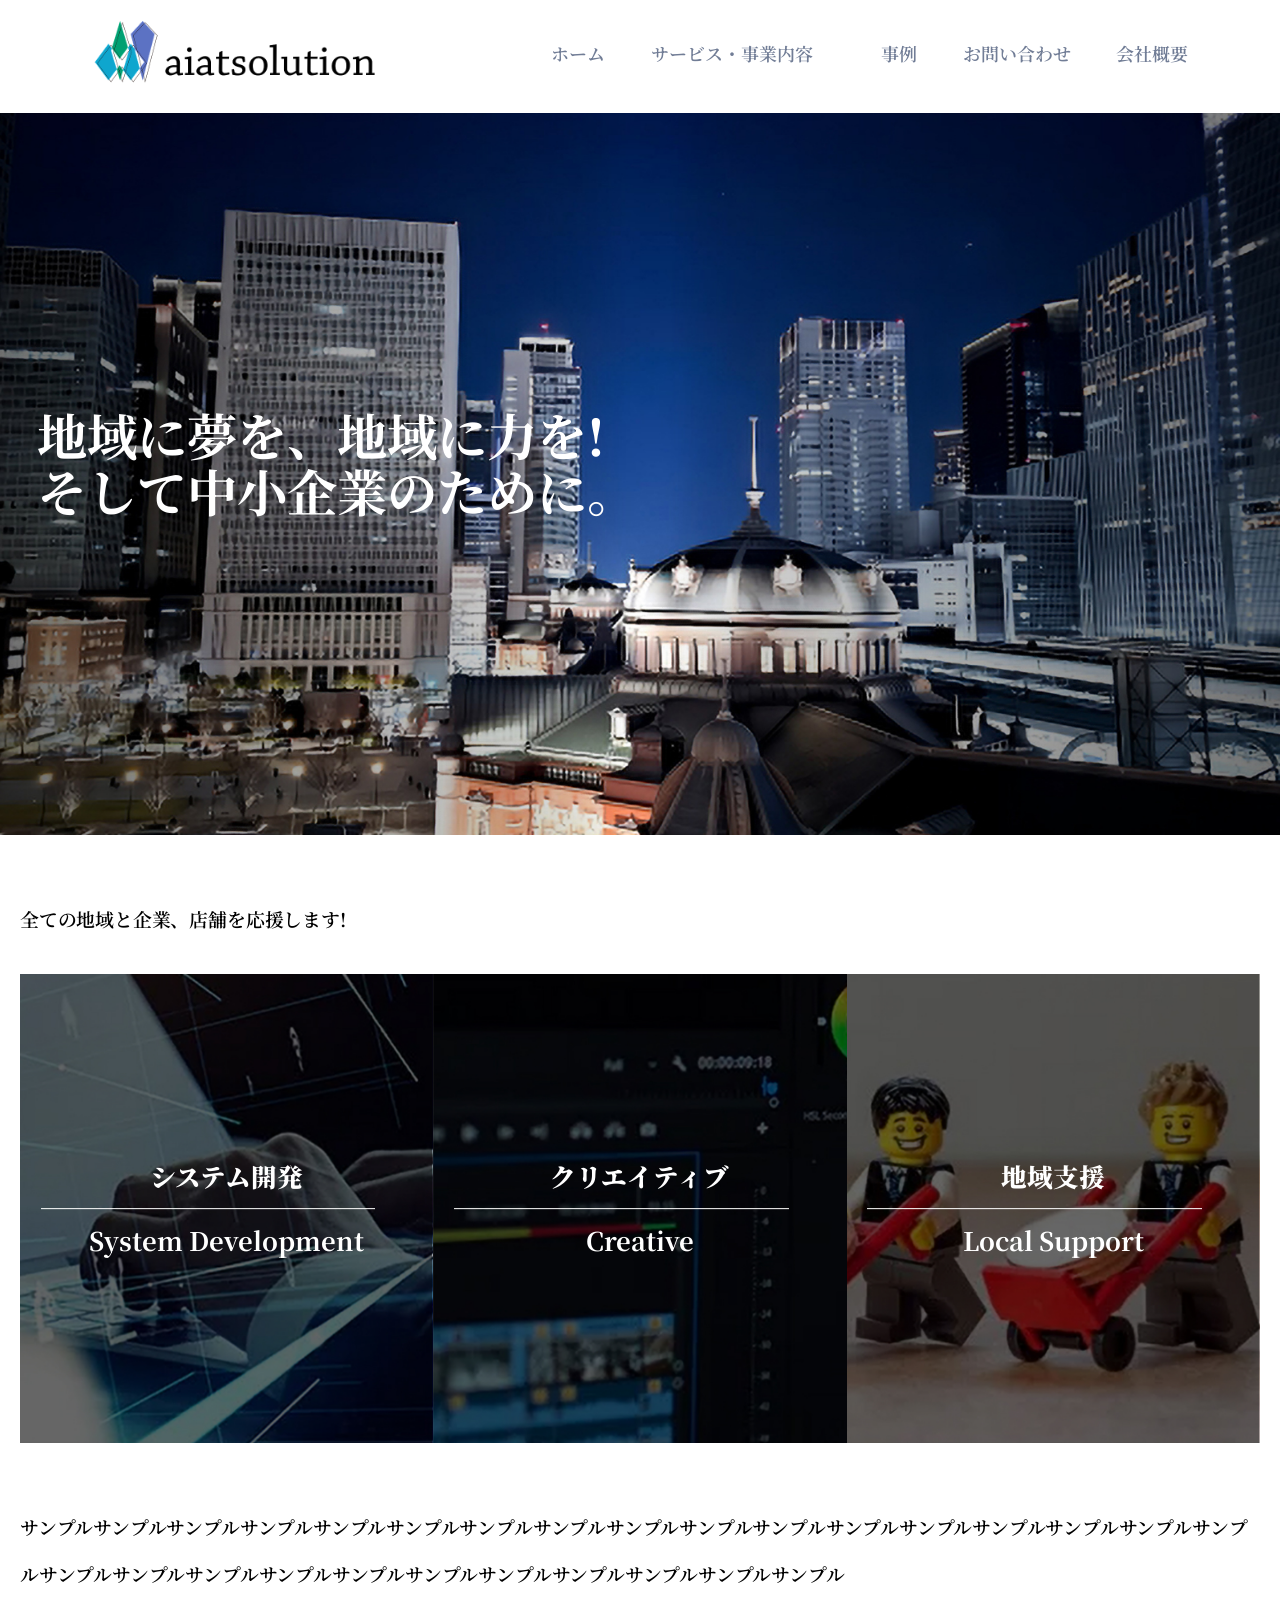
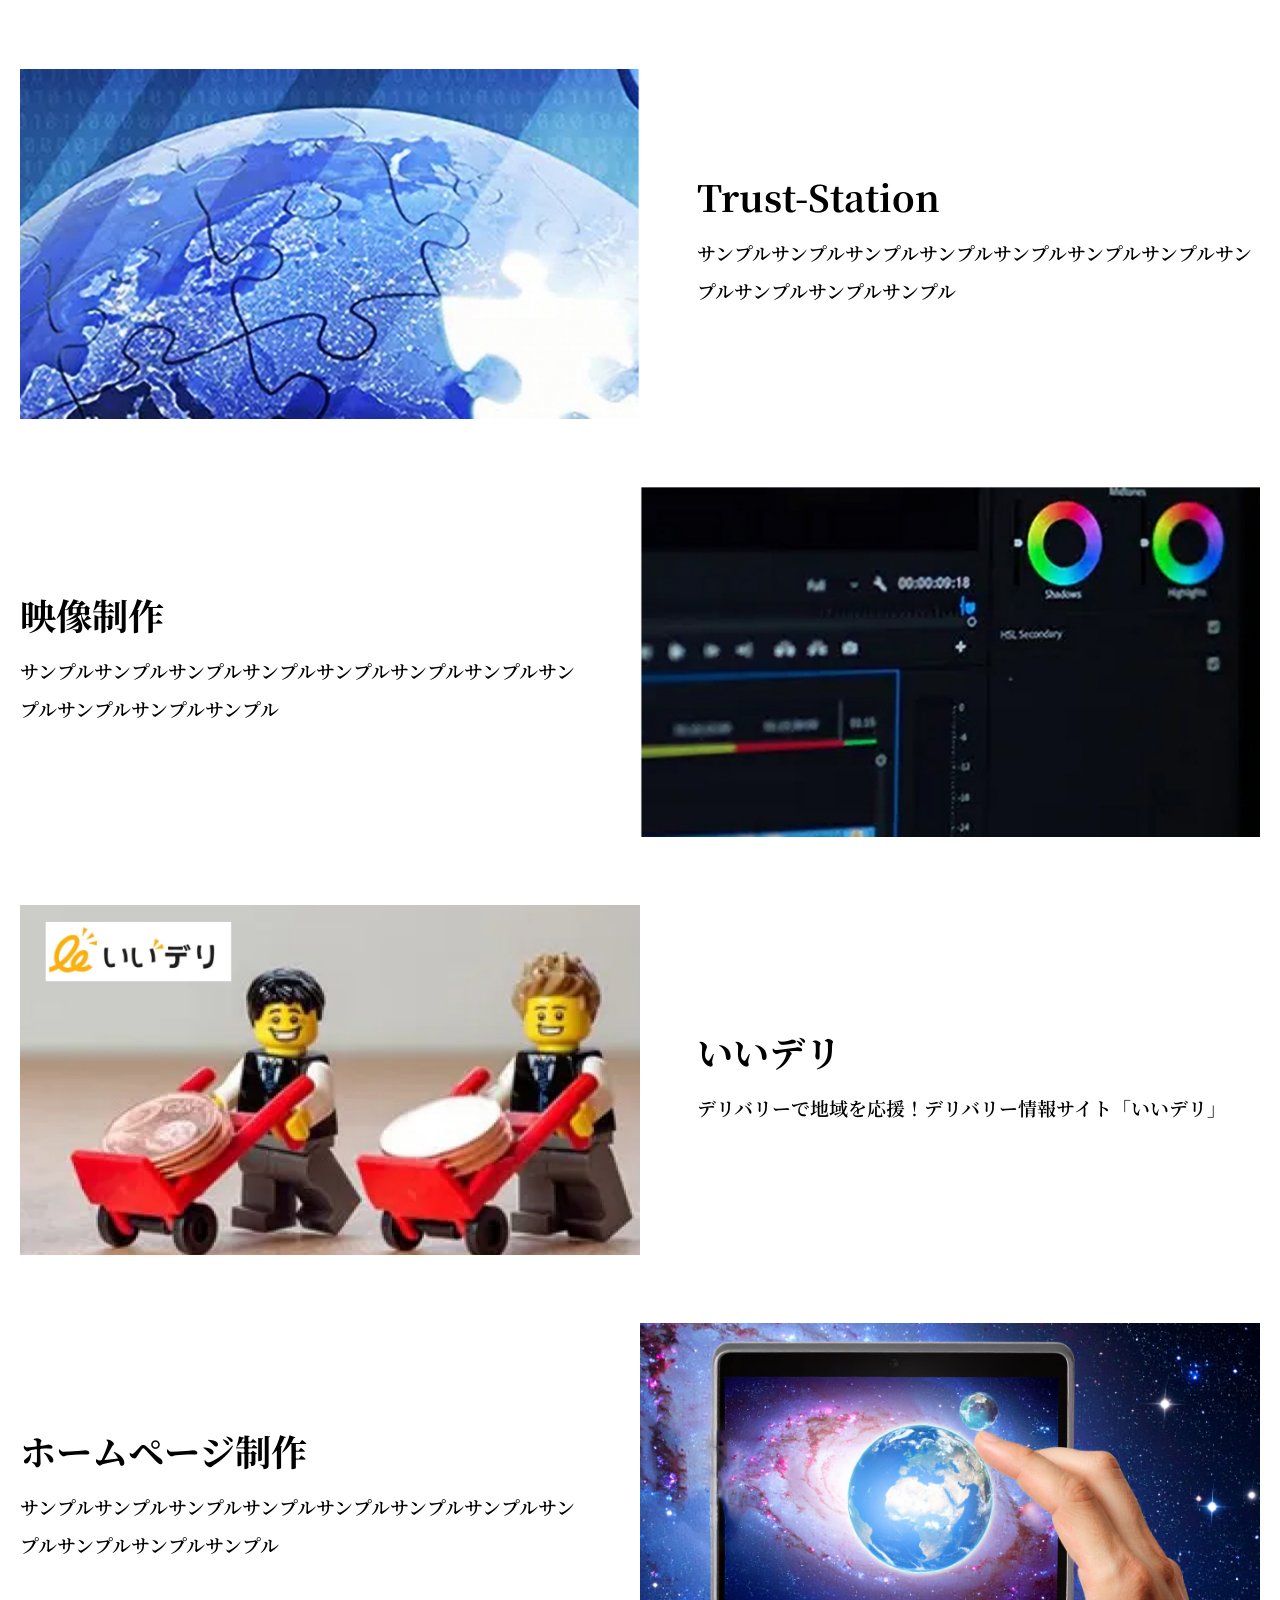
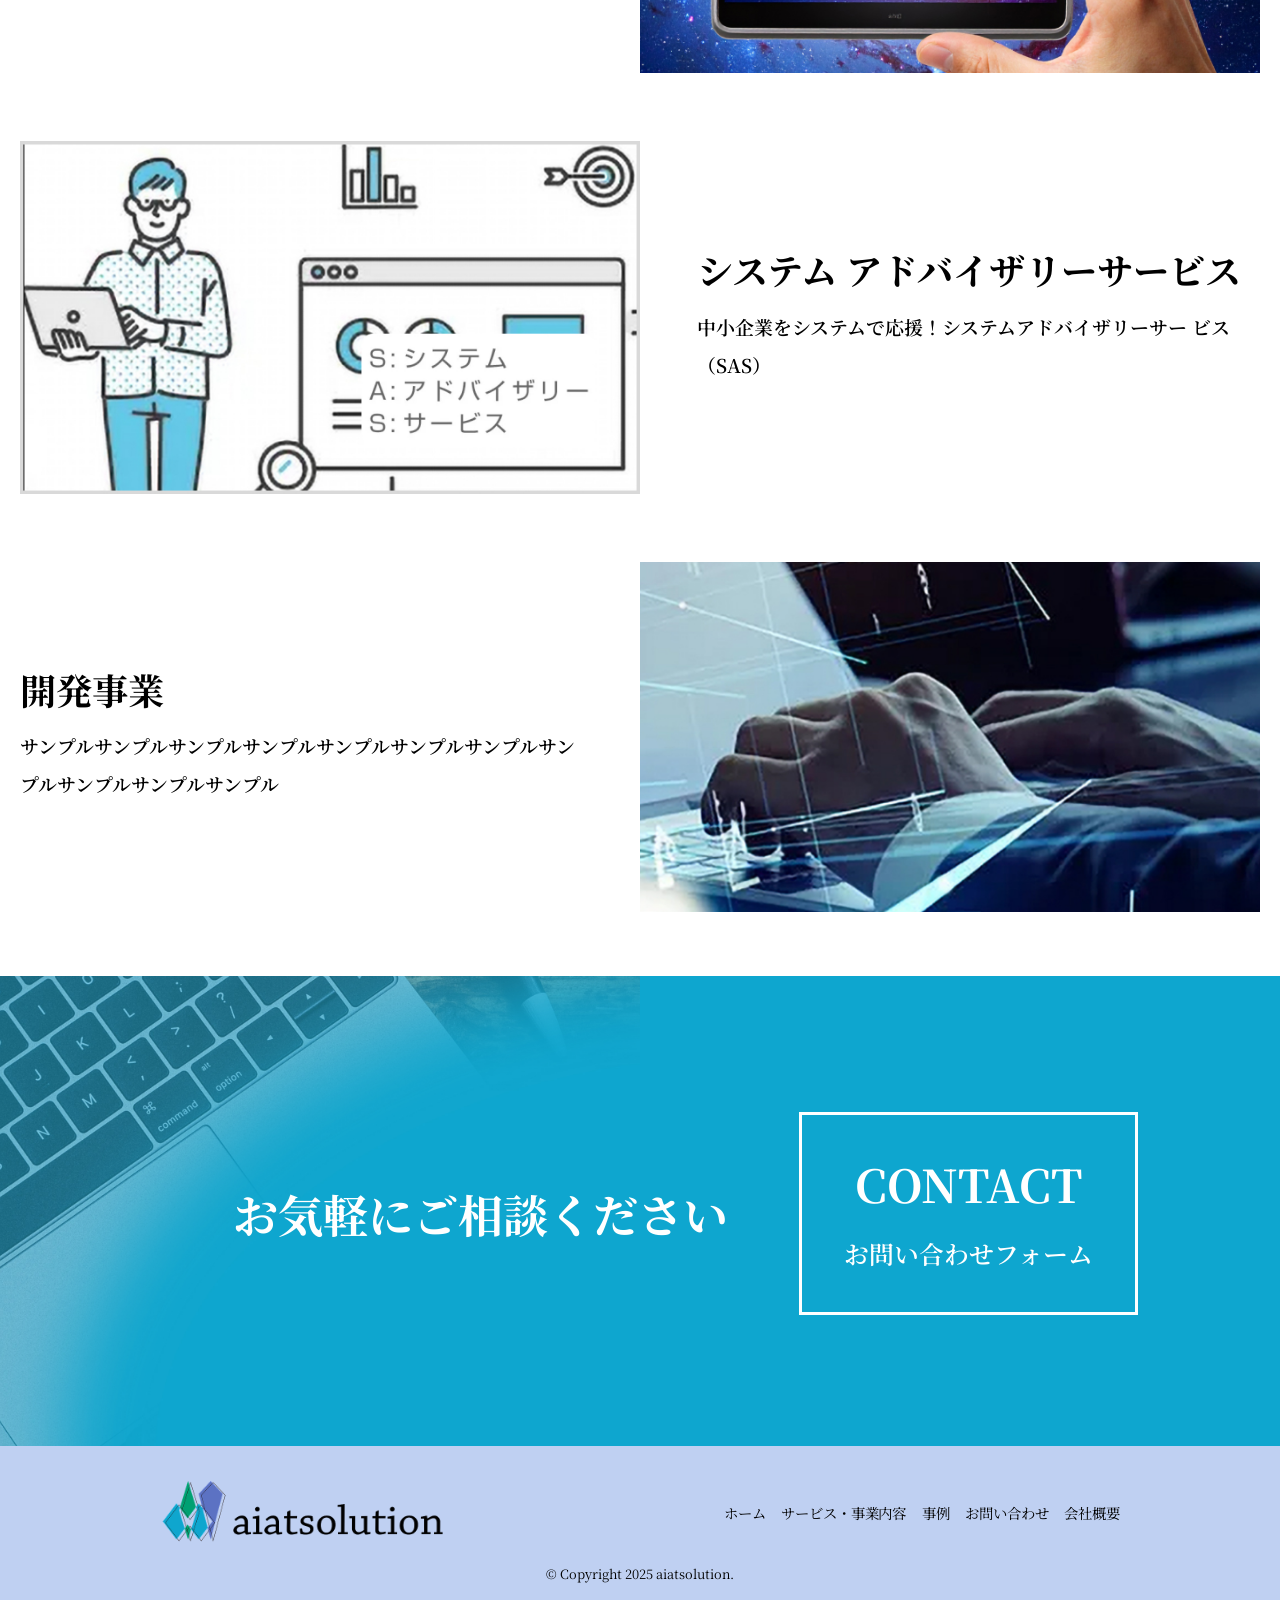
<file: index.html>
<!DOCTYPE html>
<html lang="ja">
  <head>
    <meta charset="UTF-8" />
    <meta name="viewport" content="width=device-width, initial-scale=1.0" />
    <link rel="preconnect" href="https://fonts.googleapis.com" />
    <link rel="preconnect" href="https://fonts.gstatic.com" crossorigin />
    <link
      href="https://fonts.googleapis.com/css2?family=Noto+Serif+JP:wght@200..900&display=swap"
      rel="stylesheet"
    />
    <link rel="stylesheet" href="/css/reset.css" />
    <link rel="stylesheet" href="/css/style.css" />
    <title>aiatsolution</title>
  </head>
  <body>
    <header class="header">
      <div class="header_container">
        <a href="/" class="header_container_logo">
          <img src="/img/logo.png" alt="aiatsolutionロゴ" />
        </a>
        <nav>
          <ul class="header_container_nav">
            <li><a href="/">ホーム</a></li>
            <li class="header_container_nav_item">
              <a href="#" class="accordion_trigger">サービス・事業内容</a>
              <img
                src="/img/accordionMenu_open.svg"
                alt="アコーディオンメニューOPEN"
                class="accordion_icon"
              />
              <ul class="accordion_menu">
                <li>
                  <a href="/service/trust_station/">Trust-Station</a>
                </li>
                <li><a href="/service/movie/">映像制作</a></li>
                <li><a href="/service/iideli/">いいデリ</a></li>
                <li><a href="/service/web/">ホームページ制作</a></li>
                <li>
                  <a href="/service/system/">システムアドバイザリーサービス</a>
                </li>
                <li><a href="/service/dev/">開発事業</a></li>
              </ul>
            </li>
            <li><a href="/works/">事例</a></li>
            <li><a href="/contact/">お問い合わせ</a></li>
            <li><a href="/company/">会社概要</a></li>
          </ul>
        </nav>
      </div>
    </header>
    <section class="mv">
      <h1 class="mv_hdg">
        地域に夢を、地域に力を!<br />そして中小企業のために。
      </h1>
    </section>
    <main class="top">
      <section class="top_box1">
        <p class="top_box1_read">全ての地域と企業、店舗を応援します!</p>
        <ul class="top_box1_list">
          <li class="top_box1_list_card">
            <img src="/img/top_box1_1.jpg" alt="システム開発" />
            <div class="top_box1_list_card_text">
              <h2 class="top_box1_list_hdg">システム開発</h2>
              <hr />
              <p class="top_box1_list_read">System Development</p>
            </div>
          </li>
          <li class="top_box1_list_card">
            <img src="/img/top_box1_2.jpg" alt="クリエイティブ" />
            <div class="top_box1_list_card_text">
              <h2 class="top_box1_list_hdg">クリエイティブ</h2>
              <hr />
              <p class="top_box1_list_read">Creative</p>
            </div>
          </li>
          <li class="top_box1_list_card">
            <img src="/img/top_box1_3.jpg" alt="地域支援" />
            <div class="top_box1_list_card_text">
              <h2 class="top_box1_list_hdg">地域支援</h2>
              <hr />
              <p class="top_box1_list_read">Local Support</p>
            </div>
          </li>
        </ul>
        <p class="top_box1_read">
          サンプルサンプルサンプルサンプルサンプルサンプルサンプルサンプルサンプルサンプルサンプルサンプルサンプルサンプルサンプルサンプルサンプルサンプルサンプルサンプルサンプルサンプルサンプルサンプルサンプルサンプルサンプルサンプル
        </p>
      </section>
      <section class="top_box2">
        <ul class="top_box2_list">
          <li class="top_box2_list_card">
            <div class="top_box2_list_card_picture">
              <img src="/img/top_box2_1.jpg" alt="Trust-Station" />
            </div>
            <div class="top_box2_list_card_text">
              <h2 class="top_box2_list_card_text_hdg">Trust-Station</h2>
              <p class="top_box2_list_card_text_read">
                サンプルサンプルサンプルサンプルサンプルサンプルサンプルサンプルサンプルサンプルサンプル
              </p>
            </div>
          </li>
          <li class="top_box2_list_card">
            <div class="top_box2_list_card_picture">
              <img src="/img/top_box2_2.jpg" alt="映像制作" />
            </div>
            <div class="top_box2_list_card_text">
              <h2 class="top_box2_list_card_text_hdg">映像制作</h2>
              <p class="top_box2_list_card_text_read">
                サンプルサンプルサンプルサンプルサンプルサンプルサンプルサンプルサンプルサンプルサンプル
              </p>
            </div>
          </li>
          <li class="top_box2_list_card">
            <div class="top_box2_list_card_picture">
              <img src="/img/top_box2_3.jpg" alt="いいデリ" />
            </div>
            <div class="top_box2_list_card_text">
              <h2 class="top_box2_list_card_text_hdg">いいデリ</h2>
              <p class="top_box2_list_card_text_read">
                デリバリーで地域を応援！デリバリー情報サイト「いいデリ」
              </p>
            </div>
          </li>
          <li class="top_box2_list_card">
            <div class="top_box2_list_card_picture">
              <img src="/img/top_box2_4.jpg" alt="ホームページ制作" />
            </div>
            <div class="top_box2_list_card_text">
              <h2 class="top_box2_list_card_text_hdg">ホームページ制作</h2>
              <p class="top_box2_list_card_text_read">
                サンプルサンプルサンプルサンプルサンプルサンプルサンプルサンプルサンプルサンプルサンプル
              </p>
            </div>
          </li>
          <li class="top_box2_list_card">
            <div class="top_box2_list_card_picture">
              <img
                src="/img/top_box2_5.jpg"
                alt="システムアドバイザリーサービス"
              />
            </div>
            <div class="top_box2_list_card_text">
              <h2 class="top_box2_list_card_text_hdg">
                システム アドバイザリーサービス
              </h2>
              <p class="top_box2_list_card_text_read">
                中小企業をシステムで応援！システムアドバイザリーサー ビス（SAS）
              </p>
            </div>
          </li>
          <li class="top_box2_list_card">
            <div class="top_box2_list_card_picture">
              <img src="/img/top_box2_6.jpg" alt="開発事業" />
            </div>
            <div class="top_box2_list_card_text">
              <h2 class="top_box2_list_card_text_hdg">開発事業</h2>
              <p class="top_box2_list_card_text_read">
                サンプルサンプルサンプルサンプルサンプルサンプルサンプルサンプルサンプルサンプルサンプル
              </p>
            </div>
          </li>
        </ul>
      </section>
    </main>
    <section class="top_contact">
      <h2 class="top_contact_hdg">お気軽にご相談ください</h2>
      <a href="/contact/" class="top_contact_btn">
        <h3 class="top_contact_btn_hdg">CONTACT</h3>
        <p class="top_contact_btn_read">お問い合わせフォーム</p>
      </a>
    </section>
    <footer class="footer">
      <div class="footer_container">
        <figure class="header_container_logo">
          <img src="/img/logo.png" alt="aiatsolutionロゴ" />
        </figure>
        <nav>
          <ul class="footer_container_nav">
            <li><a href="/">ホーム</a></li>
            <li><a href="#">サービス・事業内容</a></li>
            <li><a href="/works/">事例</a></li>
            <li><a href="/contact/">お問い合わせ</a></li>
            <li><a href="/company/">会社概要</a></li>
          </ul>
        </nav>
      </div>
      <small>© Copyright 2025 aiatsolution.</small>
    </footer>
    <script src="/script.js"></script>
  </body>
</html>
</file>
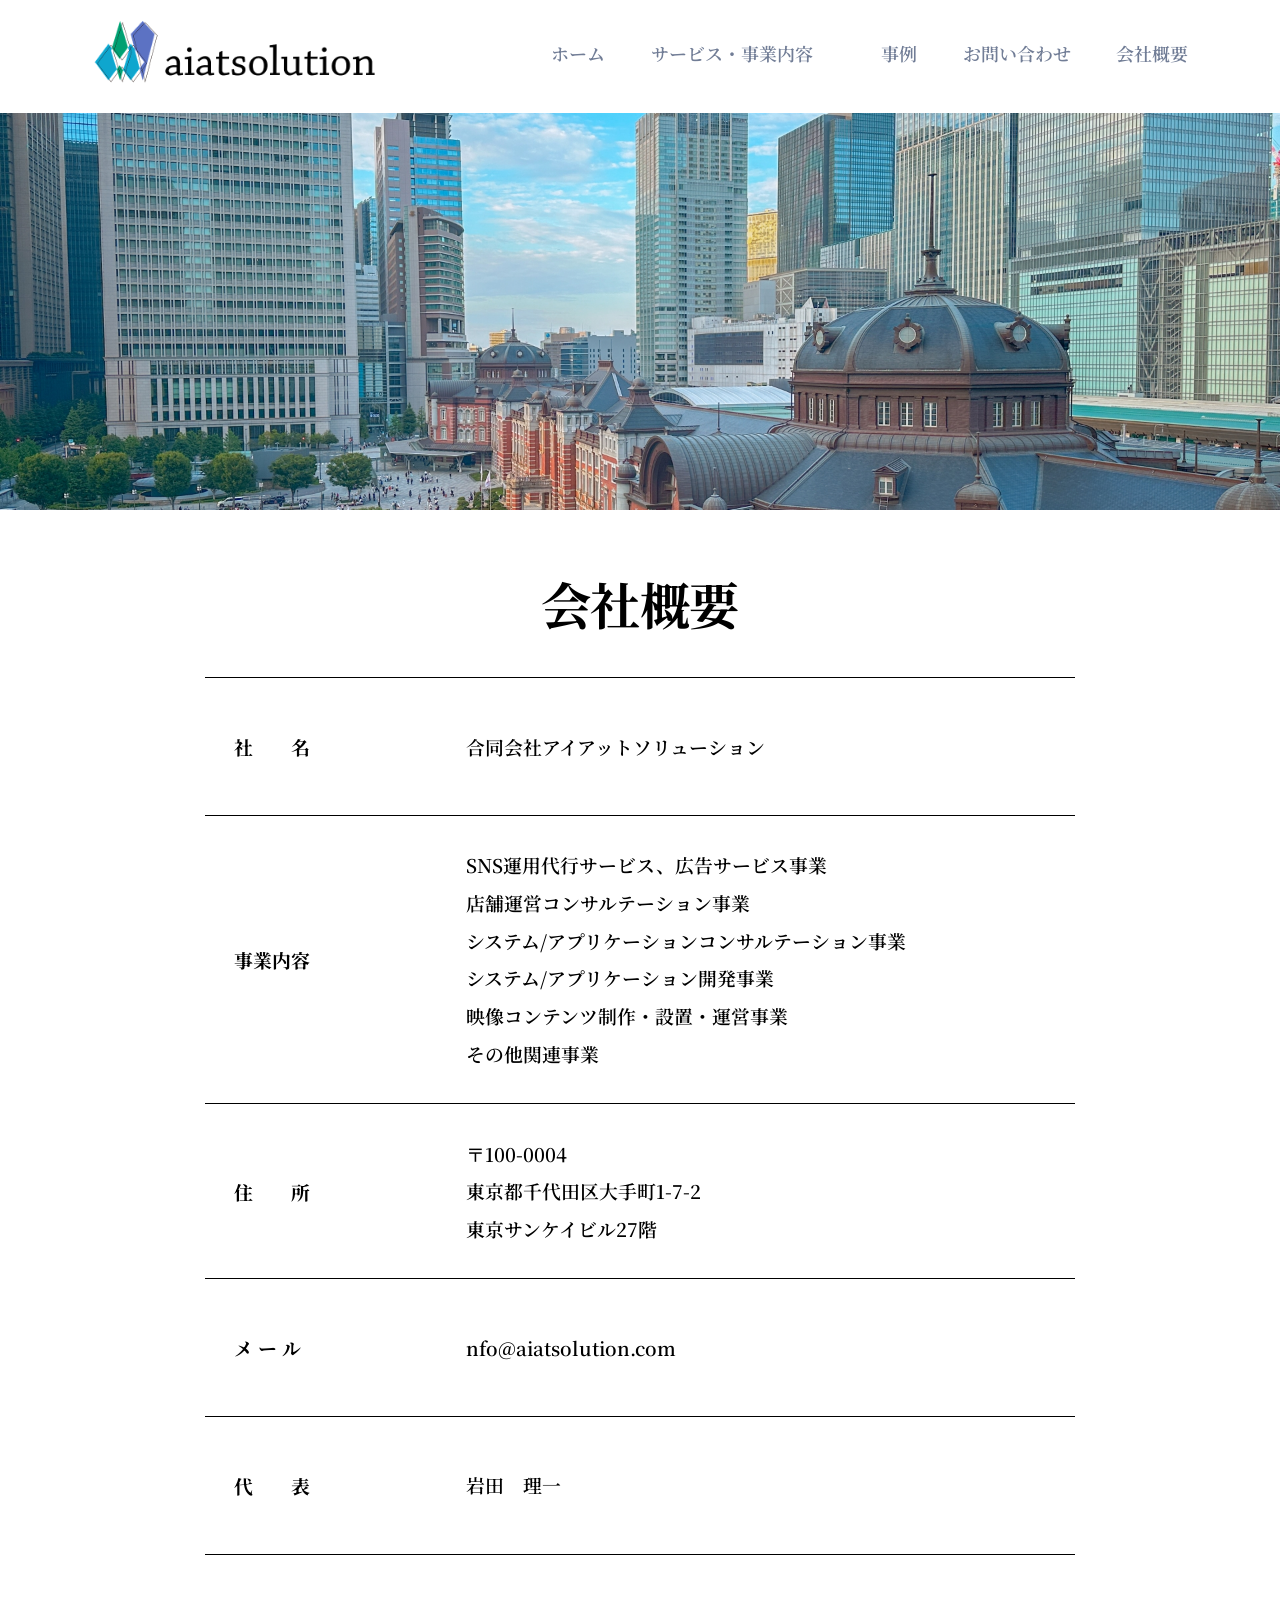
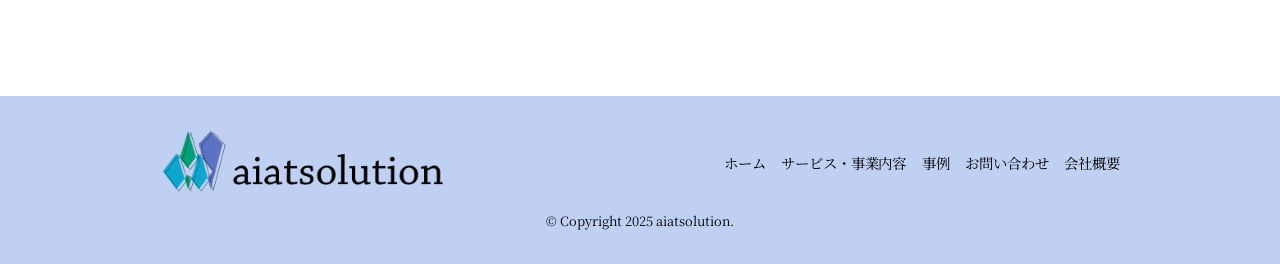
<file: company/index.html>
<html lang="ja">
  <head>
    <meta charset="UTF-8" />
    <meta name="viewport" content="width=device-width, initial-scale=1.0" />
    <link rel="preconnect" href="https://fonts.googleapis.com" />
    <link rel="preconnect" href="https://fonts.gstatic.com" crossorigin />
    <link
      href="https://fonts.googleapis.com/css2?family=Noto+Serif+JP:wght@200..900&display=swap"
      rel="stylesheet"
    />
    <link rel="stylesheet" href="/css/reset.css" />
    <link rel="stylesheet" href="/css/style.css" />
    <title>aiatsolution</title>
  </head>
  <body>
    <header class="header">
      <div class="header_container">
        <a href="/index.html" class="header_container_logo">
          <img src="/img/logo.png" alt="aiatsolutionロゴ" />
        </a>
        <nav>
          <ul class="header_container_nav">
            <li><a href="/index.html">ホーム</a></li>
            <li class="header_container_nav_item">
              <a href="#" class="accordion_trigger">サービス・事業内容</a>
              <img
                src="/img/accordionMenu_open.svg"
                alt="アコーディオンメニューOPEN"
                class="accordion_icon"
              />
              <ul class="accordion_menu">
                <li><a href="#">Trust-Station</a></li>
                <li><a href="#">映像制作</a></li>
                <li><a href="#">いいデリ</a></li>
                <li><a href="#">ホームページ制作</a></li>
                <li><a href="#">システムアドバイザリーサービス</a></li>
                <li><a href="#">開発事業</a></li>
              </ul>
            </li>
            <li><a href="/works/index.html">事例</a></li>
            <li><a href="/contact/index.html">お問い合わせ</a></li>
            <li><a href="/company/index.html">会社概要</a></li>
          </ul>
        </nav>
      </div>
    </header>
    <section class="companyMv">
      <figure>
        <img src="/img/company_mv_bg.jpg" alt="companyページmv" />
      </figure>
    </section>
    <main class="company">
      <h1 class="company_hdg">会社概要</h1>
      <dl class="company_table">
        <div class="company_table_row">
          <dt>社　　名</dt>
          <dd>合同会社アイアットソリューション</dd>
        </div>
        <div class="company_table_row">
          <dt>事業内容</dt>
          <dd>
            SNS運用代行サービス、広告サービス事業<br />
            店舗運営コンサルテーション事業<br />
            システム/アプリケーションコンサルテーション事業<br />
            システム/アプリケーション開発事業<br />
            映像コンテンツ制作・設置・運営事業<br />
            その他関連事業
          </dd>
        </div>
        <div class="company_table_row">
          <dt>住　　所</dt>
          <dd>
            〒100-0004<br />
            東京都千代田区大手町1-7-2<br />
            東京サンケイビル27階
          </dd>
        </div>
        <div class="company_table_row">
          <dt>メ ー ル</dt>
          <dd>nfo@aiatsolution.com</dd>
        </div>
        <div class="company_table_row">
          <dt>代　　表</dt>
          <dd>岩田　理一</dd>
        </div>
      </dl>
    </main>
    <footer class="footer">
      <div class="footer_container">
        <figure class="header_container_logo">
          <img src="/img/logo.png" alt="aiatsolutionロゴ" />
        </figure>
        <nav>
          <ul class="footer_container_nav">
            <li><a href="/index.html">ホーム</a></li>
            <li><a href="#">サービス・事業内容</a></li>
            <li><a href="/works/index.html">事例</a></li>
            <li><a href="/contact/index.html">お問い合わせ</a></li>
            <li><a href="/company/index.html">会社概要</a></li>
          </ul>
        </nav>
      </div>
      <small>© Copyright 2025 aiatsolution.</small>
    </footer>
    <script src="/script.js"></script>
  </body>
</html>
</file>
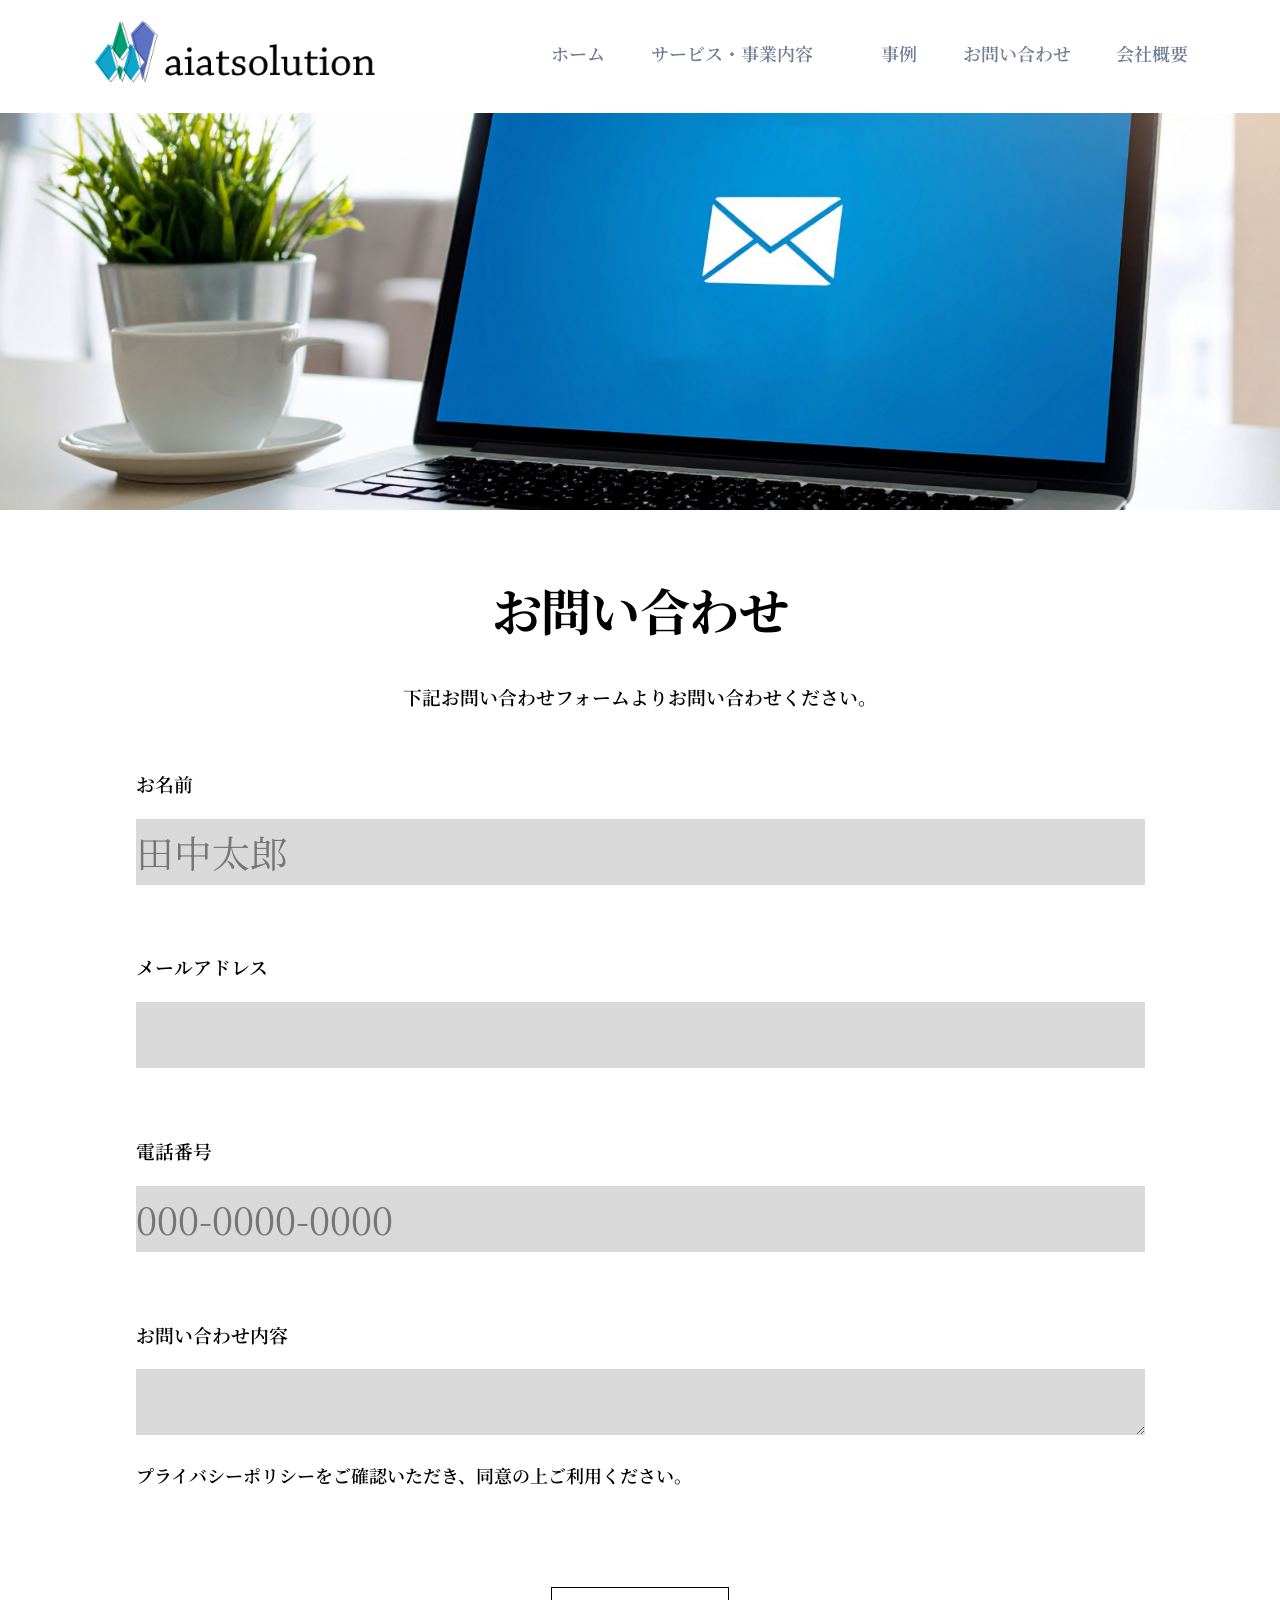
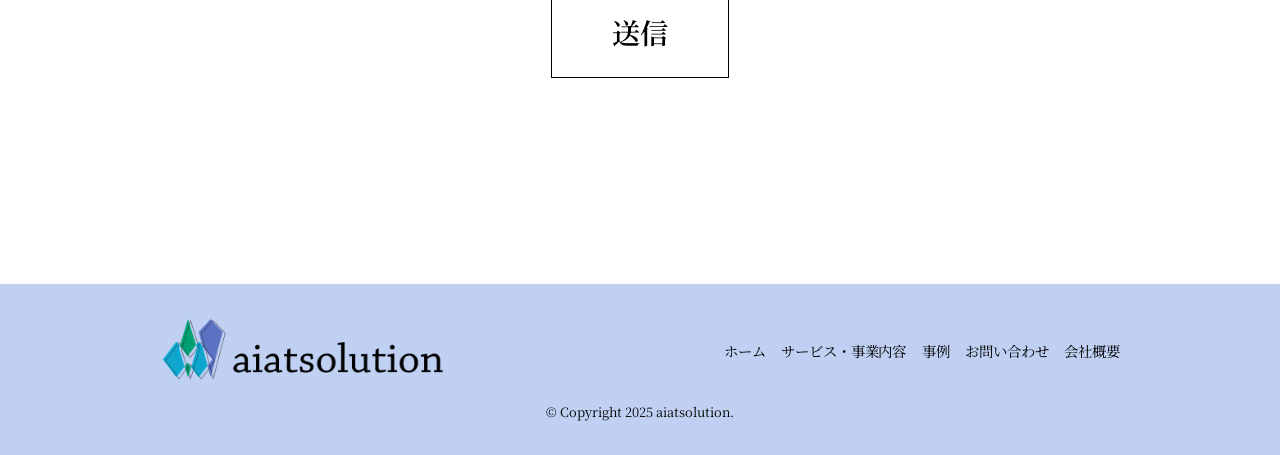
<file: contact/index.html>
<!DOCTYPE html>
<html lang="ja">
  <head>
    <meta charset="UTF-8" />
    <meta name="viewport" content="width=device-width, initial-scale=1.0" />
    <link rel="preconnect" href="https://fonts.googleapis.com" />
    <link rel="preconnect" href="https://fonts.gstatic.com" crossorigin />
    <link
      href="https://fonts.googleapis.com/css2?family=Noto+Serif+JP:wght@200..900&display=swap"
      rel="stylesheet"
    />
    <link rel="stylesheet" href="/css/reset.css" />
    <link rel="stylesheet" href="/css/style.css" />
    <title>aiatsolution</title>
  </head>
  <body>
    <header class="header">
      <div class="header_container">
        <a href="/" class="header_container_logo">
          <img src="/img/logo.png" alt="aiatsolutionロゴ" />
        </a>
        <nav>
          <ul class="header_container_nav">
            <li><a href="/">ホーム</a></li>
            <li class="header_container_nav_item">
              <a href="#" class="accordion_trigger">サービス・事業内容</a>
              <img
                src="/img/accordionMenu_open.svg"
                alt="アコーディオンメニューOPEN"
                class="accordion_icon"
              />
              <ul class="accordion_menu">
                <li>
                  <a href="/service/trust_station/">Trust-Station</a>
                </li>
                <li><a href="/service/movie/">映像制作</a></li>
                <li><a href="/service/iideli/">いいデリ</a></li>
                <li><a href="/service/web/">ホームページ制作</a></li>
                <li>
                  <a href="/service/system/">システムアドバイザリーサービス</a>
                </li>
                <li><a href="/service/dev/">開発事業</a></li>
              </ul>
            </li>
            <li><a href="/works/">事例</a></li>
            <li><a href="/contact/">お問い合わせ</a></li>
            <li><a href="/company/">会社概要</a></li>
          </ul>
        </nav>
      </div>
    </header>
    <section class="contactMv">
      <figure>
        <img src="/img/contact_mv_bg.jpg" alt="contactページmv" />
      </figure>
    </section>
    <main class="contact">
      <h1 class="contact_hdg">お問い合わせ</h1>
      <p class="contact_read">
        下記お問い合わせフォームよりお問い合わせください。
      </p>
      <form action="" method="">
        <label>
          <p>お名前</p>
          <input type="text" name="userName" placeholder="田中太郎" />
        </label>
        <label>
          <p>メールアドレス</p>
          <input type="email" name="useaMail" />
        </label>
        <label>
          <p>電話番号</p>
          <input type="tel" name="userTel" placeholder="000-0000-0000" />
        </label>
        <label>
          <p>お問い合わせ内容</p>
          <textarea name="message"></textarea>
        </label>
        <p class="contact_privacy">
          <a href="/contact/privacy_policy/">プライバシーポリシー</a
          >をご確認いただき、同意の上ご利用ください。
        </p>
        <button type="submit" class="contact_submit">送信</button>
      </form>
    </main>
    <footer class="footer">
      <div class="footer_container">
        <figure class="header_container_logo">
          <img src="/img/logo.png" alt="aiatsolutionロゴ" />
        </figure>
        <nav>
          <ul class="footer_container_nav">
            <li><a href="/">ホーム</a></li>
            <li><a href="#">サービス・事業内容</a></li>
            <li><a href="/works/">事例</a></li>
            <li><a href="/contact/">お問い合わせ</a></li>
            <li><a href="/company/">会社概要</a></li>
          </ul>
        </nav>
      </div>
      <small>© Copyright 2025 aiatsolution.</small>
    </footer>
    <script src="/script.js"></script>
  </body>
</html>
</file>
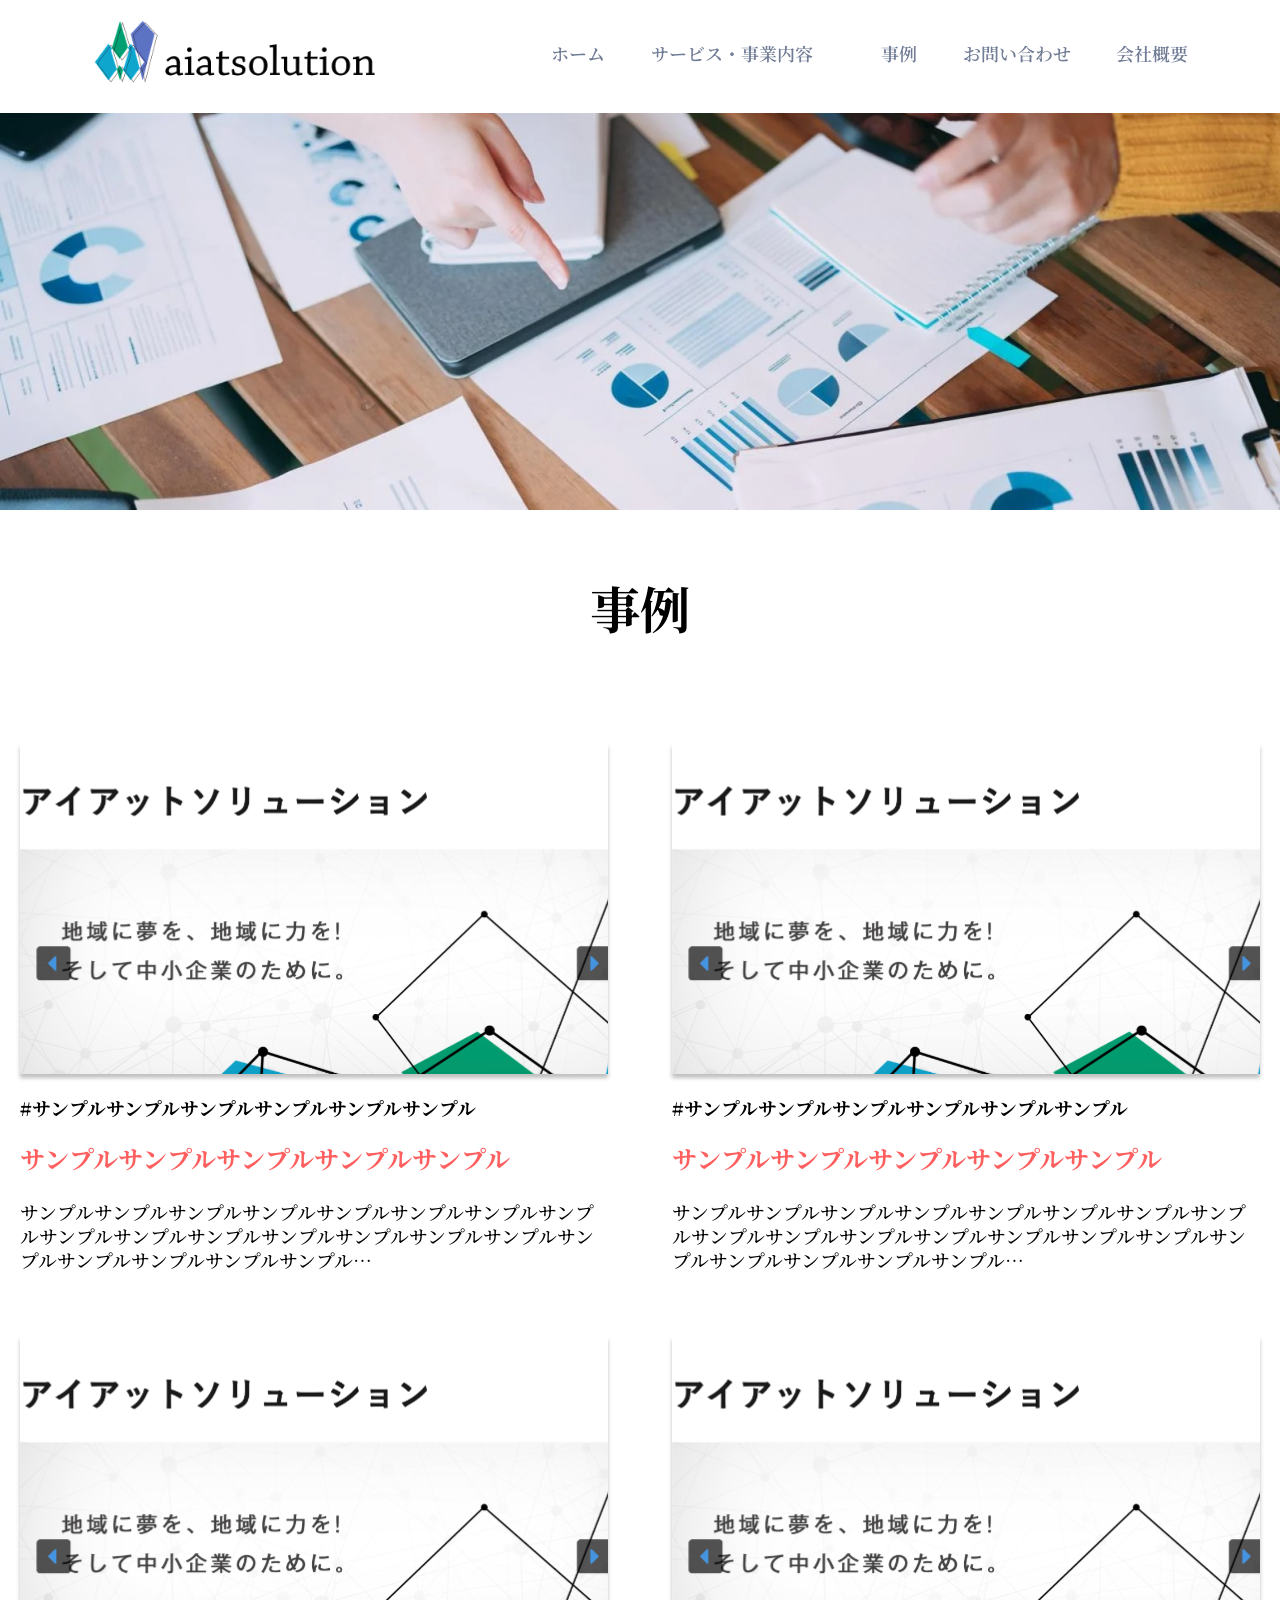
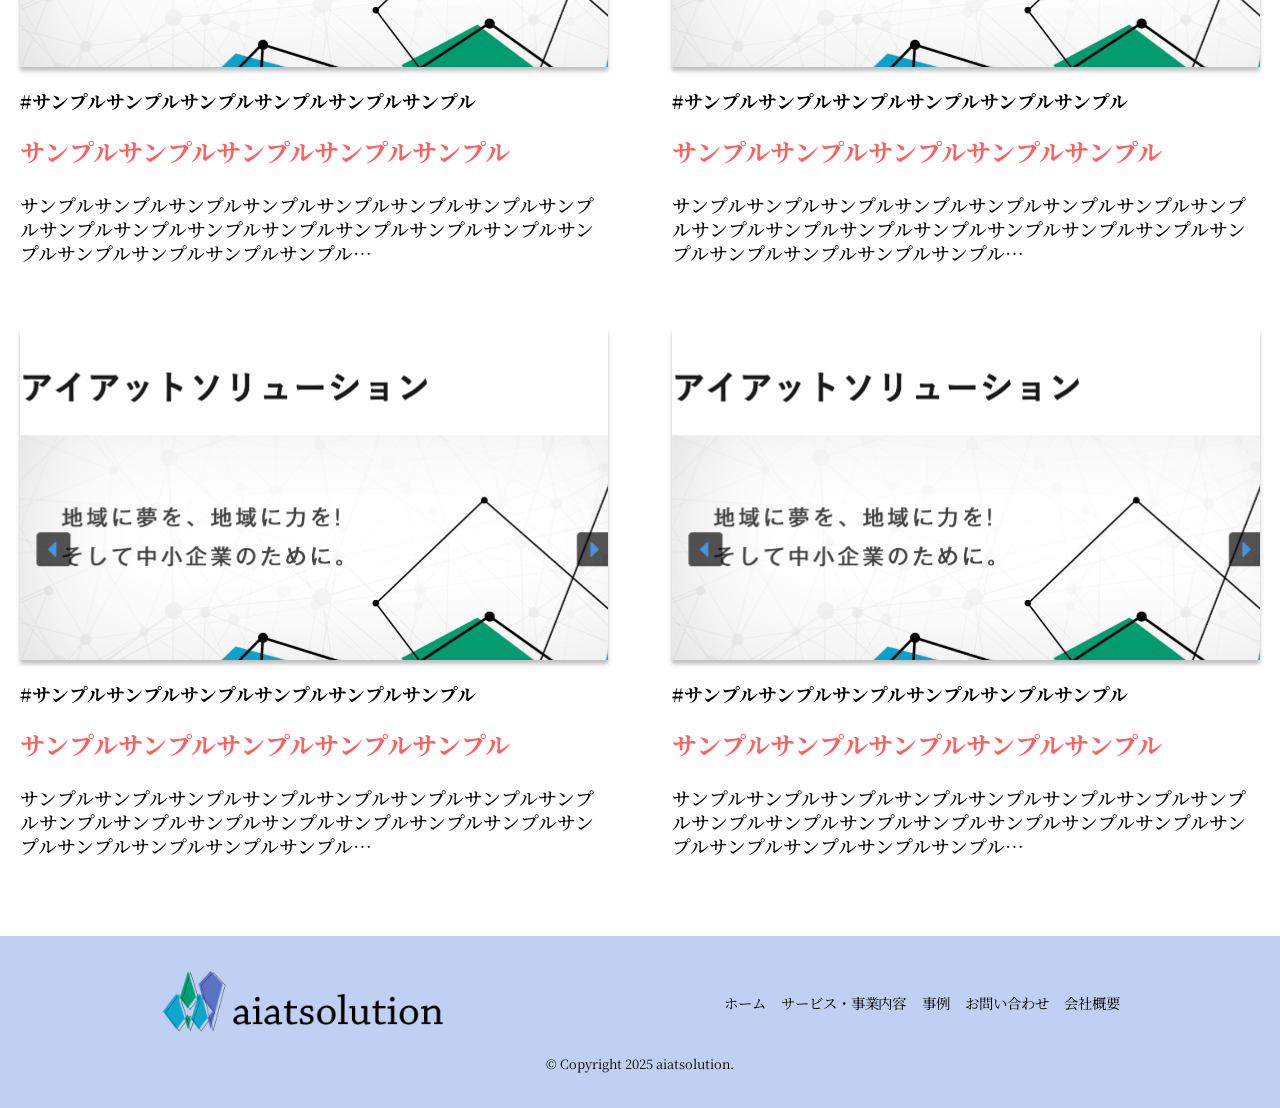
<file: works/index.html>
<!DOCTYPE html>
<html lang="ja">
  <head>
    <meta charset="UTF-8" />
    <meta name="viewport" content="width=device-width, initial-scale=1.0" />
    <link rel="preconnect" href="https://fonts.googleapis.com" />
    <link rel="preconnect" href="https://fonts.gstatic.com" crossorigin />
    <link
      href="https://fonts.googleapis.com/css2?family=Noto+Serif+JP:wght@200..900&display=swap"
      rel="stylesheet"
    />
    <link rel="stylesheet" href="/css/reset.css" />
    <link rel="stylesheet" href="/css/style.css" />
    <title>aiatsolution</title>
  </head>
  <body>
    <header class="header">
      <div class="header_container">
        <a href="/" class="header_container_logo">
          <img src="/img/logo.png" alt="aiatsolutionロゴ" />
        </a>
        <nav>
          <ul class="header_container_nav">
            <li><a href="/">ホーム</a></li>
            <li class="header_container_nav_item">
              <a href="#" class="accordion_trigger">サービス・事業内容</a>
              <img
                src="/img/accordionMenu_open.svg"
                alt="アコーディオンメニューOPEN"
                class="accordion_icon"
              />
              <ul class="accordion_menu">
                <li>
                  <a href="/service/trust_station/">Trust-Station</a>
                </li>
                <li><a href="/service/movie/">映像制作</a></li>
                <li><a href="/service/iideli/">いいデリ</a></li>
                <li><a href="/service/web/">ホームページ制作</a></li>
                <li>
                  <a href="/service/system/">システムアドバイザリーサービス</a>
                </li>
                <li><a href="/service/dev/">開発事業</a></li>
              </ul>
            </li>
            <li><a href="/works/">事例</a></li>
            <li><a href="/contact/">お問い合わせ</a></li>
            <li><a href="/company/">会社概要</a></li>
          </ul>
        </nav>
      </div>
    </header>
    <section class="worksMv">
      <figure><img src="/img/works_mv_bg.jpg" alt="worksページmv" /></figure>
    </section>
    <main class="works">
      <section class="works_box1">
        <h1 class="works_box1_hdg">事例</h1>
        <div class="works_box1_contents">
          <ul class="works_box1_contents_list">
            <li class="works_box1_contents_list_card">
              <a href="/works/work/"
                ><img src="/img/works_box1.svg" alt=""
              /></a>
              <p class="works_box1_contents_list_card_name">
                #サンプルサンプルサンプルサンプルサンプルサンプル
              </p>
              <h2 class="works_box1_contents_list_card_hdg">
                サンプルサンプルサンプルサンプルサンプル
              </h2>
              <p class="works_box1_contents_list_card_read">
                サンプルサンプルサンプルサンプルサンプルサンプルサンプルサンプルサンプルサンプルサンプルサンプルサンプルサンプルサンプルサンプルサンプルサンプルサンプルサンプル…
              </p>
            </li>
            <li class="works_box1_contents_list_card">
              <a href="/works/work/"
                ><img src="/img/works_box1.svg" alt=""
              /></a>
              <p class="works_box1_contents_list_card_name">
                #サンプルサンプルサンプルサンプルサンプルサンプル
              </p>
              <h2 class="works_box1_contents_list_card_hdg">
                サンプルサンプルサンプルサンプルサンプル
              </h2>
              <p class="works_box1_contents_list_card_read">
                サンプルサンプルサンプルサンプルサンプルサンプルサンプルサンプルサンプルサンプルサンプルサンプルサンプルサンプルサンプルサンプルサンプルサンプルサンプルサンプル…
              </p>
            </li>
            <li class="works_box1_contents_list_card">
              <a href="/works/work/"
                ><img src="/img/works_box1.svg" alt=""
              /></a>
              <p class="works_box1_contents_list_card_name">
                #サンプルサンプルサンプルサンプルサンプルサンプル
              </p>
              <h2 class="works_box1_contents_list_card_hdg">
                サンプルサンプルサンプルサンプルサンプル
              </h2>
              <p class="works_box1_contents_list_card_read">
                サンプルサンプルサンプルサンプルサンプルサンプルサンプルサンプルサンプルサンプルサンプルサンプルサンプルサンプルサンプルサンプルサンプルサンプルサンプルサンプル…
              </p>
            </li>
            <li class="works_box1_contents_list_card">
              <a href="/works/work/"
                ><img src="/img/works_box1.svg" alt=""
              /></a>
              <p class="works_box1_contents_list_card_name">
                #サンプルサンプルサンプルサンプルサンプルサンプル
              </p>
              <h2 class="works_box1_contents_list_card_hdg">
                サンプルサンプルサンプルサンプルサンプル
              </h2>
              <p class="works_box1_contents_list_card_read">
                サンプルサンプルサンプルサンプルサンプルサンプルサンプルサンプルサンプルサンプルサンプルサンプルサンプルサンプルサンプルサンプルサンプルサンプルサンプルサンプル…
              </p>
            </li>
            <li class="works_box1_contents_list_card">
              <a href="/works/work/"
                ><img src="/img/works_box1.svg" alt=""
              /></a>
              <p class="works_box1_contents_list_card_name">
                #サンプルサンプルサンプルサンプルサンプルサンプル
              </p>
              <h2 class="works_box1_contents_list_card_hdg">
                サンプルサンプルサンプルサンプルサンプル
              </h2>
              <p class="works_box1_contents_list_card_read">
                サンプルサンプルサンプルサンプルサンプルサンプルサンプルサンプルサンプルサンプルサンプルサンプルサンプルサンプルサンプルサンプルサンプルサンプルサンプルサンプル…
              </p>
            </li>
            <li class="works_box1_contents_list_card">
              <a href="/works/work/"
                ><img src="/img/works_box1.svg" alt=""
              /></a>
              <p class="works_box1_contents_list_card_name">
                #サンプルサンプルサンプルサンプルサンプルサンプル
              </p>
              <h2 class="works_box1_contents_list_card_hdg">
                サンプルサンプルサンプルサンプルサンプル
              </h2>
              <p class="works_box1_contents_list_card_read">
                サンプルサンプルサンプルサンプルサンプルサンプルサンプルサンプルサンプルサンプルサンプルサンプルサンプルサンプルサンプルサンプルサンプルサンプルサンプルサンプル…
              </p>
            </li>
          </ul>
        </div>
      </section>
    </main>
    <footer class="footer">
      <div class="footer_container">
        <figure class="header_container_logo">
          <img src="/img/logo.png" alt="aiatsolutionロゴ" />
        </figure>
        <nav>
          <ul class="footer_container_nav">
            <li><a href="/">ホーム</a></li>
            <li><a href="#">サービス・事業内容</a></li>
            <li><a href="/works/">事例</a></li>
            <li><a href="/contact/">お問い合わせ</a></li>
            <li><a href="/company/">会社概要</a></li>
          </ul>
        </nav>
      </div>
      <small>© Copyright 2025 aiatsolution.</small>
    </footer>
    <script src="/script.js"></script>
  </body>
</html>
</file>
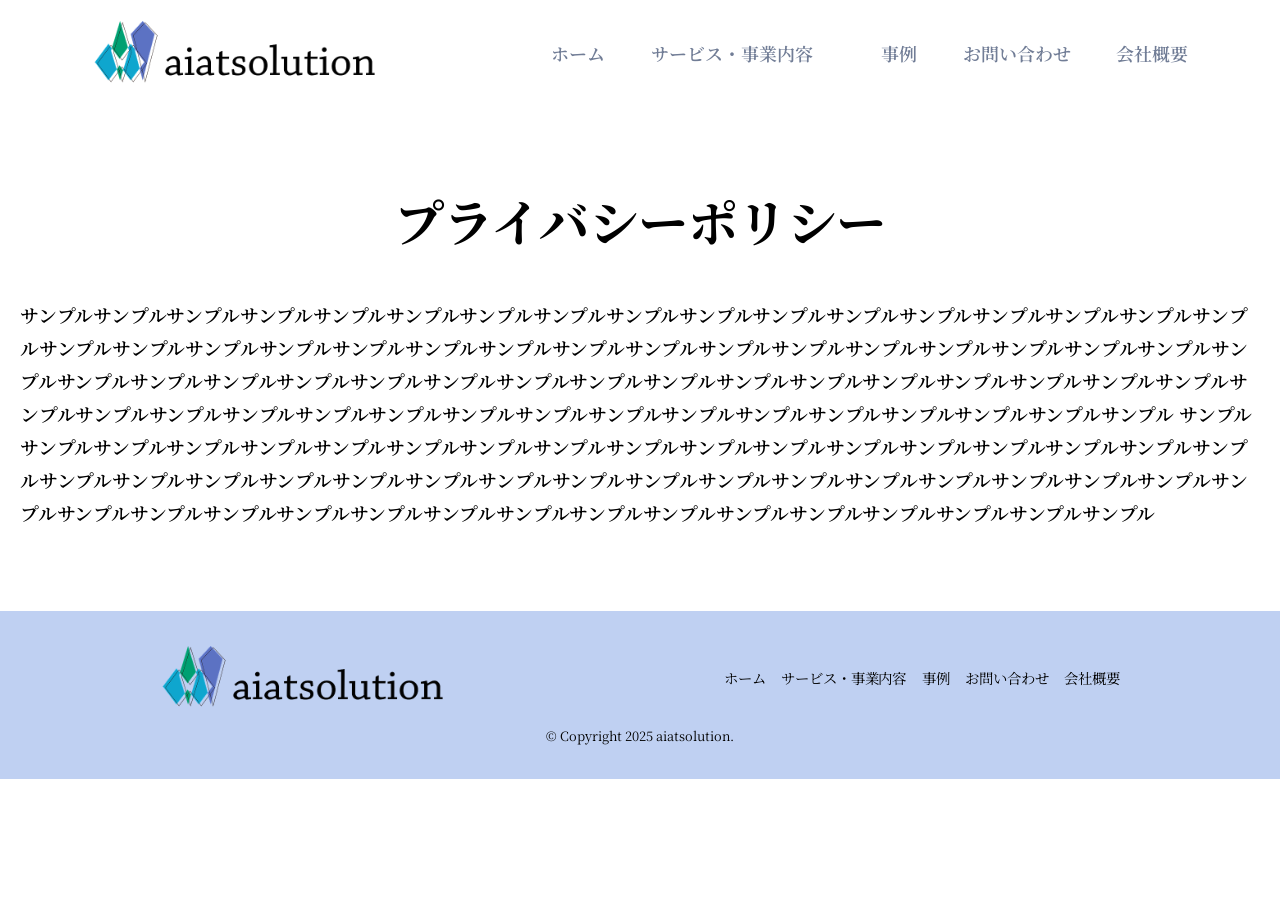
<file: contact/privacy_policy/index.html>
<html lang="ja">
  <head>
    <meta charset="UTF-8" />
    <meta name="viewport" content="width=device-width, initial-scale=1.0" />
    <link rel="preconnect" href="https://fonts.googleapis.com" />
    <link rel="preconnect" href="https://fonts.gstatic.com" crossorigin />
    <link
      href="https://fonts.googleapis.com/css2?family=Noto+Serif+JP:wght@200..900&display=swap"
      rel="stylesheet"
    />
    <link rel="stylesheet" href="/css/reset.css" />
    <link rel="stylesheet" href="/css/style.css" />
    <title>aiatsolution</title>
  </head>
  <body>
    <header class="header">
      <div class="header_container">
        <a href="/" class="header_container_logo">
          <img src="/img/logo.png" alt="aiatsolutionロゴ" />
        </a>
        <nav>
          <ul class="header_container_nav">
            <li><a href="/">ホーム</a></li>
            <li class="header_container_nav_item">
              <a href="#" class="accordion_trigger">サービス・事業内容</a>
              <img
                src="/img/accordionMenu_open.svg"
                alt="アコーディオンメニューOPEN"
                class="accordion_icon"
              />
              <ul class="accordion_menu">
                <li>
                  <a href="/service/trust_station/">Trust-Station</a>
                </li>
                <li><a href="/service/movie/">映像制作</a></li>
                <li><a href="/service/iideli/">いいデリ</a></li>
                <li><a href="/service/web/">ホームページ制作</a></li>
                <li>
                  <a href="/service/system/">システムアドバイザリーサービス</a>
                </li>
                <li><a href="/service/dev/">開発事業</a></li>
              </ul>
            </li>
            <li><a href="/works/">事例</a></li>
            <li><a href="/contact/">お問い合わせ</a></li>
            <li><a href="/company/">会社概要</a></li>
          </ul>
        </nav>
      </div>
    </header>
    <main class="privacyPolicy">
      <h1 class="privacyPolicy_hdg">プライバシーポリシー</h1>
      <p class="privacyPolicy_read">
        サンプルサンプルサンプルサンプルサンプルサンプルサンプルサンプルサンプルサンプルサンプルサンプルサンプルサンプルサンプルサンプルサンプルサンプルサンプルサンプルサンプルサンプルサンプルサンプルサンプルサンプルサンプルサンプルサンプルサンプルサンプルサンプルサンプルサンプルサンプルサンプルサンプルサンプルサンプルサンプルサンプルサンプルサンプルサンプルサンプルサンプルサンプルサンプルサンプルサンプルサンプルサンプルサンプルサンプルサンプルサンプルサンプルサンプルサンプルサンプルサンプルサンプルサンプルサンプルサンプルサンプル
        サンプルサンプルサンプルサンプルサンプルサンプルサンプルサンプルサンプルサンプルサンプルサンプルサンプルサンプルサンプルサンプルサンプルサンプルサンプルサンプルサンプルサンプルサンプルサンプルサンプルサンプルサンプルサンプルサンプルサンプルサンプルサンプルサンプルサンプルサンプルサンプルサンプルサンプルサンプルサンプルサンプルサンプルサンプルサンプルサンプルサンプルサンプルサンプルサンプルサンプル
      </p>
    </main>
    <footer class="footer">
      <div class="footer_container">
        <figure class="header_container_logo">
          <img src="/img/logo.png" alt="aiatsolutionロゴ" />
        </figure>
        <nav>
          <ul class="footer_container_nav">
            <li><a href="/">ホーム</a></li>
            <li><a href="#">サービス・事業内容</a></li>
            <li><a href="/works/">事例</a></li>
            <li><a href="/contact/">お問い合わせ</a></li>
            <li><a href="/company/">会社概要</a></li>
          </ul>
        </nav>
      </div>
      <small>© Copyright 2025 aiatsolution.</small>
    </footer>
    <script src="/script.js"></script>
  </body>
</html>
</file>
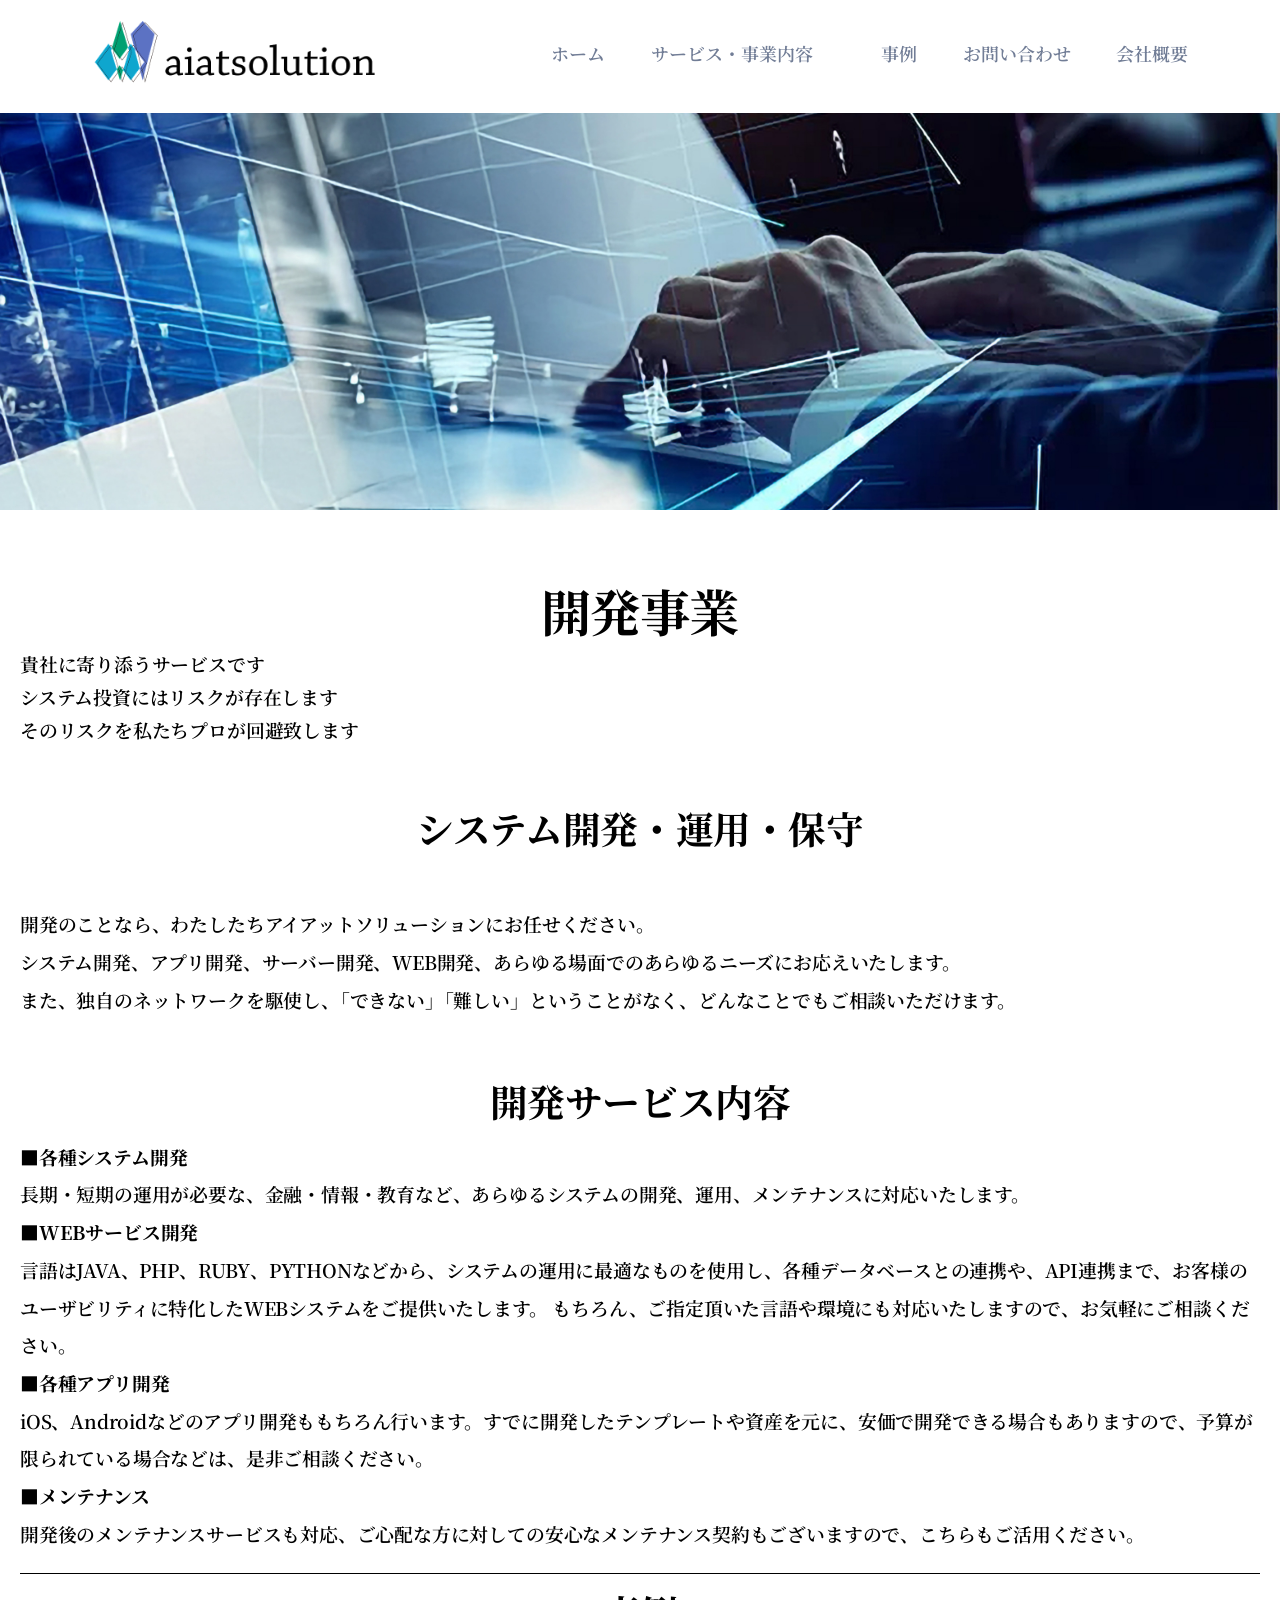
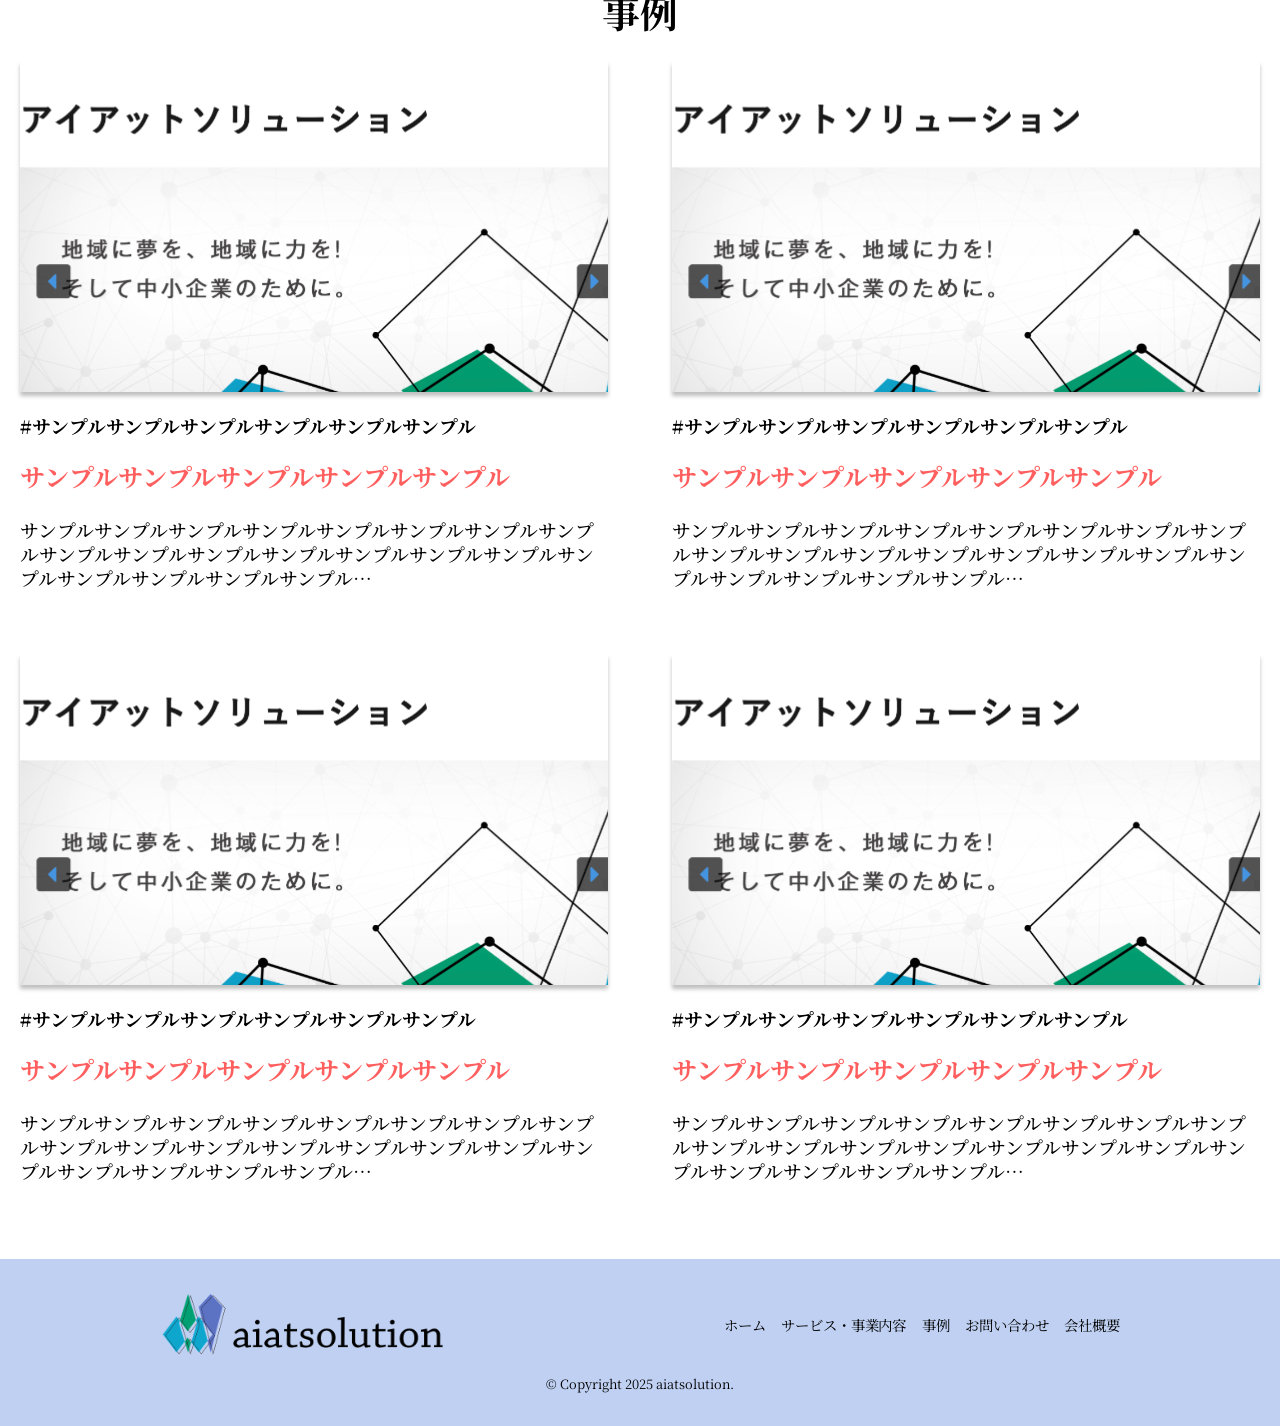
<file: service/dev/index.html>
<html lang="ja">
  <head>
    <meta charset="UTF-8" />
    <meta name="viewport" content="width=device-width, initial-scale=1.0" />
    <link rel="preconnect" href="https://fonts.googleapis.com" />
    <link rel="preconnect" href="https://fonts.gstatic.com" crossorigin />
    <link
      href="https://fonts.googleapis.com/css2?family=Noto+Serif+JP:wght@200..900&display=swap"
      rel="stylesheet"
    />
    <link rel="stylesheet" href="/css/reset.css" />
    <link rel="stylesheet" href="/css/style.css" />
    <title>開発事業</title>
  </head>
  <body>
    <header class="header">
      <div class="header_container">
        <a href="/" class="header_container_logo">
          <img src="/img/logo.png" alt="aiatsolutionロゴ" />
        </a>
        <nav>
          <ul class="header_container_nav">
            <li><a href="/">ホーム</a></li>
            <li class="header_container_nav_item">
              <a href="#" class="accordion_trigger">サービス・事業内容</a>
              <img
                src="/img/accordionMenu_open.svg"
                alt="アコーディオンメニューOPEN"
                class="accordion_icon"
              />
              <ul class="accordion_menu">
                <li>
                  <a href="/service/trust_station/">Trust-Station</a>
                </li>
                <li><a href="/service/movie/">映像制作</a></li>
                <li><a href="/service/iideli/">いいデリ</a></li>
                <li><a href="/service/web/">ホームページ制作</a></li>
                <li>
                  <a href="/service/system/">システムアドバイザリーサービス</a>
                </li>
                <li><a href="/service/dev/">開発事業</a></li>
              </ul>
            </li>
            <li><a href="/works/">事例</a></li>
            <li><a href="/contact/">お問い合わせ</a></li>
            <li><a href="/company/">会社概要</a></li>
          </ul>
        </nav>
      </div>
    </header>
    <section class="devMv">
      <figure>
        <img src="/img/dev_mv_bg.jpg" alt="devページmv" />
      </figure>
    </section>
    <main class="dev">
      <div class="dev_box1">
        <h1 class="dev_box1_hdg">開発事業</h1>
        <p class="dev_box1_read">
          貴社に寄り添うサービスです<br />
          システム投資にはリスクが存在します<br />
          そのリスクを私たちプロが回避致します
        </p>
      </div>
      <div class="dev_box2">
        <h2 class="dev_box2_hdg">システム開発・運用・保守</h2>
        <p class="dev_box2_read">
          開発のことなら、わたしたちアイアットソリューションにお任せください。<br />
          システム開発、アプリ開発、サーバー開発、WEB開発、あらゆる場面でのあらゆるニーズにお応えいたします。<br />
          また、独自のネットワークを駆使し、「できない」「難しい」ということがなく、どんなことでもご相談いただけます。
        </p>
        <h2 class="dev_box2_hdg">開発サービス内容</h2>
        <dl class="dev_box2_list">
          <dt>各種システム開発</dt>
          <dd>
            長期・短期の運用が必要な、金融・情報・教育など、あらゆるシステムの開発、運用、メンテナンスに対応いたします。
          </dd>
          <dt>WEBサービス開発</dt>
          <dd>
            言語はJAVA、PHP、RUBY、PYTHONなどから、システムの運用に最適なものを使用し、各種データベースとの連携や、API連携まで、お客様のユーザビリティに特化したWEBシステムをご提供いたします。
            もちろん、ご指定頂いた言語や環境にも対応いたしますので、お気軽にご相談ください。
          </dd>
          <dt>各種アプリ開発</dt>
          <dd>
            iOS、Androidなどのアプリ開発ももちろん行います。すでに開発したテンプレートや資産を元に、安価で開発できる場合もありますので、予算が限られている場合などは、是非ご相談ください。
          </dd>
          <dt>メンテナンス</dt>
          <dd>
            開発後のメンテナンスサービスも対応、ご心配な方に対しての安心なメンテナンス契約もございますので、こちらもご活用ください。
          </dd>
        </dl>
      </div>
      <div class="dev_box3">
        <h2 class="dev_box3_hdg">事例</h2>
        <ul class="works_box1_contents_list">
          <li class="works_box1_contents_list_card">
            <a href="/works/work/"><img src="/img/works_box1.svg" alt="" /></a>
            <p class="works_box1_contents_list_card_name">
              #サンプルサンプルサンプルサンプルサンプルサンプル
            </p>
            <h2 class="works_box1_contents_list_card_hdg">
              サンプルサンプルサンプルサンプルサンプル
            </h2>
            <p class="works_box1_contents_list_card_read">
              サンプルサンプルサンプルサンプルサンプルサンプルサンプルサンプルサンプルサンプルサンプルサンプルサンプルサンプルサンプルサンプルサンプルサンプルサンプルサンプル…
            </p>
          </li>
          <li class="works_box1_contents_list_card">
            <a href="/works/work/"><img src="/img/works_box1.svg" alt="" /></a>
            <p class="works_box1_contents_list_card_name">
              #サンプルサンプルサンプルサンプルサンプルサンプル
            </p>
            <h2 class="works_box1_contents_list_card_hdg">
              サンプルサンプルサンプルサンプルサンプル
            </h2>
            <p class="works_box1_contents_list_card_read">
              サンプルサンプルサンプルサンプルサンプルサンプルサンプルサンプルサンプルサンプルサンプルサンプルサンプルサンプルサンプルサンプルサンプルサンプルサンプルサンプル…
            </p>
          </li>
          <li class="works_box1_contents_list_card">
            <a href="/works/work/"><img src="/img/works_box1.svg" alt="" /></a>
            <p class="works_box1_contents_list_card_name">
              #サンプルサンプルサンプルサンプルサンプルサンプル
            </p>
            <h2 class="works_box1_contents_list_card_hdg">
              サンプルサンプルサンプルサンプルサンプル
            </h2>
            <p class="works_box1_contents_list_card_read">
              サンプルサンプルサンプルサンプルサンプルサンプルサンプルサンプルサンプルサンプルサンプルサンプルサンプルサンプルサンプルサンプルサンプルサンプルサンプルサンプル…
            </p>
          </li>
          <li class="works_box1_contents_list_card">
            <a href="/works/work/"><img src="/img/works_box1.svg" alt="" /></a>
            <p class="works_box1_contents_list_card_name">
              #サンプルサンプルサンプルサンプルサンプルサンプル
            </p>
            <h2 class="works_box1_contents_list_card_hdg">
              サンプルサンプルサンプルサンプルサンプル
            </h2>
            <p class="works_box1_contents_list_card_read">
              サンプルサンプルサンプルサンプルサンプルサンプルサンプルサンプルサンプルサンプルサンプルサンプルサンプルサンプルサンプルサンプルサンプルサンプルサンプルサンプル…
            </p>
          </li>
        </ul>
      </div>
    </main>
    <footer class="footer">
      <div class="footer_container">
        <figure class="header_container_logo">
          <img src="/img/logo.png" alt="aiatsolutionロゴ" />
        </figure>
        <nav>
          <ul class="footer_container_nav">
            <li><a href="/">ホーム</a></li>
            <li><a href="#">サービス・事業内容</a></li>
            <li><a href="/works/">事例</a></li>
            <li><a href="/contact/">お問い合わせ</a></li>
            <li><a href="/company/">会社概要</a></li>
          </ul>
        </nav>
      </div>
      <small>© Copyright 2025 aiatsolution.</small>
    </footer>
    <script src="/script.js"></script>
  </body>
</html>
</file>
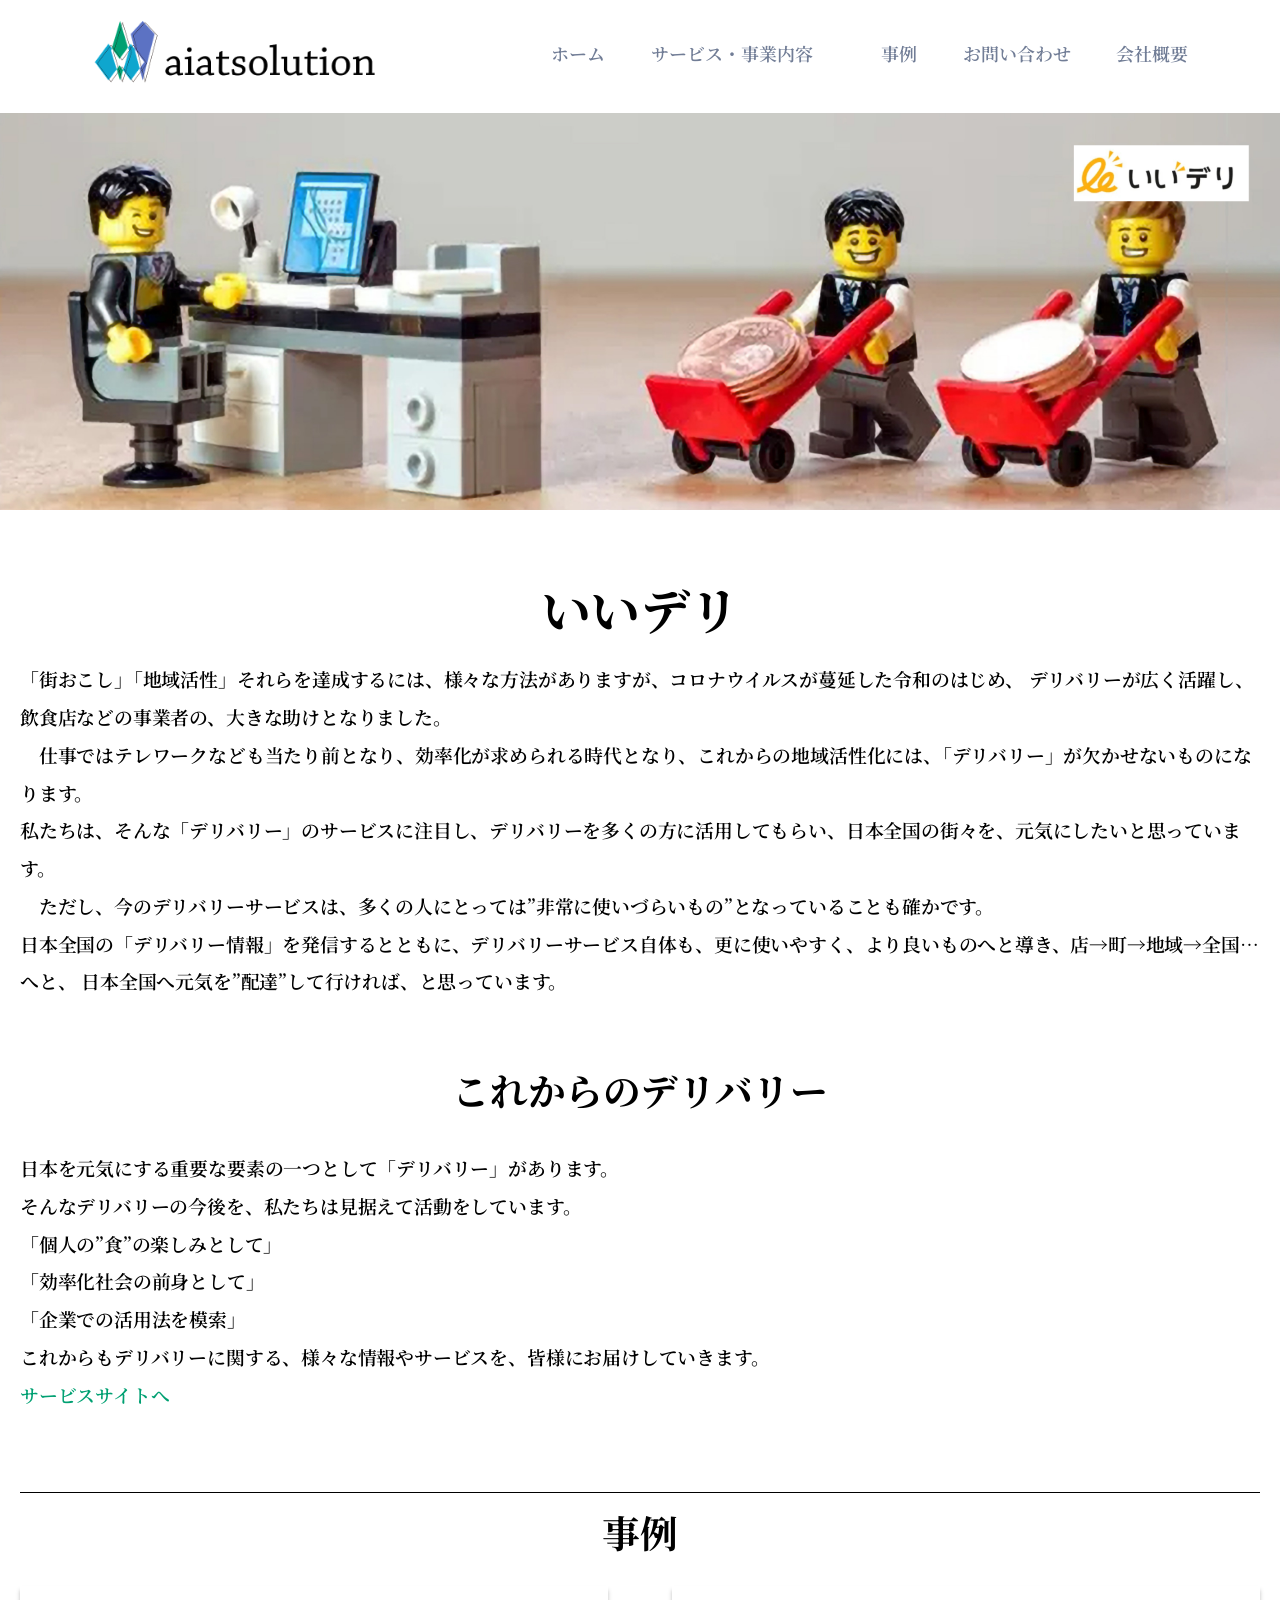
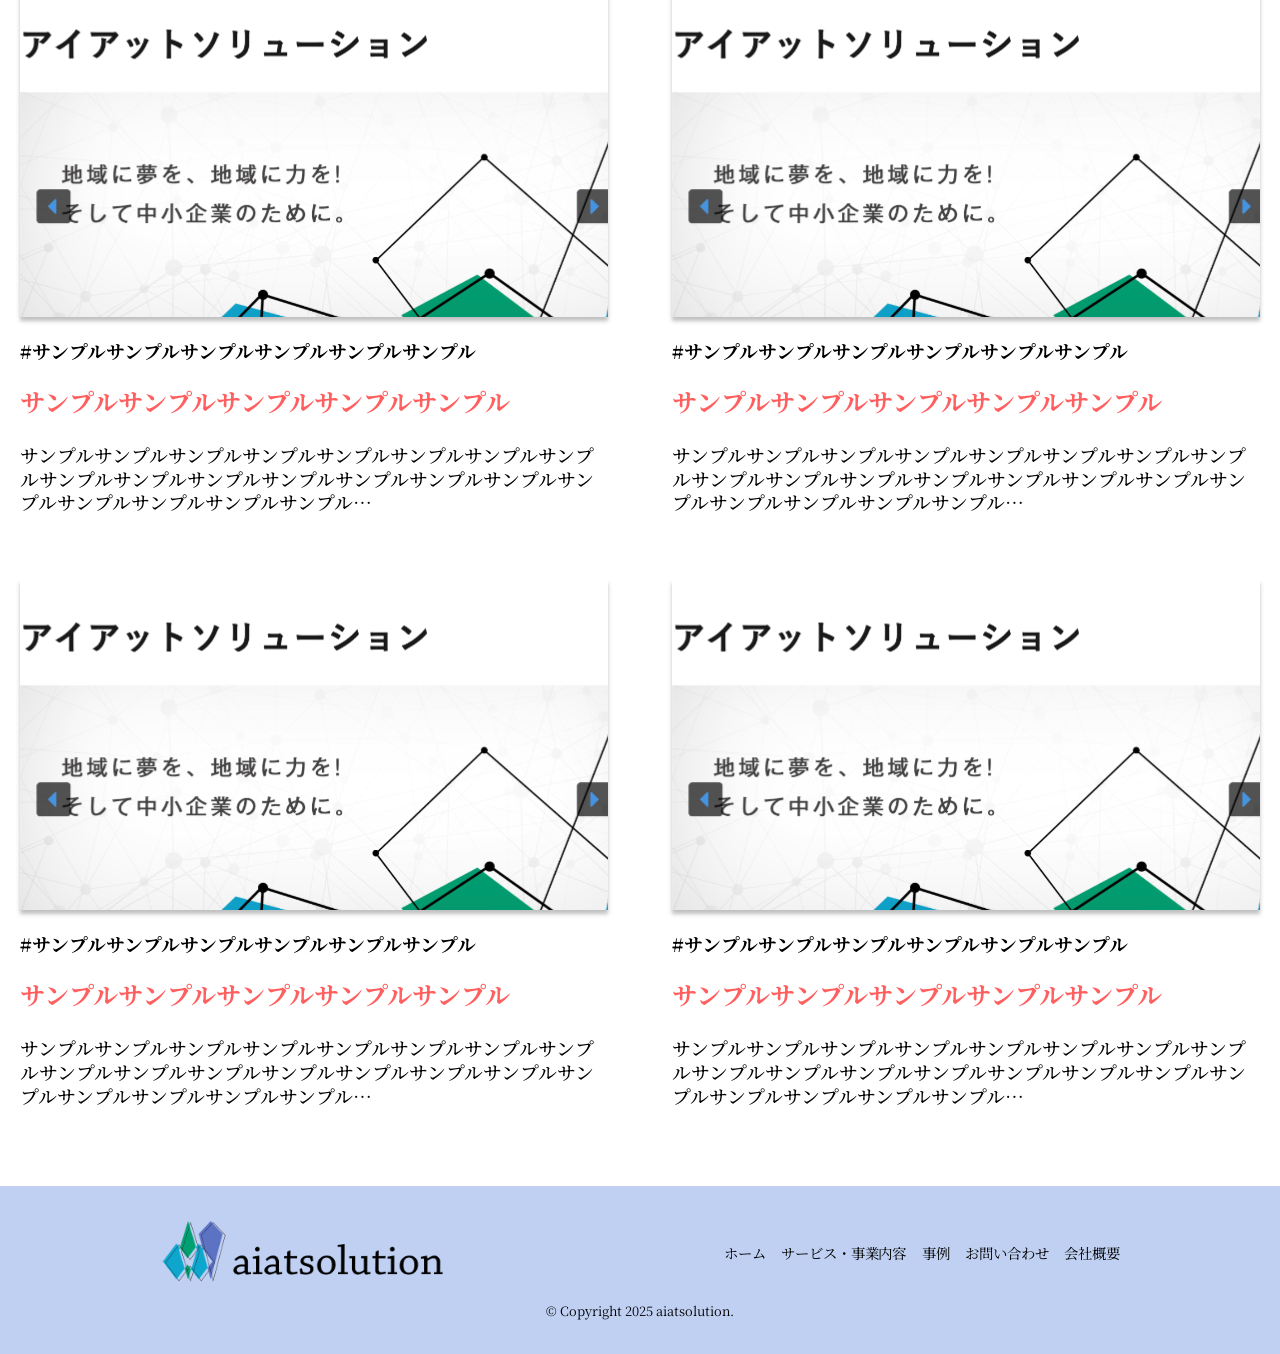
<file: service/iideli/index.html>
<html lang="ja">
  <head>
    <meta charset="UTF-8" />
    <meta name="viewport" content="width=device-width, initial-scale=1.0" />
    <link rel="preconnect" href="https://fonts.googleapis.com" />
    <link rel="preconnect" href="https://fonts.gstatic.com" crossorigin />
    <link
      href="https://fonts.googleapis.com/css2?family=Noto+Serif+JP:wght@200..900&display=swap"
      rel="stylesheet"
    />
    <link rel="stylesheet" href="/css/reset.css" />
    <link rel="stylesheet" href="/css/style.css" />
    <title>いいデリ</title>
  </head>
  <body>
    <header class="header">
      <div class="header_container">
        <a href="/" class="header_container_logo">
          <img src="/img/logo.png" alt="aiatsolutionロゴ" />
        </a>
        <nav>
          <ul class="header_container_nav">
            <li><a href="/">ホーム</a></li>
            <li class="header_container_nav_item">
              <a href="#" class="accordion_trigger">サービス・事業内容</a>
              <img
                src="/img/accordionMenu_open.svg"
                alt="アコーディオンメニューOPEN"
                class="accordion_icon"
              />
              <ul class="accordion_menu">
                <li>
                  <a href="/service/trust_station/">Trust-Station</a>
                </li>
                <li><a href="/service/movie/">映像制作</a></li>
                <li><a href="/service/iideli/">いいデリ</a></li>
                <li><a href="/service/web/">ホームページ制作</a></li>
                <li>
                  <a href="/service/system/">システムアドバイザリーサービス</a>
                </li>
                <li><a href="/service/dev/">開発事業</a></li>
              </ul>
            </li>
            <li><a href="/works/">事例</a></li>
            <li><a href="/contact/">お問い合わせ</a></li>
            <li><a href="/company/">会社概要</a></li>
          </ul>
        </nav>
      </div>
    </header>
    <section class="iideliMv">
      <figure>
        <img src="/img/iideli_mv_bg.jpg" alt="iideliページmv" />
      </figure>
    </section>
    <main class="iideli">
      <div class="iideli_box1">
        <h1 class="iideli_box1_hdg">いいデリ</h1>
        <p class="iideli_box1_read">
          「街おこし」「地域活性」それらを達成するには、様々な方法がありますが、コロナウイルスが蔓延した令和のはじめ、
          デリバリーが広く活躍し、飲食店などの事業者の、大きな助けとなりました。<br />
          　仕事ではテレワークなども当たり前となり、効率化が求められる時代となり、これからの地域活性化には、「デリバリー」が欠かせないものになります。<br />
          私たちは、そんな「デリバリー」のサービスに注目し、デリバリーを多くの方に活用してもらい、日本全国の街々を、元気にしたいと思っています。<br />
          　ただし、今のデリバリーサービスは、多くの人にとっては”非常に使いづらいもの”となっていることも確かです。<br />
          日本全国の「デリバリー情報」を発信するとともに、デリバリーサービス自体も、更に使いやすく、より良いものへと導き、店→町→地域→全国…へと、
          日本全国へ元気を”配達”して行ければ、と思っています。
        </p>
      </div>
      <div class="iideli_box2">
        <h2 class="iideli_box2_hdg">これからのデリバリー</h2>
        <p class="iideli_box2_read">
          日本を元気にする重要な要素の一つとして「デリバリー」があります。<br />
          そんなデリバリーの今後を、私たちは見据えて活動をしています。
        </p>
        <ol class="iideli_box2_list">
          <li>「個人の”食”の楽しみとして」</li>
          <li>「効率化社会の前身として」</li>
          <li>「企業での活用法を模索」</li>
        </ol>
        <p class="iideli_box2_read">
          これからもデリバリーに関する、様々な情報やサービスを、皆様にお届けしていきます。
        </p>
        <a href="#">サービスサイトへ</a>
      </div>
      <div class="iideli_box3">
        <h2 class="iideli_box3_hdg">事例</h2>
        <ul class="works_box1_contents_list">
          <li class="works_box1_contents_list_card">
            <a href="/works/work/"><img src="/img/works_box1.svg" alt="" /></a>
            <p class="works_box1_contents_list_card_name">
              #サンプルサンプルサンプルサンプルサンプルサンプル
            </p>
            <h2 class="works_box1_contents_list_card_hdg">
              サンプルサンプルサンプルサンプルサンプル
            </h2>
            <p class="works_box1_contents_list_card_read">
              サンプルサンプルサンプルサンプルサンプルサンプルサンプルサンプルサンプルサンプルサンプルサンプルサンプルサンプルサンプルサンプルサンプルサンプルサンプルサンプル…
            </p>
          </li>
          <li class="works_box1_contents_list_card">
            <a href="/works/work/"><img src="/img/works_box1.svg" alt="" /></a>
            <p class="works_box1_contents_list_card_name">
              #サンプルサンプルサンプルサンプルサンプルサンプル
            </p>
            <h2 class="works_box1_contents_list_card_hdg">
              サンプルサンプルサンプルサンプルサンプル
            </h2>
            <p class="works_box1_contents_list_card_read">
              サンプルサンプルサンプルサンプルサンプルサンプルサンプルサンプルサンプルサンプルサンプルサンプルサンプルサンプルサンプルサンプルサンプルサンプルサンプルサンプル…
            </p>
          </li>
          <li class="works_box1_contents_list_card">
            <a href="/works/work/"><img src="/img/works_box1.svg" alt="" /></a>
            <p class="works_box1_contents_list_card_name">
              #サンプルサンプルサンプルサンプルサンプルサンプル
            </p>
            <h2 class="works_box1_contents_list_card_hdg">
              サンプルサンプルサンプルサンプルサンプル
            </h2>
            <p class="works_box1_contents_list_card_read">
              サンプルサンプルサンプルサンプルサンプルサンプルサンプルサンプルサンプルサンプルサンプルサンプルサンプルサンプルサンプルサンプルサンプルサンプルサンプルサンプル…
            </p>
          </li>
          <li class="works_box1_contents_list_card">
            <a href="/works/work/"><img src="/img/works_box1.svg" alt="" /></a>
            <p class="works_box1_contents_list_card_name">
              #サンプルサンプルサンプルサンプルサンプルサンプル
            </p>
            <h2 class="works_box1_contents_list_card_hdg">
              サンプルサンプルサンプルサンプルサンプル
            </h2>
            <p class="works_box1_contents_list_card_read">
              サンプルサンプルサンプルサンプルサンプルサンプルサンプルサンプルサンプルサンプルサンプルサンプルサンプルサンプルサンプルサンプルサンプルサンプルサンプルサンプル…
            </p>
          </li>
        </ul>
      </div>
    </main>
    <footer class="footer">
      <div class="footer_container">
        <figure class="header_container_logo">
          <img src="/img/logo.png" alt="aiatsolutionロゴ" />
        </figure>
        <nav>
          <ul class="footer_container_nav">
            <li><a href="/">ホーム</a></li>
            <li><a href="#">サービス・事業内容</a></li>
            <li><a href="/works/">事例</a></li>
            <li><a href="/contact/">お問い合わせ</a></li>
            <li><a href="/company/">会社概要</a></li>
          </ul>
        </nav>
      </div>
      <small>© Copyright 2025 aiatsolution.</small>
    </footer>
    <script src="/script.js"></script>
  </body>
</html>
</file>
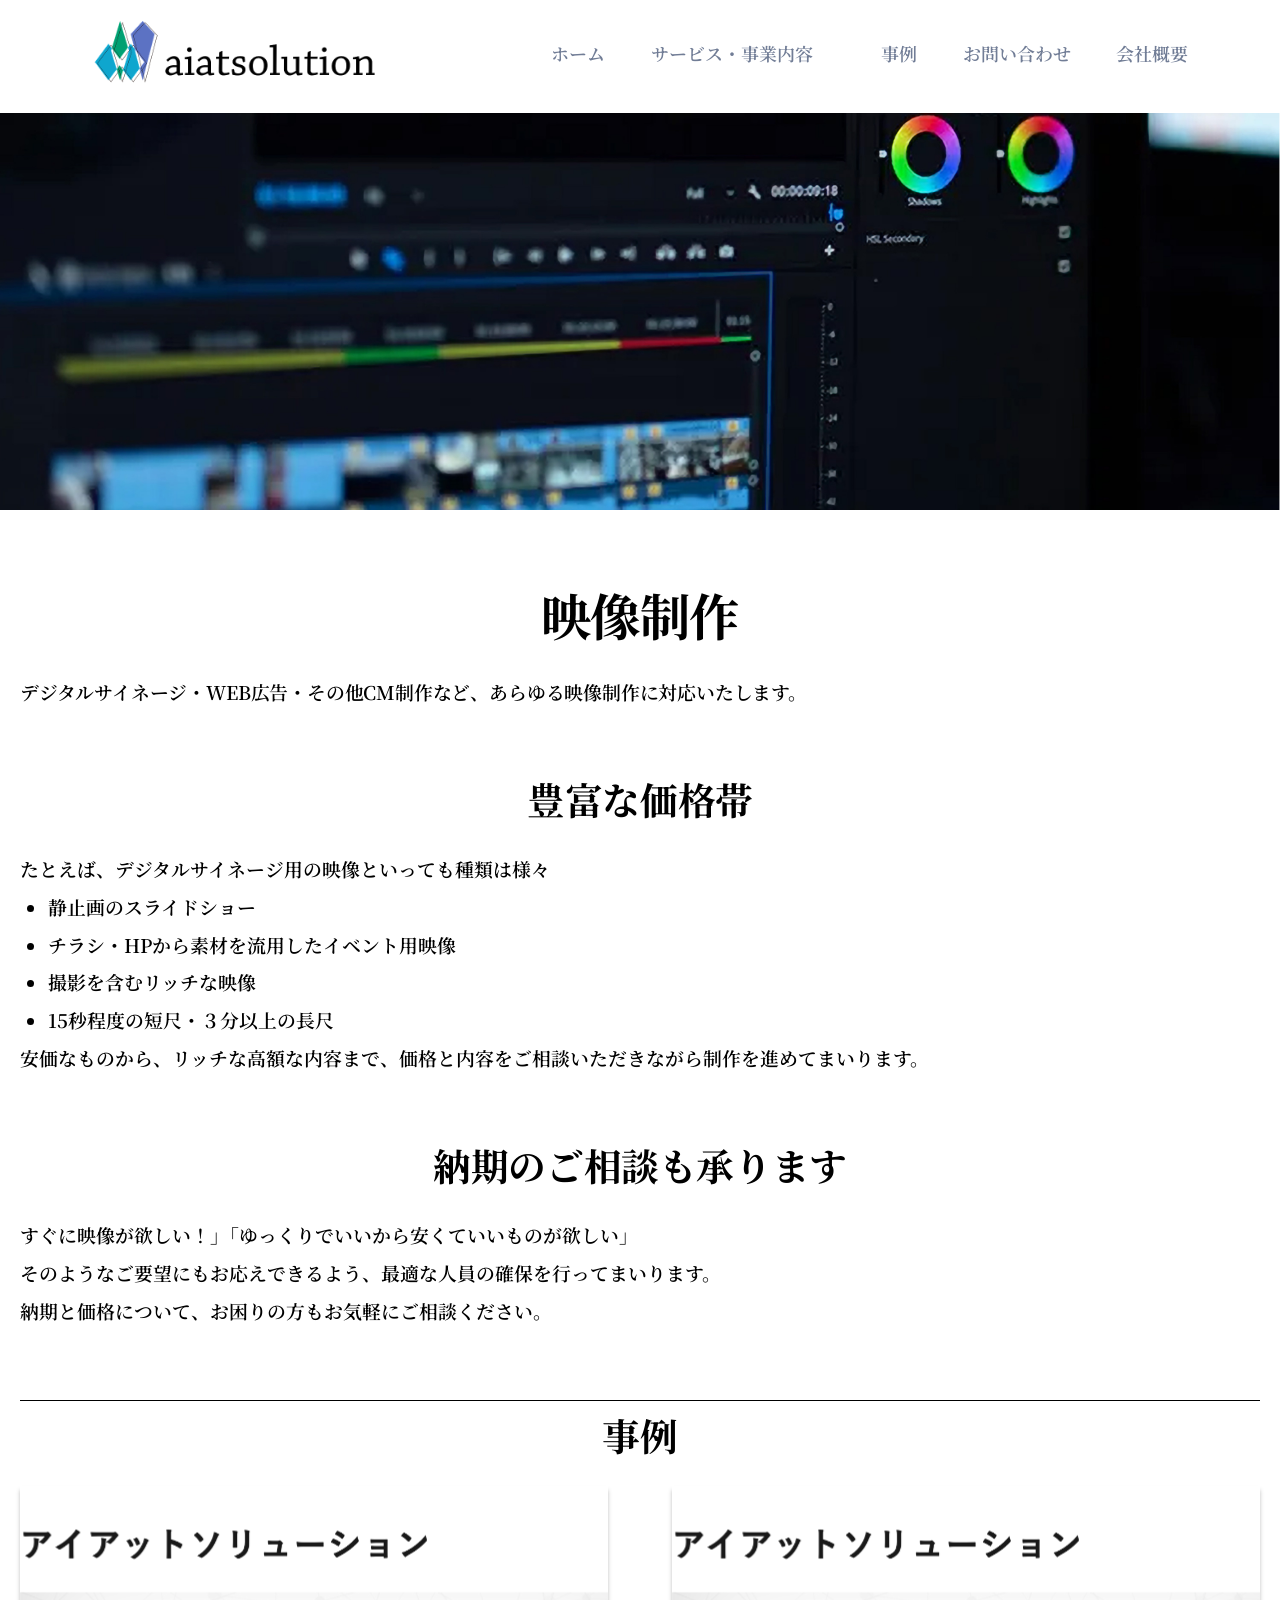
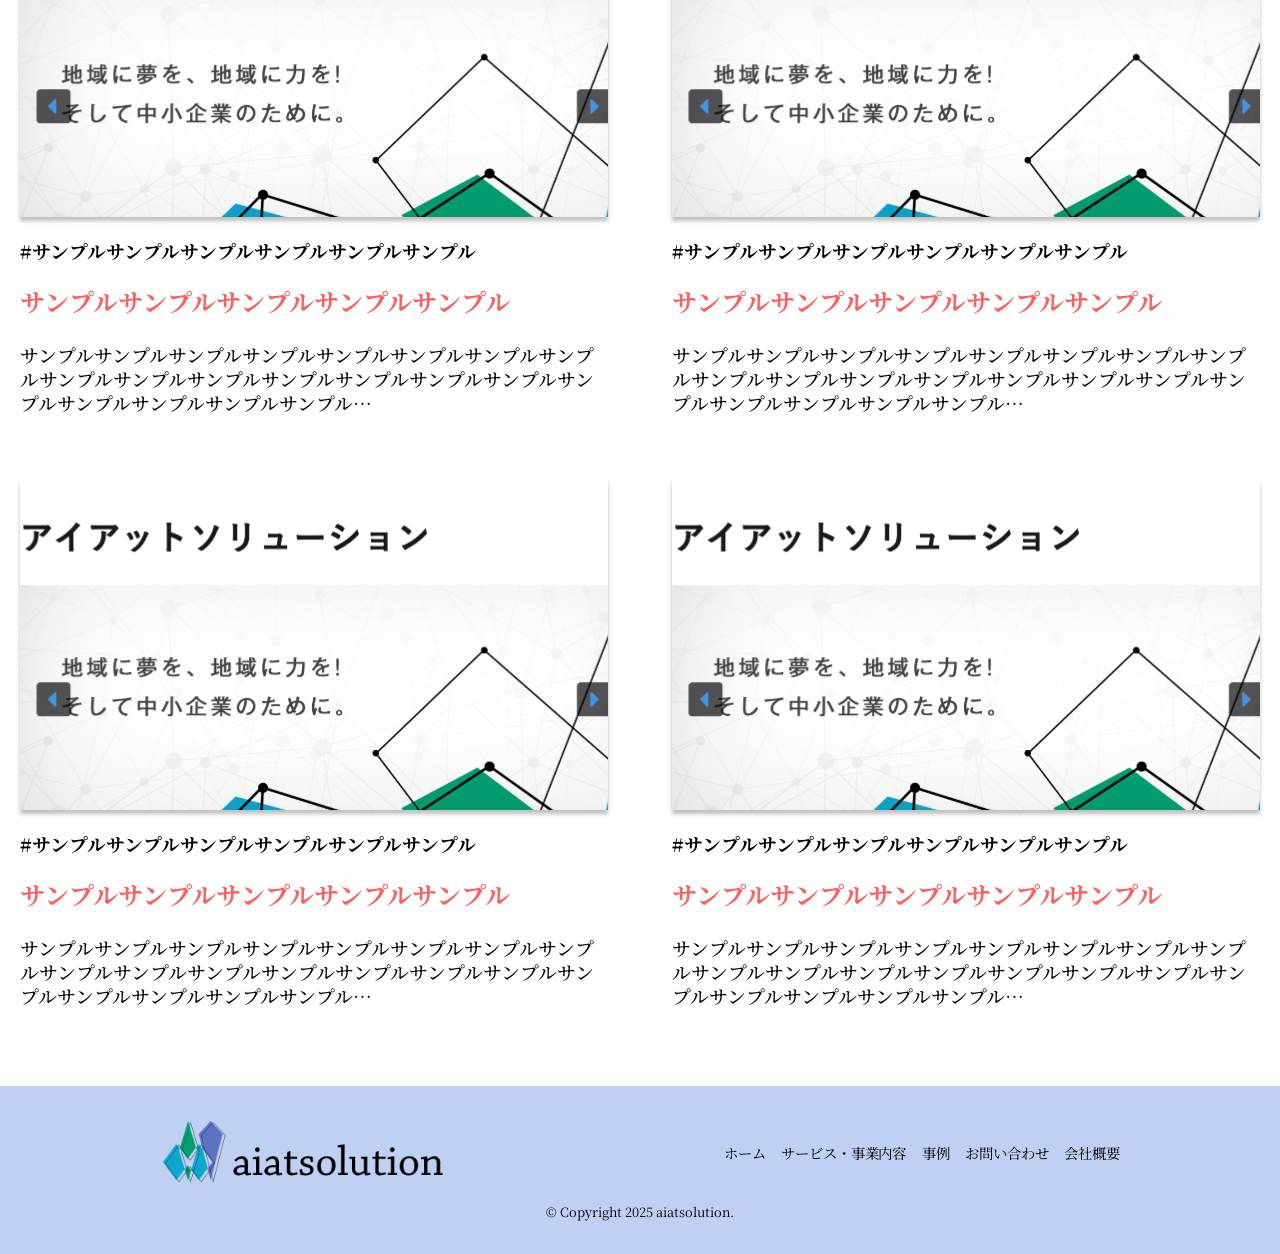
<file: service/movie/index.html>
<html lang="ja">
  <head>
    <meta charset="UTF-8" />
    <meta name="viewport" content="width=device-width, initial-scale=1.0" />
    <link rel="preconnect" href="https://fonts.googleapis.com" />
    <link rel="preconnect" href="https://fonts.gstatic.com" crossorigin />
    <link
      href="https://fonts.googleapis.com/css2?family=Noto+Serif+JP:wght@200..900&display=swap"
      rel="stylesheet"
    />
    <link rel="stylesheet" href="/css/reset.css" />
    <link rel="stylesheet" href="/css/style.css" />
    <title>movie</title>
  </head>
  <body>
    <header class="header">
      <div class="header_container">
        <a href="/" class="header_container_logo">
          <img src="/img/logo.png" alt="aiatsolutionロゴ" />
        </a>
        <nav>
          <ul class="header_container_nav">
            <li><a href="/">ホーム</a></li>
            <li class="header_container_nav_item">
              <a href="#" class="accordion_trigger">サービス・事業内容</a>
              <img
                src="/img/accordionMenu_open.svg"
                alt="アコーディオンメニューOPEN"
                class="accordion_icon"
              />
              <ul class="accordion_menu">
                <li>
                  <a href="/service/trust_station/">Trust-Station</a>
                </li>
                <li><a href="/service/movie/">映像制作</a></li>
                <li><a href="/service/iideli/">いいデリ</a></li>
                <li><a href="/service/web/">ホームページ制作</a></li>
                <li>
                  <a href="/service/system/">システムアドバイザリーサービス</a>
                </li>
                <li><a href="/service/dev/">開発事業</a></li>
              </ul>
            </li>
            <li><a href="/works/">事例</a></li>
            <li><a href="/contact/">お問い合わせ</a></li>
            <li><a href="/company/">会社概要</a></li>
          </ul>
        </nav>
      </div>
    </header>
    <section class="movieMv">
      <figure>
        <img src="/img/movie_mv_bg.jpg" alt="movieページmv" />
      </figure>
    </section>
    <main class="movie">
      <div class="movie_box1">
        <h1 class="movie_box1_hdg">映像制作</h1>
        <p class="movie_box1_read">
          デジタルサイネージ・WEB広告・その他CM制作など、あらゆる映像制作に対応いたします。
        </p>
      </div>
      <div class="movie_box2">
        <h2 class="movie_box2_hdg">豊富な価格帯</h2>
        <p class="movie_box2_read">
          たとえば、デジタルサイネージ用の映像といっても種類は様々
        </p>
        <ol class="movie_box2_list">
          <li>静止画のスライドショー</li>
          <li>チラシ・HPから素材を流用したイベント用映像</li>
          <li>撮影を含むリッチな映像</li>
          <li>15秒程度の短尺・３分以上の長尺</li>
        </ol>
        <p class="movie_box2_read">
          安価なものから、リッチな高額な内容まで、価格と内容をご相談いただきながら制作を進めてまいります。
        </p>
        <h2 class="movie_box2_hdg">納期のご相談も承ります</h2>
        <p class="movie_box2_read">
          すぐに映像が欲しい！」「ゆっくりでいいから安くていいものが欲しい」<br />
          そのようなご要望にもお応えできるよう、最適な人員の確保を行ってまいります。<br />
          納期と価格について、お困りの方もお気軽にご相談ください。
        </p>
      </div>
      <div class="movie_box3">
        <h2 class="movie_box3_hdg">事例</h2>
        <ul class="works_box1_contents_list">
          <li class="works_box1_contents_list_card">
            <a href="/works/work/"><img src="/img/works_box1.svg" alt="" /></a>
            <p class="works_box1_contents_list_card_name">
              #サンプルサンプルサンプルサンプルサンプルサンプル
            </p>
            <h2 class="works_box1_contents_list_card_hdg">
              サンプルサンプルサンプルサンプルサンプル
            </h2>
            <p class="works_box1_contents_list_card_read">
              サンプルサンプルサンプルサンプルサンプルサンプルサンプルサンプルサンプルサンプルサンプルサンプルサンプルサンプルサンプルサンプルサンプルサンプルサンプルサンプル…
            </p>
          </li>
          <li class="works_box1_contents_list_card">
            <a href="/works/work/"><img src="/img/works_box1.svg" alt="" /></a>
            <p class="works_box1_contents_list_card_name">
              #サンプルサンプルサンプルサンプルサンプルサンプル
            </p>
            <h2 class="works_box1_contents_list_card_hdg">
              サンプルサンプルサンプルサンプルサンプル
            </h2>
            <p class="works_box1_contents_list_card_read">
              サンプルサンプルサンプルサンプルサンプルサンプルサンプルサンプルサンプルサンプルサンプルサンプルサンプルサンプルサンプルサンプルサンプルサンプルサンプルサンプル…
            </p>
          </li>
          <li class="works_box1_contents_list_card">
            <a href="/works/work/"><img src="/img/works_box1.svg" alt="" /></a>
            <p class="works_box1_contents_list_card_name">
              #サンプルサンプルサンプルサンプルサンプルサンプル
            </p>
            <h2 class="works_box1_contents_list_card_hdg">
              サンプルサンプルサンプルサンプルサンプル
            </h2>
            <p class="works_box1_contents_list_card_read">
              サンプルサンプルサンプルサンプルサンプルサンプルサンプルサンプルサンプルサンプルサンプルサンプルサンプルサンプルサンプルサンプルサンプルサンプルサンプルサンプル…
            </p>
          </li>
          <li class="works_box1_contents_list_card">
            <a href="/works/work/"><img src="/img/works_box1.svg" alt="" /></a>
            <p class="works_box1_contents_list_card_name">
              #サンプルサンプルサンプルサンプルサンプルサンプル
            </p>
            <h2 class="works_box1_contents_list_card_hdg">
              サンプルサンプルサンプルサンプルサンプル
            </h2>
            <p class="works_box1_contents_list_card_read">
              サンプルサンプルサンプルサンプルサンプルサンプルサンプルサンプルサンプルサンプルサンプルサンプルサンプルサンプルサンプルサンプルサンプルサンプルサンプルサンプル…
            </p>
          </li>
        </ul>
      </div>
    </main>
    <footer class="footer">
      <div class="footer_container">
        <figure class="header_container_logo">
          <img src="/img/logo.png" alt="aiatsolutionロゴ" />
        </figure>
        <nav>
          <ul class="footer_container_nav">
            <li><a href="/">ホーム</a></li>
            <li><a href="#">サービス・事業内容</a></li>
            <li><a href="/works/">事例</a></li>
            <li><a href="/contact/">お問い合わせ</a></li>
            <li><a href="/company/">会社概要</a></li>
          </ul>
        </nav>
      </div>
      <small>© Copyright 2025 aiatsolution.</small>
    </footer>
    <script src="/script.js"></script>
  </body>
</html>
</file>
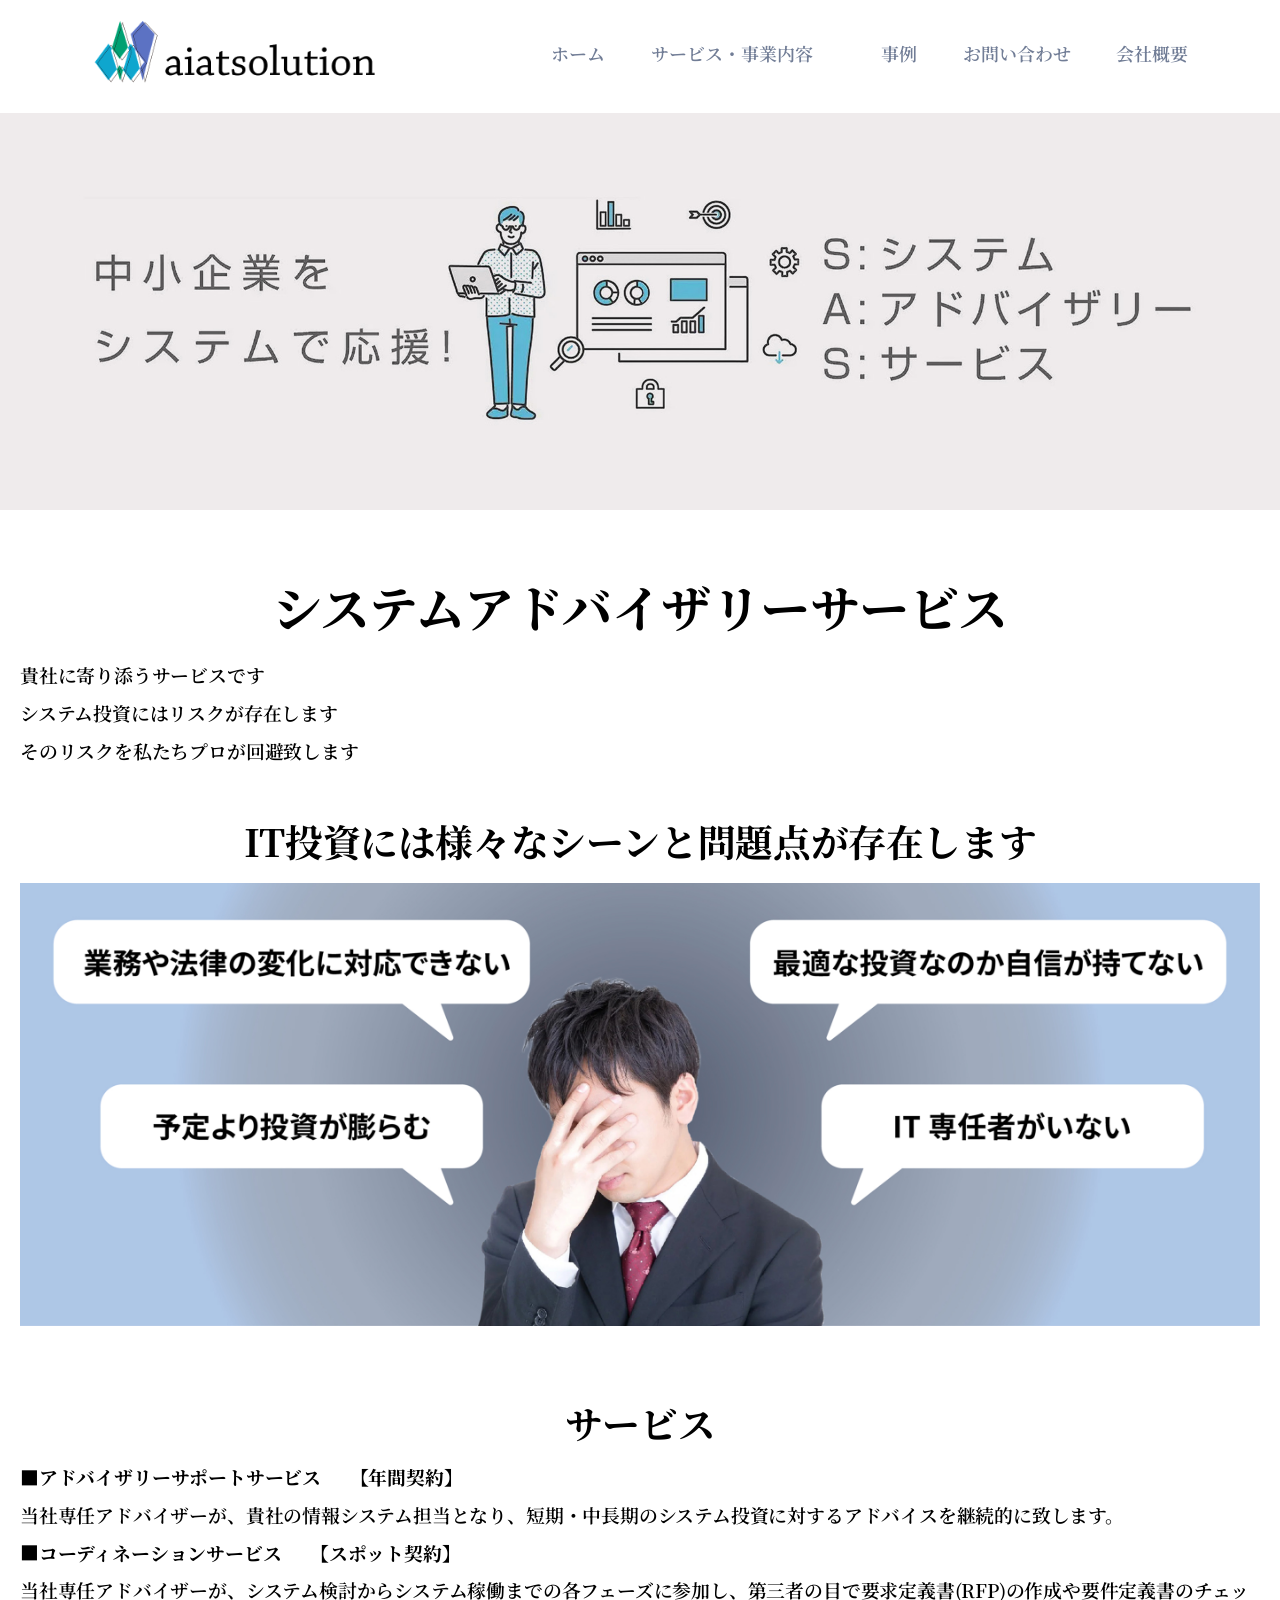
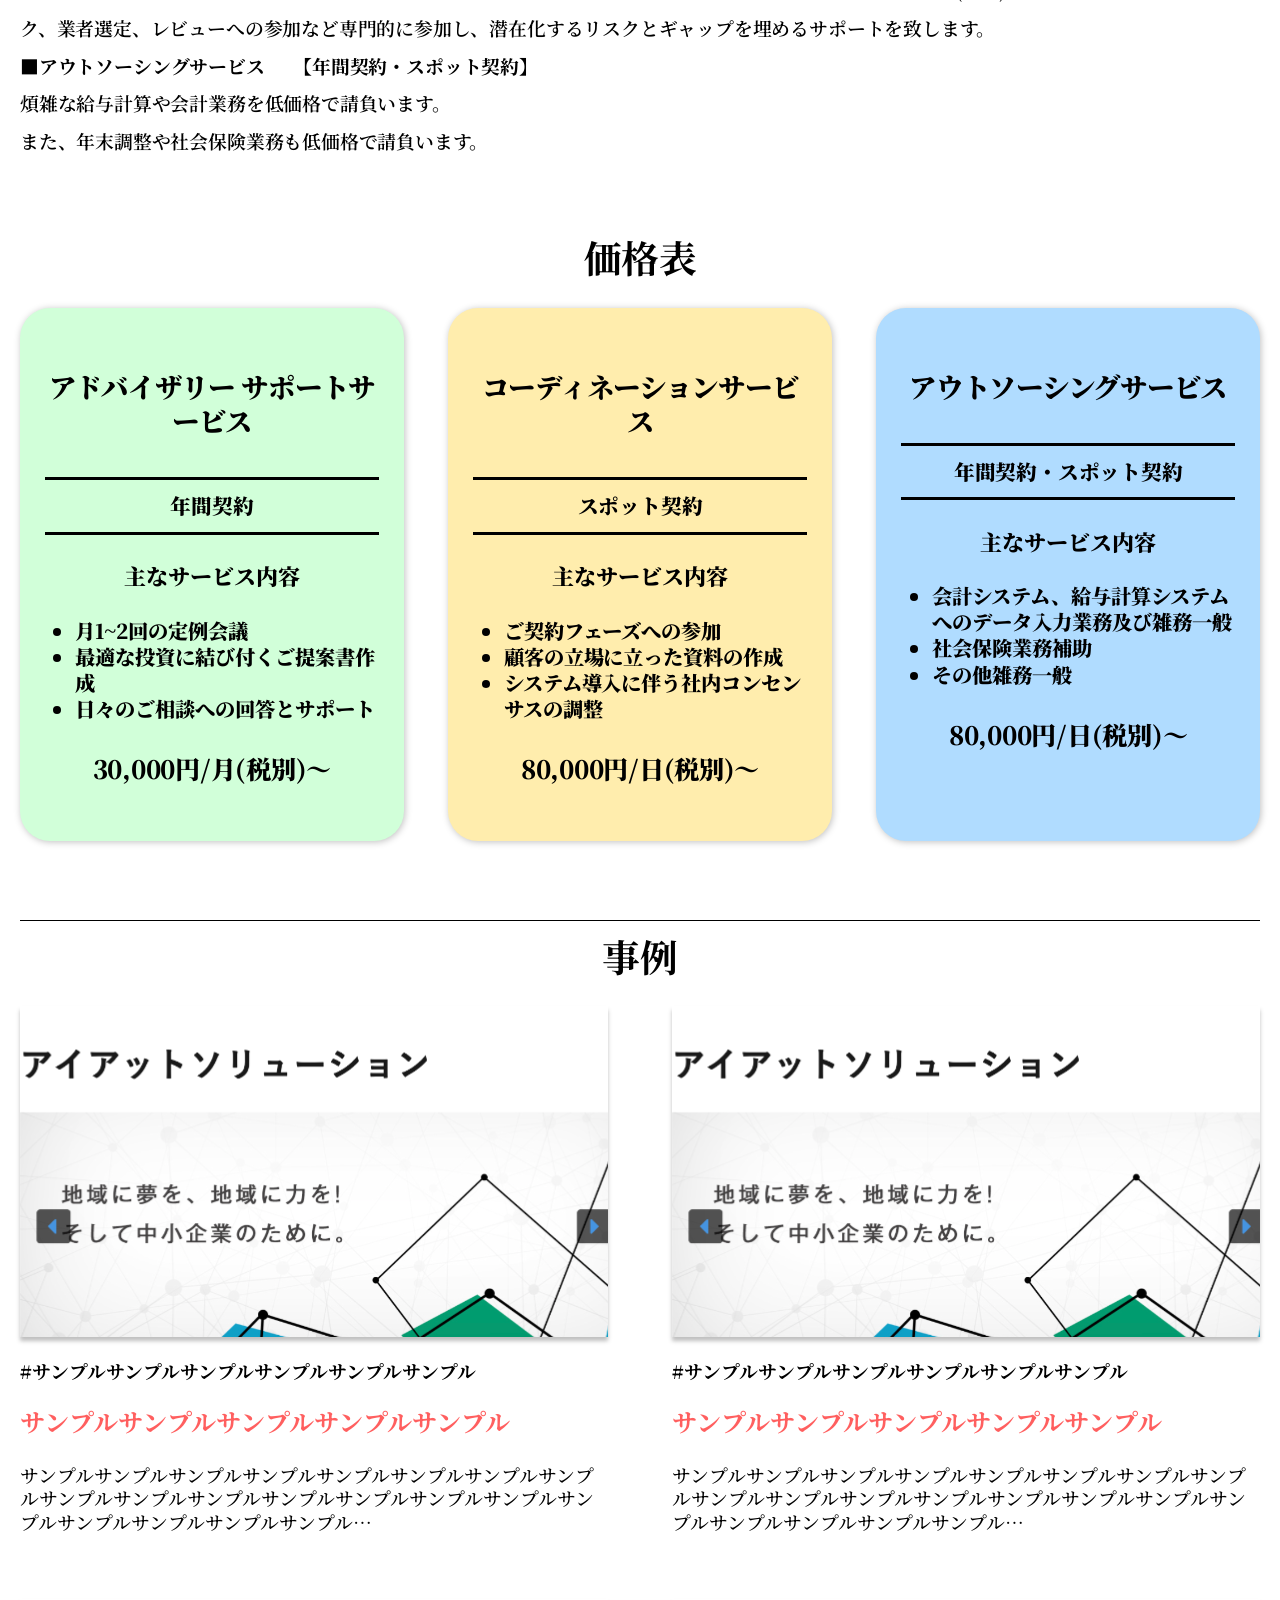
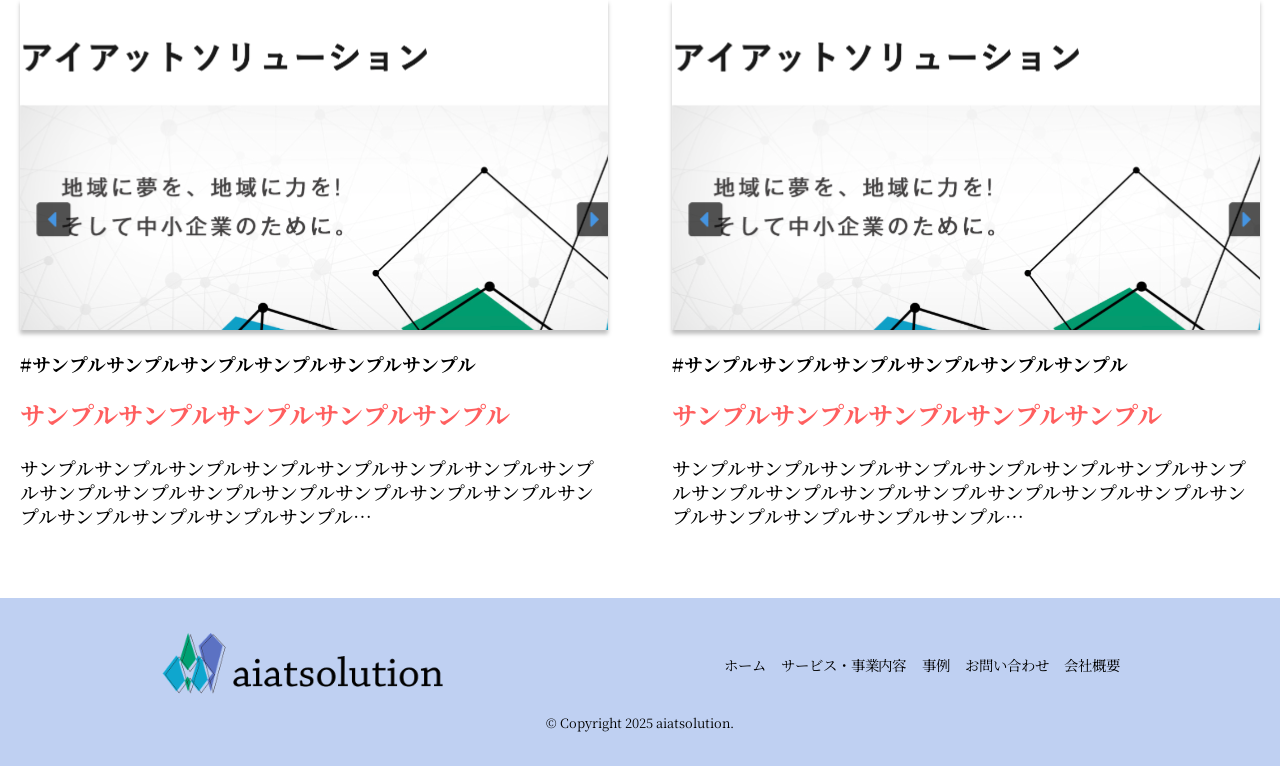
<file: service/system/index.html>
<html lang="ja">
  <head>
    <meta charset="UTF-8" />
    <meta name="viewport" content="width=device-width, initial-scale=1.0" />
    <link rel="preconnect" href="https://fonts.googleapis.com" />
    <link rel="preconnect" href="https://fonts.gstatic.com" crossorigin />
    <link
      href="https://fonts.googleapis.com/css2?family=Noto+Serif+JP:wght@200..900&display=swap"
      rel="stylesheet"
    />
    <link rel="stylesheet" href="/css/reset.css" />
    <link rel="stylesheet" href="/css/style.css" />
    <title>システムアドバイザリーサービス</title>
  </head>
  <body>
    <header class="header">
      <div class="header_container">
        <a href="/" class="header_container_logo">
          <img src="/img/logo.png" alt="aiatsolutionロゴ" />
        </a>
        <nav>
          <ul class="header_container_nav">
            <li><a href="/">ホーム</a></li>
            <li class="header_container_nav_item">
              <a href="#" class="accordion_trigger">サービス・事業内容</a>
              <img
                src="/img/accordionMenu_open.svg"
                alt="アコーディオンメニューOPEN"
                class="accordion_icon"
              />
              <ul class="accordion_menu">
                <li>
                  <a href="/service/trust_station/">Trust-Station</a>
                </li>
                <li><a href="/service/movie/">映像制作</a></li>
                <li><a href="/service/iideli/">いいデリ</a></li>
                <li><a href="/service/web/">ホームページ制作</a></li>
                <li>
                  <a href="/service/system/">システムアドバイザリーサービス</a>
                </li>
                <li><a href="/service/dev/">開発事業</a></li>
              </ul>
            </li>
            <li><a href="/works/">事例</a></li>
            <li><a href="/contact/">お問い合わせ</a></li>
            <li><a href="/company/">会社概要</a></li>
          </ul>
        </nav>
      </div>
    </header>
    <section class="systemMv">
      <figure>
        <img src="/img/system_mv_bg.jpg" alt="systemページmv" />
      </figure>
    </section>
    <main class="system">
      <div class="system_box1">
        <h1 class="system_box1_hdg">システムアドバイザリーサービス</h1>
        <p class="system_box1_read">
          貴社に寄り添うサービスです<br />
          システム投資にはリスクが存在します<br />
          そのリスクを私たちプロが回避致します
        </p>
      </div>
      <div class="system_box2">
        <h2 class="system_box2_hdg">
          IT投資には様々なシーンと問題点が存在します
        </h2>
        <figure><img src="/img/system_box2.jpg" alt="IT投資の問題点" /></figure>
      </div>
      <div class="system_box3">
        <h2 class="system_box3_hdg">サービス</h2>
        <dl class="system_box3_list">
          <dt>アドバイザリーサポートサービス　　【年間契約】</dt>
          <dd>
            当社専任アドバイザーが、貴社の情報システム担当となり、短期・中長期のシステム投資に対するアドバイスを継続的に致します。
          </dd>
          <dt>コーディネーションサービス　　【スポット契約】</dt>
          <dd>
            当社専任アドバイザーが、システム検討からシステム稼働までの各フェーズに参加し、第三者の目で要求定義書(RFP)の作成や要件定義書のチェック、業者選定、レビューへの参加など専門的に参加し、潜在化するリスクとギャップを埋めるサポートを致します。
          </dd>
          <dt>アウトソーシングサービス　　【年間契約・スポット契約】</dt>
          <dd>
            煩雑な給与計算や会計業務を低価格で請負います。<br />
            また、年末調整や社会保険業務も低価格で請負います。
          </dd>
        </dl>
      </div>
      <div class="system_box4">
        <h2 class="system_box4_hdg">価格表</h2>
        <ul class="system_box4_cards">
          <li class="system_box4_cards_card1">
            <h3 class="system_box4_cards_card_serviceName">
              アドバイザリー サポートサービス
            </h3>
            <p class="system_box4_cards_card_serviceAbout">年間契約</p>
            <p class="system_box4_cards_card_serviceRead">主なサービス内容</p>
            <ol class="system_box4_cards_card_serviceList">
              <li>月1~2回の定例会議</li>
              <li>最適な投資に結び付くご提案書作成</li>
              <li>日々のご相談への回答とサポート</li>
            </ol>
            <p class="system_box4_cards_card_serviceFee">30,000円/月(税別)〜</p>
          </li>
          <li class="system_box4_cards_card2">
            <h3 class="system_box4_cards_card_serviceName">
              コーディネーションサービス
            </h3>
            <p class="system_box4_cards_card_serviceAbout">スポット契約</p>
            <p class="system_box4_cards_card_serviceRead">主なサービス内容</p>
            <ol class="system_box4_cards_card_serviceList">
              <li>ご契約フェーズへの参加</li>
              <li>顧客の立場に立った資料の作成</li>
              <li>システム導入に伴う社内コンセンサスの調整</li>
            </ol>
            <p class="system_box4_cards_card_serviceFee">80,000円/日(税別)〜</p>
          </li>
          <li class="system_box4_cards_card3">
            <h3 class="system_box4_cards_card_serviceName">
              アウトソーシングサービス
            </h3>
            <p class="system_box4_cards_card_serviceAbout">
              年間契約・スポット契約
            </p>
            <p class="system_box4_cards_card_serviceRead">主なサービス内容</p>
            <ol class="system_box4_cards_card_serviceList">
              <li>
                会計システム、給与計算システムへのデータ入力業務及び雑務一般
              </li>
              <li>社会保険業務補助</li>
              <li>その他雑務一般</li>
            </ol>
            <p class="system_box4_cards_card_serviceFee">80,000円/日(税別)〜</p>
          </li>
        </ul>
      </div>
      <div class="system_box5">
        <h2 class="system_box5_hdg">事例</h2>
        <ul class="works_box1_contents_list">
          <li class="works_box1_contents_list_card">
            <a href="/works/work/"><img src="/img/works_box1.svg" alt="" /></a>
            <p class="works_box1_contents_list_card_name">
              #サンプルサンプルサンプルサンプルサンプルサンプル
            </p>
            <h2 class="works_box1_contents_list_card_hdg">
              サンプルサンプルサンプルサンプルサンプル
            </h2>
            <p class="works_box1_contents_list_card_read">
              サンプルサンプルサンプルサンプルサンプルサンプルサンプルサンプルサンプルサンプルサンプルサンプルサンプルサンプルサンプルサンプルサンプルサンプルサンプルサンプル…
            </p>
          </li>
          <li class="works_box1_contents_list_card">
            <a href="/works/work/"><img src="/img/works_box1.svg" alt="" /></a>
            <p class="works_box1_contents_list_card_name">
              #サンプルサンプルサンプルサンプルサンプルサンプル
            </p>
            <h2 class="works_box1_contents_list_card_hdg">
              サンプルサンプルサンプルサンプルサンプル
            </h2>
            <p class="works_box1_contents_list_card_read">
              サンプルサンプルサンプルサンプルサンプルサンプルサンプルサンプルサンプルサンプルサンプルサンプルサンプルサンプルサンプルサンプルサンプルサンプルサンプルサンプル…
            </p>
          </li>
          <li class="works_box1_contents_list_card">
            <a href="/works/work/"><img src="/img/works_box1.svg" alt="" /></a>
            <p class="works_box1_contents_list_card_name">
              #サンプルサンプルサンプルサンプルサンプルサンプル
            </p>
            <h2 class="works_box1_contents_list_card_hdg">
              サンプルサンプルサンプルサンプルサンプル
            </h2>
            <p class="works_box1_contents_list_card_read">
              サンプルサンプルサンプルサンプルサンプルサンプルサンプルサンプルサンプルサンプルサンプルサンプルサンプルサンプルサンプルサンプルサンプルサンプルサンプルサンプル…
            </p>
          </li>
          <li class="works_box1_contents_list_card">
            <a href="/works/work/"><img src="/img/works_box1.svg" alt="" /></a>
            <p class="works_box1_contents_list_card_name">
              #サンプルサンプルサンプルサンプルサンプルサンプル
            </p>
            <h2 class="works_box1_contents_list_card_hdg">
              サンプルサンプルサンプルサンプルサンプル
            </h2>
            <p class="works_box1_contents_list_card_read">
              サンプルサンプルサンプルサンプルサンプルサンプルサンプルサンプルサンプルサンプルサンプルサンプルサンプルサンプルサンプルサンプルサンプルサンプルサンプルサンプル…
            </p>
          </li>
        </ul>
      </div>
    </main>
    <footer class="footer">
      <div class="footer_container">
        <figure class="header_container_logo">
          <img src="/img/logo.png" alt="aiatsolutionロゴ" />
        </figure>
        <nav>
          <ul class="footer_container_nav">
            <li><a href="/">ホーム</a></li>
            <li><a href="#">サービス・事業内容</a></li>
            <li><a href="/works/">事例</a></li>
            <li><a href="/contact/">お問い合わせ</a></li>
            <li><a href="/company/">会社概要</a></li>
          </ul>
        </nav>
      </div>
      <small>© Copyright 2025 aiatsolution.</small>
    </footer>
    <script src="/script.js"></script>
  </body>
</html>
</file>
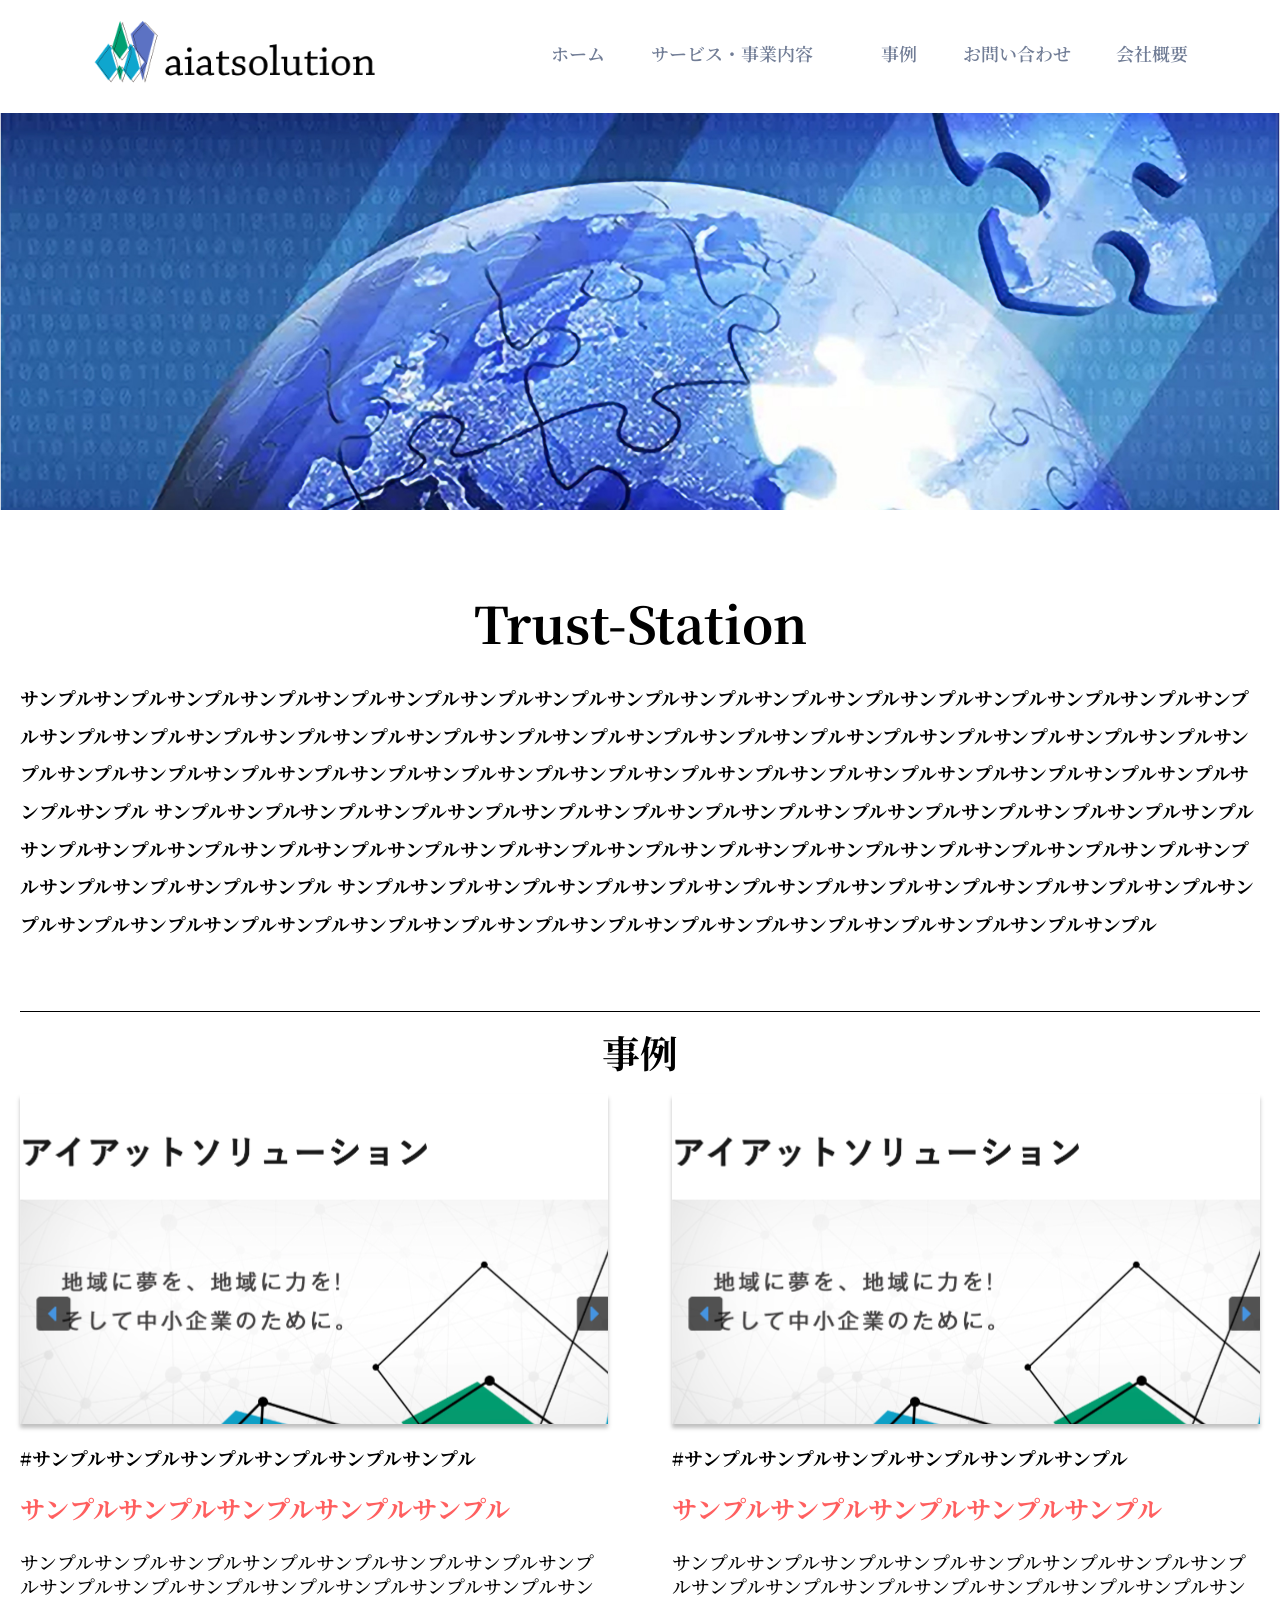
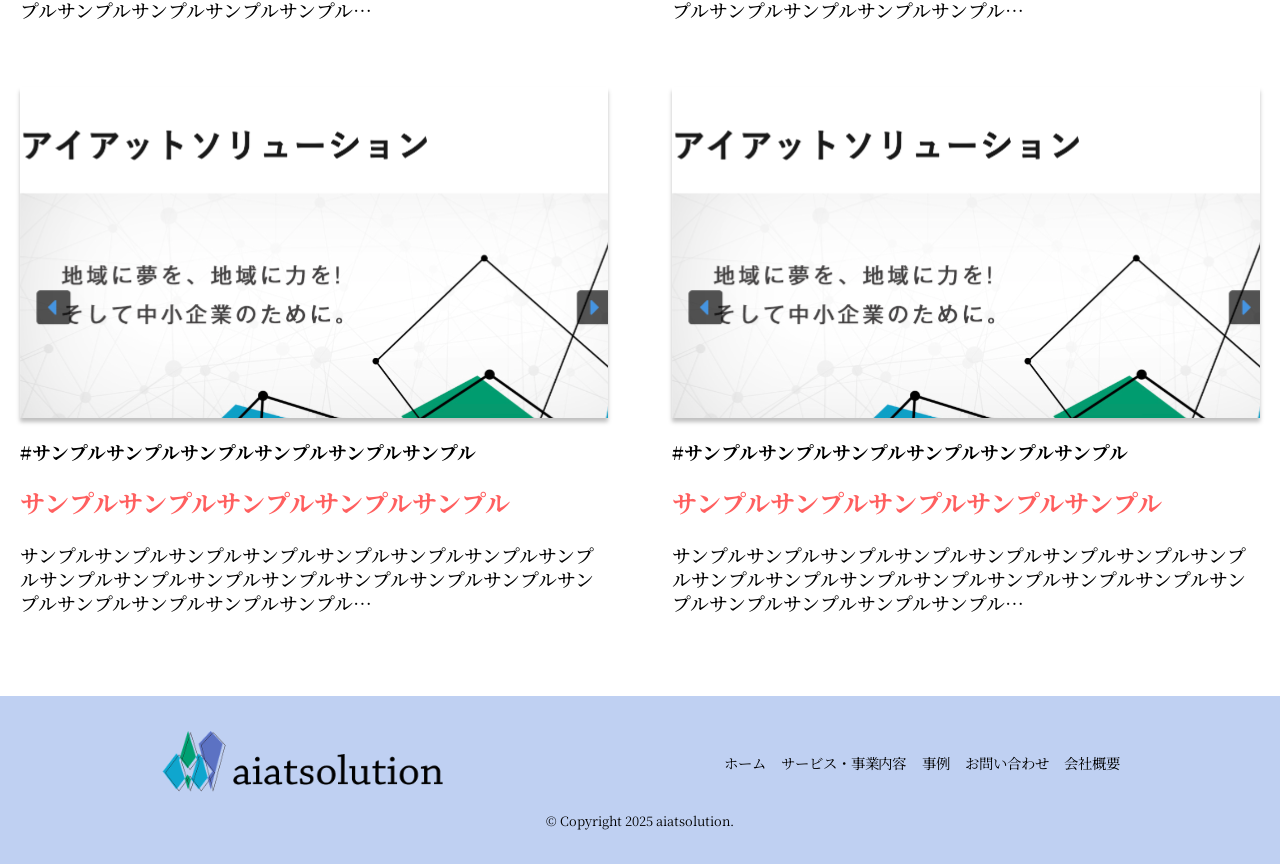
<file: service/trust_station/index.html>
<html lang="ja">
  <head>
    <meta charset="UTF-8" />
    <meta name="viewport" content="width=device-width, initial-scale=1.0" />
    <link rel="preconnect" href="https://fonts.googleapis.com" />
    <link rel="preconnect" href="https://fonts.gstatic.com" crossorigin />
    <link
      href="https://fonts.googleapis.com/css2?family=Noto+Serif+JP:wght@200..900&display=swap"
      rel="stylesheet"
    />
    <link rel="stylesheet" href="/css/reset.css" />
    <link rel="stylesheet" href="/css/style.css" />
    <title>Trust-Station</title>
  </head>
  <body>
    <header class="header">
      <div class="header_container">
        <a href="/" class="header_container_logo">
          <img src="/img/logo.png" alt="aiatsolutionロゴ" />
        </a>
        <nav>
          <ul class="header_container_nav">
            <li><a href="/">ホーム</a></li>
            <li class="header_container_nav_item">
              <a href="#" class="accordion_trigger">サービス・事業内容</a>
              <img
                src="/img/accordionMenu_open.svg"
                alt="アコーディオンメニューOPEN"
                class="accordion_icon"
              />
              <ul class="accordion_menu">
                <li>
                  <a href="/service/trust_station/">Trust-Station</a>
                </li>
                <li><a href="/service/movie/">映像制作</a></li>
                <li><a href="/service/iideli/">いいデリ</a></li>
                <li><a href="/service/web/">ホームページ制作</a></li>
                <li>
                  <a href="/service/system/">システムアドバイザリーサービス</a>
                </li>
                <li><a href="/service/dev/">開発事業</a></li>
              </ul>
            </li>
            <li><a href="/works/">事例</a></li>
            <li><a href="/contact/">お問い合わせ</a></li>
            <li><a href="/company/">会社概要</a></li>
          </ul>
        </nav>
      </div>
    </header>
    <section class="trustStationMv">
      <figure>
        <img src="/img/trust_station_mv_bg.jpg" alt="trust_stationページmv" />
      </figure>
    </section>
    <main class="trustStation">
      <div class="trustStation_box1">
        <h1 class="trustStation_box1_hdg">Trust-Station</h1>
        <p class="trustStation_box1_read">
          サンプルサンプルサンプルサンプルサンプルサンプルサンプルサンプルサンプルサンプルサンプルサンプルサンプルサンプルサンプルサンプルサンプルサンプルサンプルサンプルサンプルサンプルサンプルサンプルサンプルサンプルサンプルサンプルサンプルサンプルサンプルサンプルサンプルサンプルサンプルサンプルサンプルサンプルサンプルサンプルサンプルサンプルサンプルサンプルサンプルサンプルサンプルサンプルサンプルサンプルサンプルサンプル
          サンプルサンプルサンプルサンプルサンプルサンプルサンプルサンプルサンプルサンプルサンプルサンプルサンプルサンプルサンプルサンプルサンプルサンプルサンプルサンプルサンプルサンプルサンプルサンプルサンプルサンプルサンプルサンプルサンプルサンプルサンプルサンプルサンプルサンプルサンプルサンプル
          サンプルサンプルサンプルサンプルサンプルサンプルサンプルサンプルサンプルサンプルサンプルサンプルサンプルサンプルサンプルサンプルサンプルサンプルサンプルサンプルサンプルサンプルサンプルサンプルサンプルサンプルサンプルサンプル
        </p>
      </div>
      <div class="trustStation_box2">
        <h2 class="trustStation_box2_hdg">事例</h2>
        <ul class="works_box1_contents_list">
          <li class="works_box1_contents_list_card">
            <a href="/works/work/"><img src="/img/works_box1.svg" alt="" /></a>
            <p class="works_box1_contents_list_card_name">
              #サンプルサンプルサンプルサンプルサンプルサンプル
            </p>
            <h2 class="works_box1_contents_list_card_hdg">
              サンプルサンプルサンプルサンプルサンプル
            </h2>
            <p class="works_box1_contents_list_card_read">
              サンプルサンプルサンプルサンプルサンプルサンプルサンプルサンプルサンプルサンプルサンプルサンプルサンプルサンプルサンプルサンプルサンプルサンプルサンプルサンプル…
            </p>
          </li>
          <li class="works_box1_contents_list_card">
            <a href="/works/work/"><img src="/img/works_box1.svg" alt="" /></a>
            <p class="works_box1_contents_list_card_name">
              #サンプルサンプルサンプルサンプルサンプルサンプル
            </p>
            <h2 class="works_box1_contents_list_card_hdg">
              サンプルサンプルサンプルサンプルサンプル
            </h2>
            <p class="works_box1_contents_list_card_read">
              サンプルサンプルサンプルサンプルサンプルサンプルサンプルサンプルサンプルサンプルサンプルサンプルサンプルサンプルサンプルサンプルサンプルサンプルサンプルサンプル…
            </p>
          </li>
          <li class="works_box1_contents_list_card">
            <a href="/works/work/"><img src="/img/works_box1.svg" alt="" /></a>
            <p class="works_box1_contents_list_card_name">
              #サンプルサンプルサンプルサンプルサンプルサンプル
            </p>
            <h2 class="works_box1_contents_list_card_hdg">
              サンプルサンプルサンプルサンプルサンプル
            </h2>
            <p class="works_box1_contents_list_card_read">
              サンプルサンプルサンプルサンプルサンプルサンプルサンプルサンプルサンプルサンプルサンプルサンプルサンプルサンプルサンプルサンプルサンプルサンプルサンプルサンプル…
            </p>
          </li>
          <li class="works_box1_contents_list_card">
            <a href="/works/work/"><img src="/img/works_box1.svg" alt="" /></a>
            <p class="works_box1_contents_list_card_name">
              #サンプルサンプルサンプルサンプルサンプルサンプル
            </p>
            <h2 class="works_box1_contents_list_card_hdg">
              サンプルサンプルサンプルサンプルサンプル
            </h2>
            <p class="works_box1_contents_list_card_read">
              サンプルサンプルサンプルサンプルサンプルサンプルサンプルサンプルサンプルサンプルサンプルサンプルサンプルサンプルサンプルサンプルサンプルサンプルサンプルサンプル…
            </p>
          </li>
        </ul>
      </div>
    </main>
    <footer class="footer">
      <div class="footer_container">
        <figure class="header_container_logo">
          <img src="/img/logo.png" alt="aiatsolutionロゴ" />
        </figure>
        <nav>
          <ul class="footer_container_nav">
            <li><a href="/">ホーム</a></li>
            <li><a href="#">サービス・事業内容</a></li>
            <li><a href="/works/">事例</a></li>
            <li><a href="/contact/">お問い合わせ</a></li>
            <li><a href="/company/">会社概要</a></li>
          </ul>
        </nav>
      </div>
      <small>© Copyright 2025 aiatsolution.</small>
    </footer>
    <script src="/script.js"></script>
  </body>
</html>
</file>
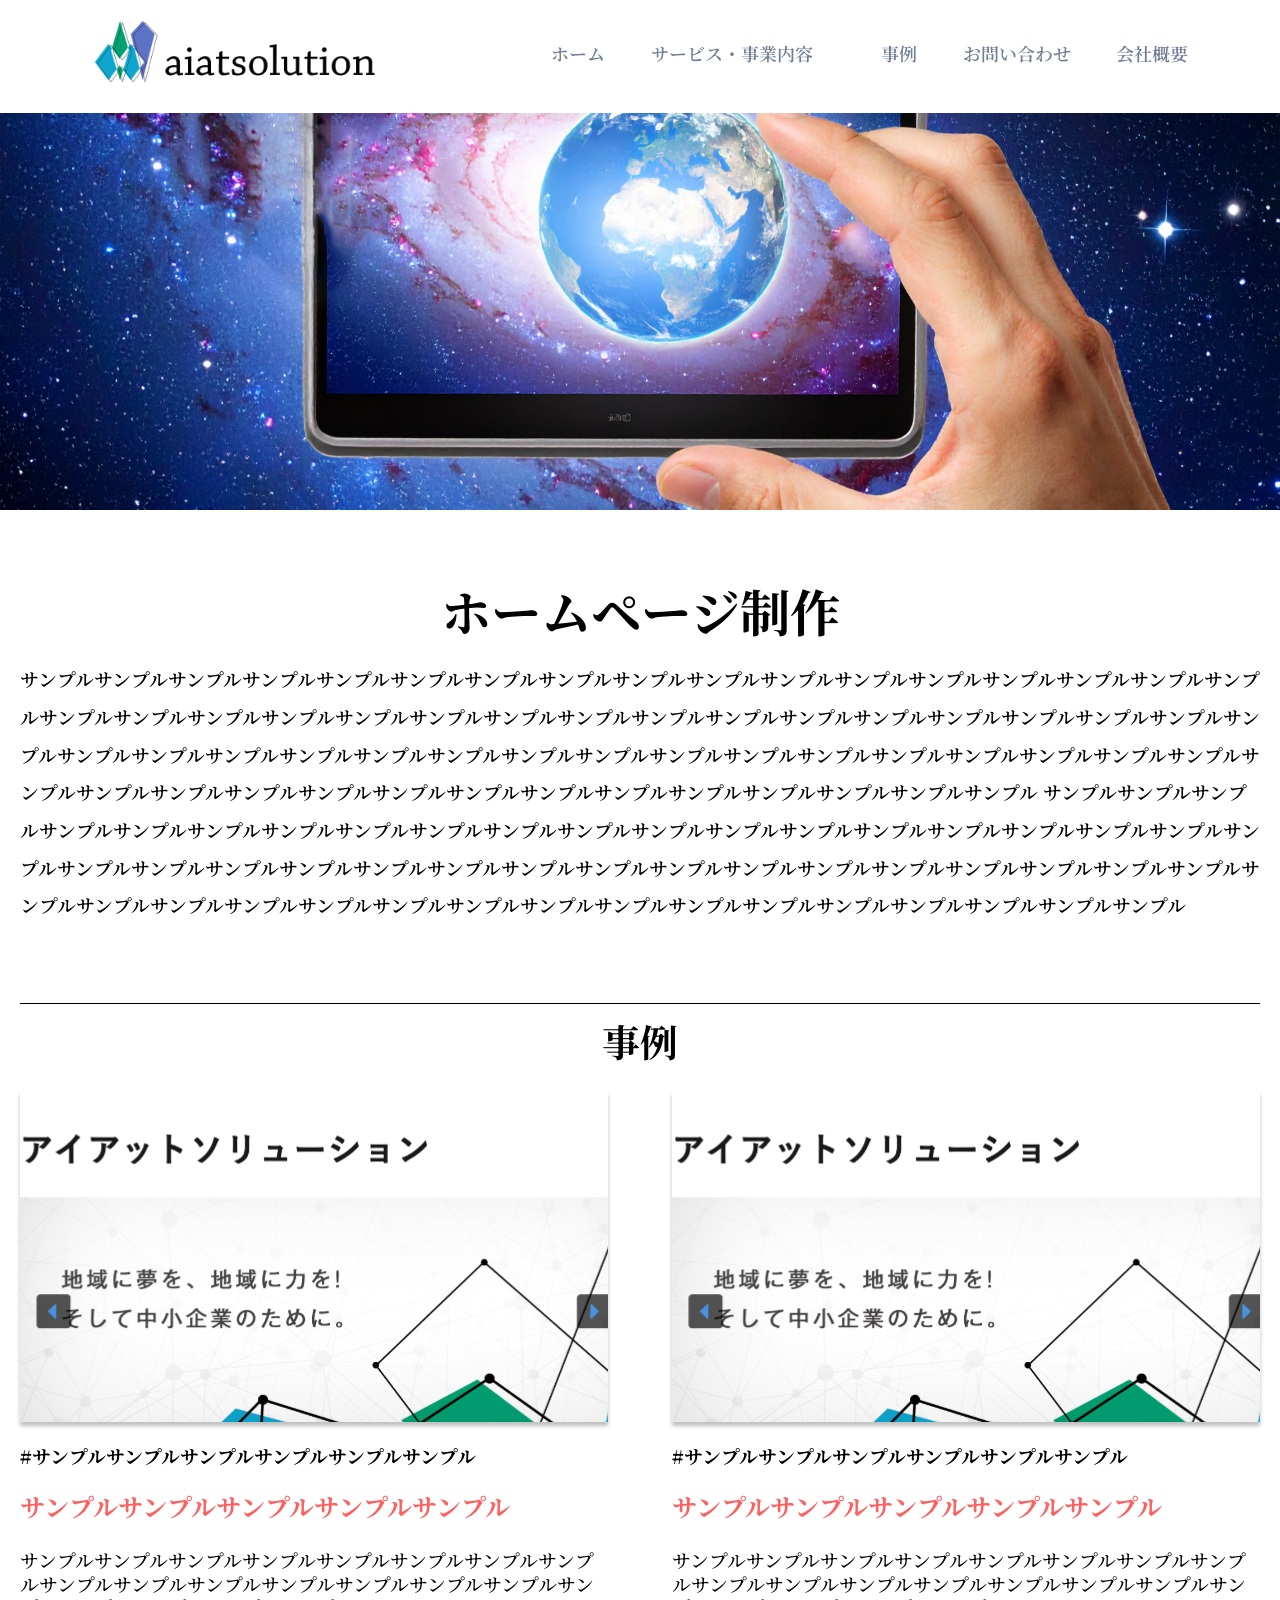
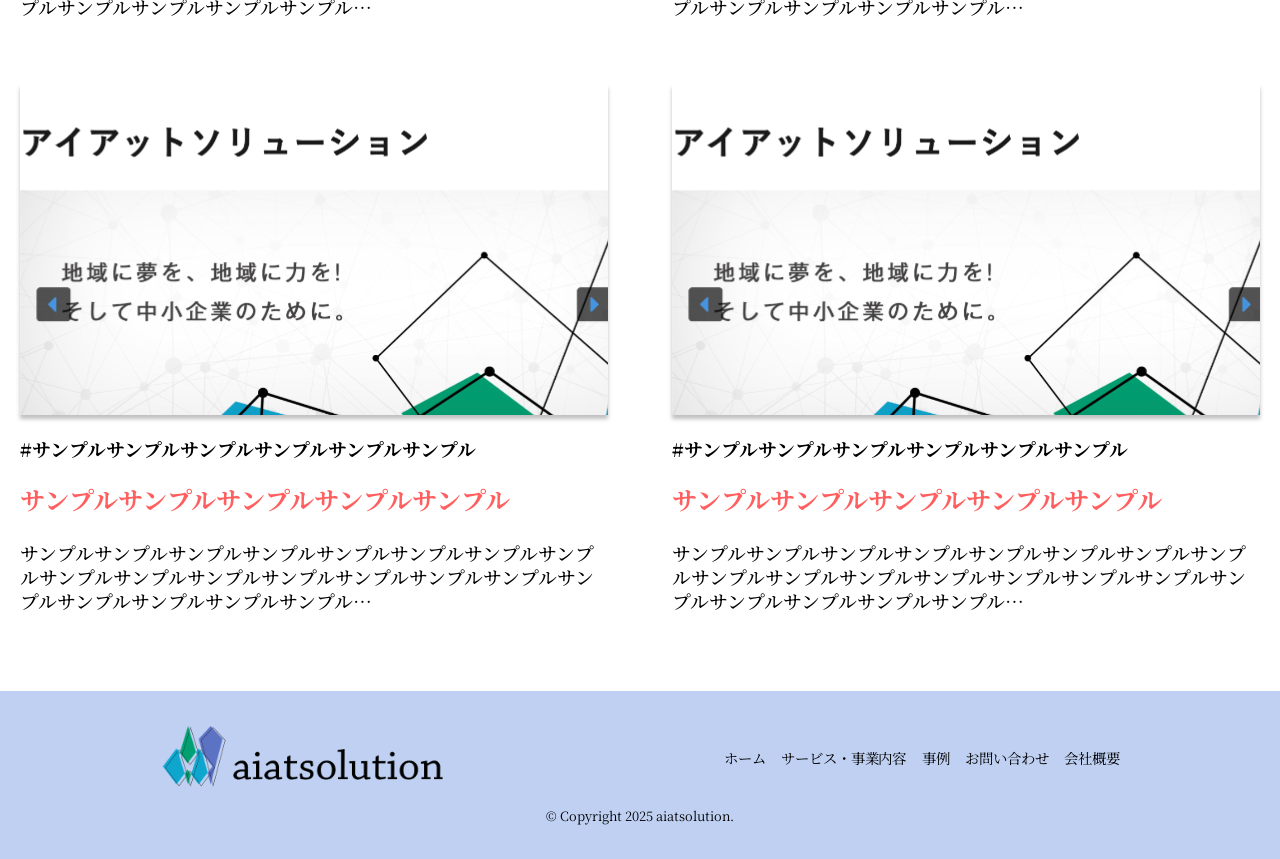
<file: service/web/index.html>
<html lang="ja">
  <head>
    <meta charset="UTF-8" />
    <meta name="viewport" content="width=device-width, initial-scale=1.0" />
    <link rel="preconnect" href="https://fonts.googleapis.com" />
    <link rel="preconnect" href="https://fonts.gstatic.com" crossorigin />
    <link
      href="https://fonts.googleapis.com/css2?family=Noto+Serif+JP:wght@200..900&display=swap"
      rel="stylesheet"
    />
    <link rel="stylesheet" href="/css/reset.css" />
    <link rel="stylesheet" href="/css/style.css" />
    <title>ホームページ制作</title>
  </head>
  <body>
    <header class="header">
      <div class="header_container">
        <a href="/" class="header_container_logo">
          <img src="/img/logo.png" alt="aiatsolutionロゴ" />
        </a>
        <nav>
          <ul class="header_container_nav">
            <li><a href="/">ホーム</a></li>
            <li class="header_container_nav_item">
              <a href="#" class="accordion_trigger">サービス・事業内容</a>
              <img
                src="/img/accordionMenu_open.svg"
                alt="アコーディオンメニューOPEN"
                class="accordion_icon"
              />
              <ul class="accordion_menu">
                <li>
                  <a href="/service/trust_station/">Trust-Station</a>
                </li>
                <li><a href="/service/movie/">映像制作</a></li>
                <li><a href="/service/iideli/">いいデリ</a></li>
                <li><a href="/service/web/">ホームページ制作</a></li>
                <li>
                  <a href="/service/system/">システムアドバイザリーサービス</a>
                </li>
                <li><a href="/service/dev/">開発事業</a></li>
              </ul>
            </li>
            <li><a href="/works/">事例</a></li>
            <li><a href="/contact/">お問い合わせ</a></li>
            <li><a href="/company/">会社概要</a></li>
          </ul>
        </nav>
      </div>
    </header>
    <section class="webMv">
      <figure>
        <img src="/img/web_mv_bg.jpg" alt="webページmv" />
      </figure>
    </section>
    <main class="web">
      <div class="web_box1">
        <h1 class="web_box1_hdg">ホームページ制作</h1>
        <p class="web_box1_read">
          サンプルサンプルサンプルサンプルサンプルサンプルサンプルサンプルサンプルサンプルサンプルサンプルサンプルサンプルサンプルサンプルサンプルサンプルサンプルサンプルサンプルサンプルサンプルサンプルサンプルサンプルサンプルサンプルサンプルサンプルサンプルサンプルサンプルサンプルサンプルサンプルサンプルサンプルサンプルサンプルサンプルサンプルサンプルサンプルサンプルサンプルサンプルサンプルサンプルサンプルサンプルサンプルサンプルサンプルサンプルサンプルサンプルサンプルサンプルサンプルサンプルサンプルサンプルサンプル
          サンプルサンプルサンプルサンプルサンプルサンプルサンプルサンプルサンプルサンプルサンプルサンプルサンプルサンプルサンプルサンプルサンプルサンプルサンプルサンプルサンプルサンプルサンプルサンプルサンプルサンプルサンプルサンプルサンプルサンプルサンプルサンプルサンプルサンプルサンプルサンプルサンプルサンプルサンプルサンプルサンプルサンプルサンプルサンプルサンプルサンプルサンプルサンプルサンプルサンプルサンプルサンプル
        </p>
      </div>
      <div class="web_box2">
        <h2 class="web_box2_hdg">事例</h2>
        <ul class="works_box1_contents_list">
          <li class="works_box1_contents_list_card">
            <a href="/works/work/"><img src="/img/works_box1.svg" alt="" /></a>
            <p class="works_box1_contents_list_card_name">
              #サンプルサンプルサンプルサンプルサンプルサンプル
            </p>
            <h2 class="works_box1_contents_list_card_hdg">
              サンプルサンプルサンプルサンプルサンプル
            </h2>
            <p class="works_box1_contents_list_card_read">
              サンプルサンプルサンプルサンプルサンプルサンプルサンプルサンプルサンプルサンプルサンプルサンプルサンプルサンプルサンプルサンプルサンプルサンプルサンプルサンプル…
            </p>
          </li>
          <li class="works_box1_contents_list_card">
            <a href="/works/work/"><img src="/img/works_box1.svg" alt="" /></a>
            <p class="works_box1_contents_list_card_name">
              #サンプルサンプルサンプルサンプルサンプルサンプル
            </p>
            <h2 class="works_box1_contents_list_card_hdg">
              サンプルサンプルサンプルサンプルサンプル
            </h2>
            <p class="works_box1_contents_list_card_read">
              サンプルサンプルサンプルサンプルサンプルサンプルサンプルサンプルサンプルサンプルサンプルサンプルサンプルサンプルサンプルサンプルサンプルサンプルサンプルサンプル…
            </p>
          </li>
          <li class="works_box1_contents_list_card">
            <a href="/works/work/"><img src="/img/works_box1.svg" alt="" /></a>
            <p class="works_box1_contents_list_card_name">
              #サンプルサンプルサンプルサンプルサンプルサンプル
            </p>
            <h2 class="works_box1_contents_list_card_hdg">
              サンプルサンプルサンプルサンプルサンプル
            </h2>
            <p class="works_box1_contents_list_card_read">
              サンプルサンプルサンプルサンプルサンプルサンプルサンプルサンプルサンプルサンプルサンプルサンプルサンプルサンプルサンプルサンプルサンプルサンプルサンプルサンプル…
            </p>
          </li>
          <li class="works_box1_contents_list_card">
            <a href="/works/work/"><img src="/img/works_box1.svg" alt="" /></a>
            <p class="works_box1_contents_list_card_name">
              #サンプルサンプルサンプルサンプルサンプルサンプル
            </p>
            <h2 class="works_box1_contents_list_card_hdg">
              サンプルサンプルサンプルサンプルサンプル
            </h2>
            <p class="works_box1_contents_list_card_read">
              サンプルサンプルサンプルサンプルサンプルサンプルサンプルサンプルサンプルサンプルサンプルサンプルサンプルサンプルサンプルサンプルサンプルサンプルサンプルサンプル…
            </p>
          </li>
        </ul>
      </div>
    </main>
    <footer class="footer">
      <div class="footer_container">
        <figure class="header_container_logo">
          <img src="/img/logo.png" alt="aiatsolutionロゴ" />
        </figure>
        <nav>
          <ul class="footer_container_nav">
            <li><a href="/">ホーム</a></li>
            <li><a href="#">サービス・事業内容</a></li>
            <li><a href="/works/">事例</a></li>
            <li><a href="/contact/">お問い合わせ</a></li>
            <li><a href="/company/">会社概要</a></li>
          </ul>
        </nav>
      </div>
      <small>© Copyright 2025 aiatsolution.</small>
    </footer>
    <script src="/script.js"></script>
  </body>
</html>
</file>
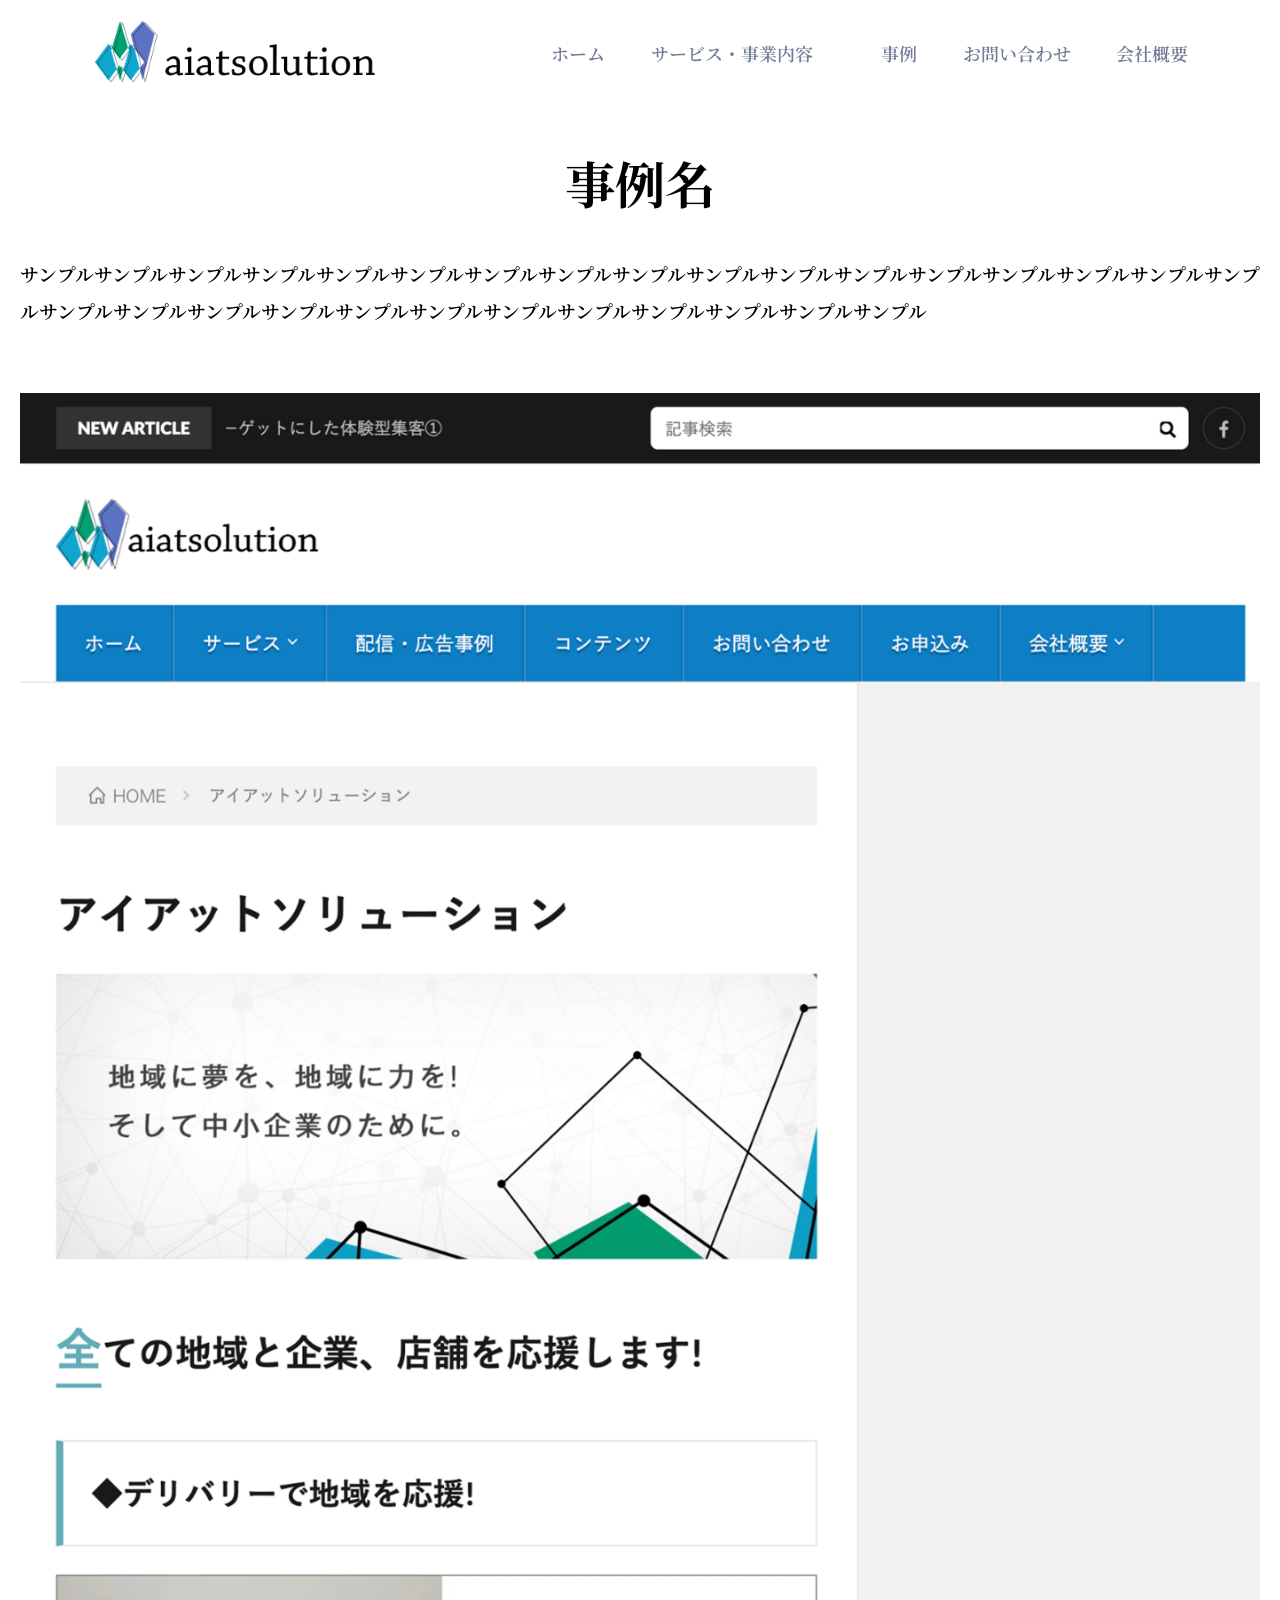
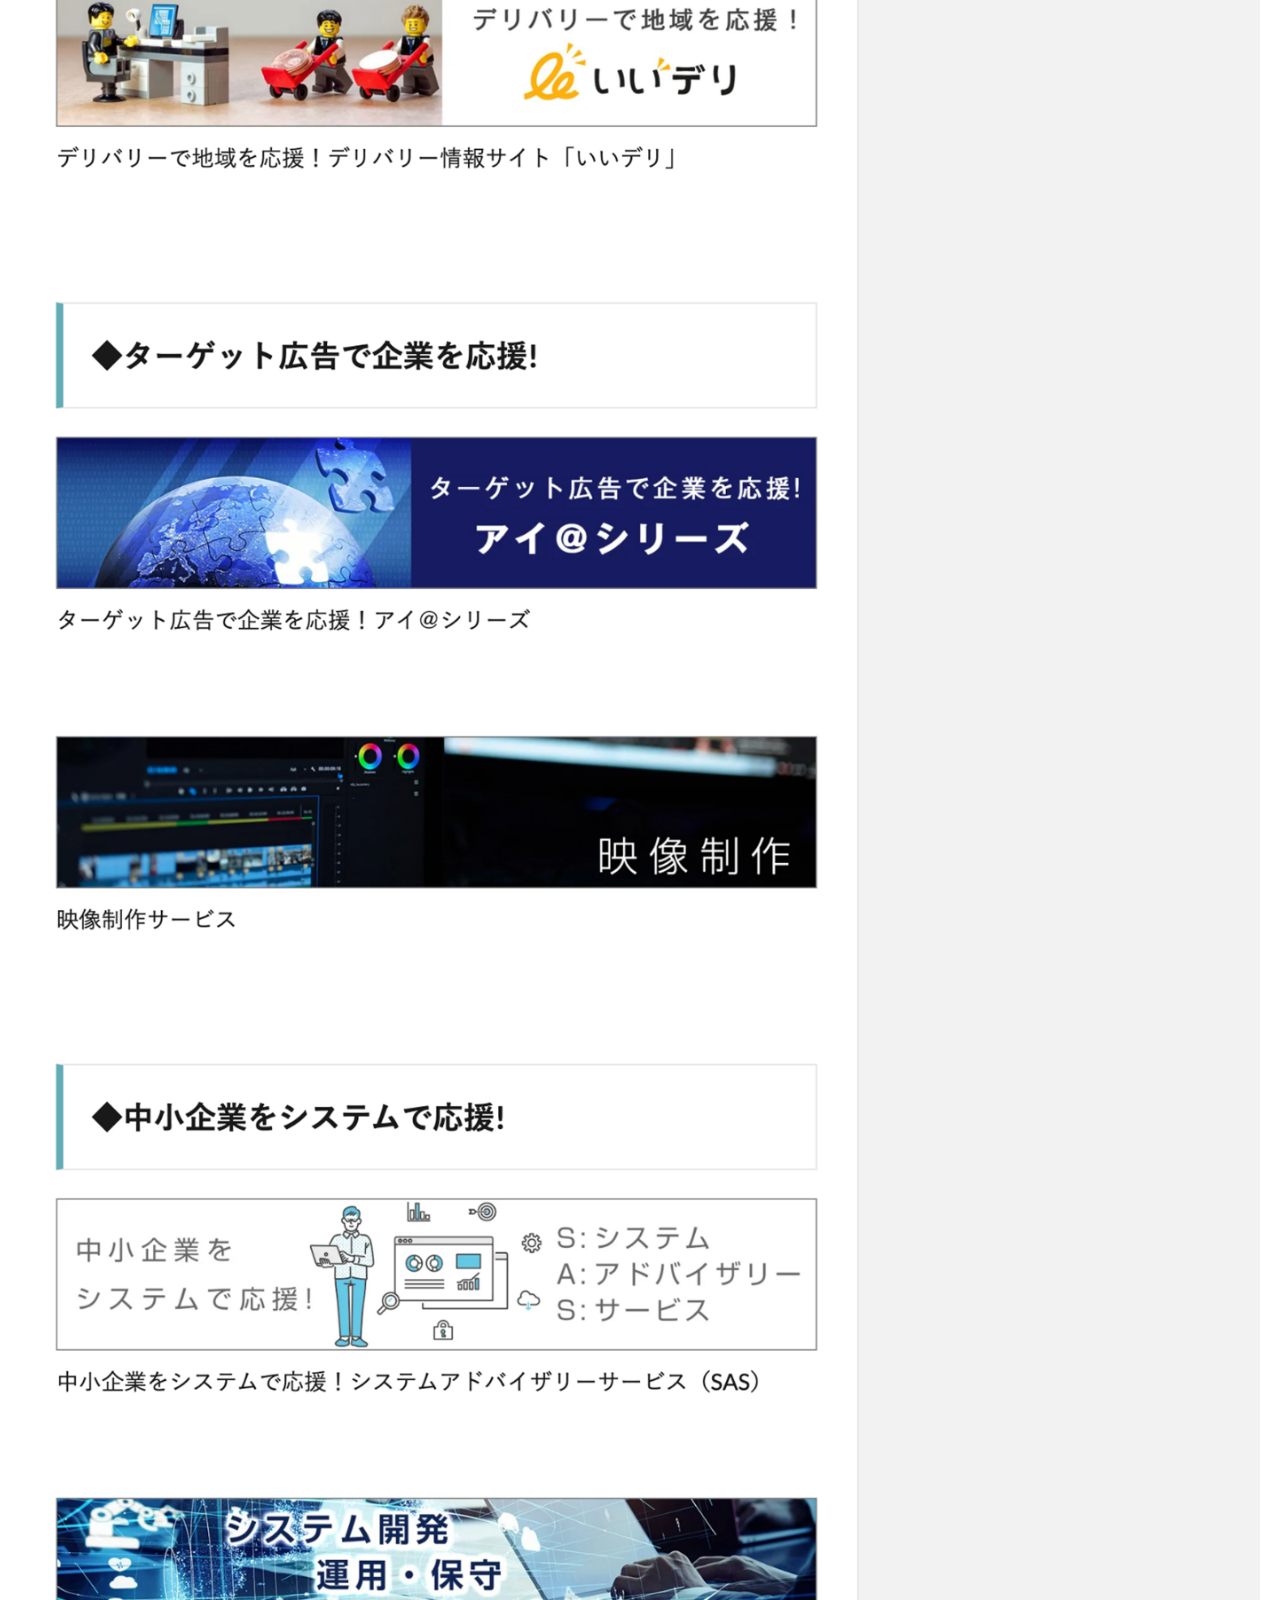
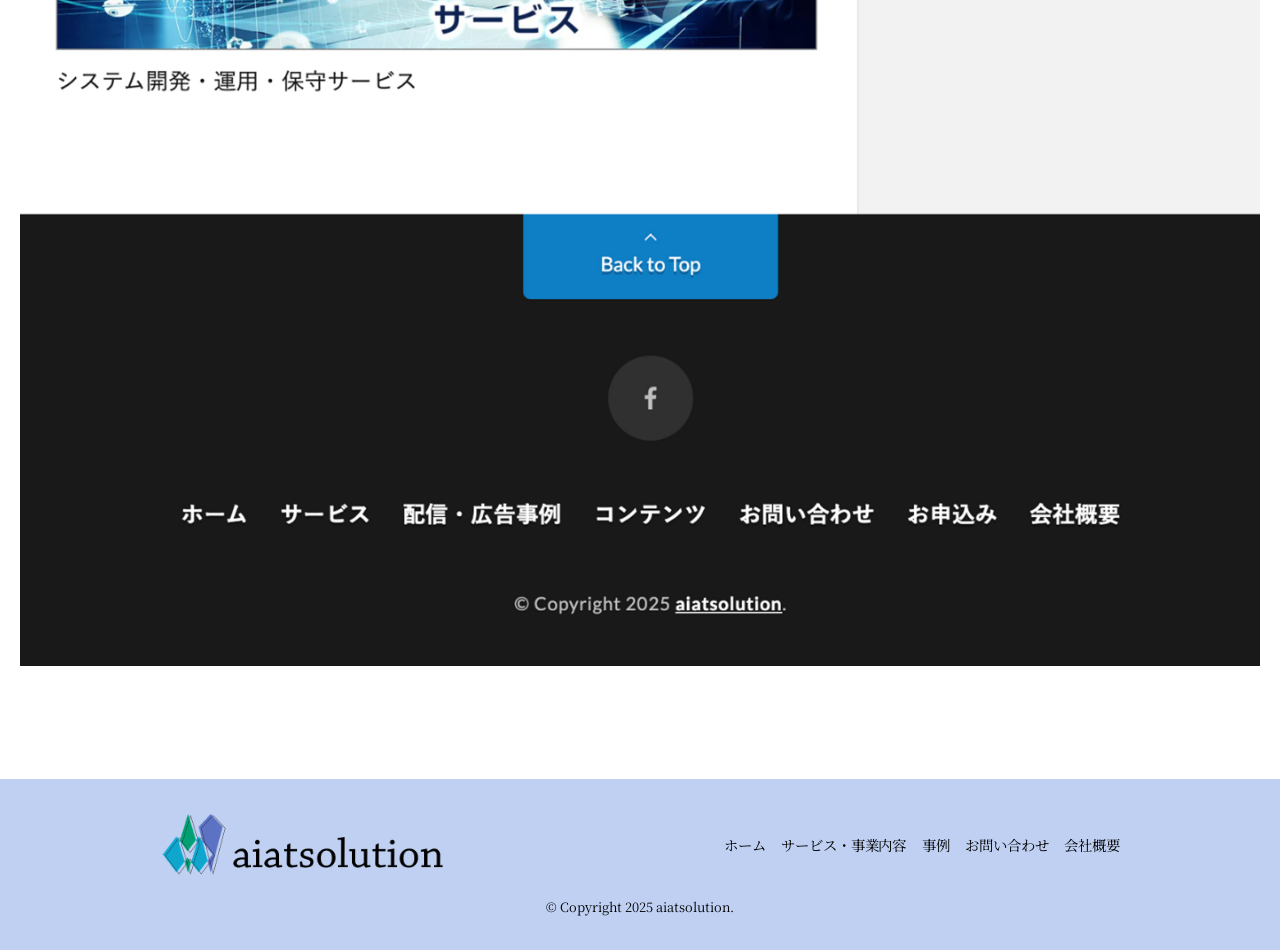
<file: works/work/index.html>
<!DOCTYPE html>
<html lang="ja">
  <head>
    <meta charset="UTF-8" />
    <meta name="viewport" content="width=device-width, initial-scale=1.0" />
    <link rel="preconnect" href="https://fonts.googleapis.com" />
    <link rel="preconnect" href="https://fonts.gstatic.com" crossorigin />
    <link
      href="https://fonts.googleapis.com/css2?family=Noto+Serif+JP:wght@200..900&display=swap"
      rel="stylesheet"
    />
    <link rel="stylesheet" href="/css/reset.css" />
    <link rel="stylesheet" href="/css/style.css" />
    <title>aiatsolution</title>
  </head>
  <body>
    <header class="header">
      <div class="header_container">
        <a href="/" class="header_container_logo">
          <img src="/img/logo.png" alt="aiatsolutionロゴ" />
        </a>
        <nav>
          <ul class="header_container_nav">
            <li><a href="/">ホーム</a></li>
            <li class="header_container_nav_item">
              <a href="#" class="accordion_trigger">サービス・事業内容</a>
              <img
                src="/img/accordionMenu_open.svg"
                alt="アコーディオンメニューOPEN"
                class="accordion_icon"
              />
              <ul class="accordion_menu">
                <li>
                  <a href="/service/trust_station/">Trust-Station</a>
                </li>
                <li><a href="/service/movie/">映像制作</a></li>
                <li><a href="/service/iideli/">いいデリ</a></li>
                <li><a href="/service/web/">ホームページ制作</a></li>
                <li>
                  <a href="/service/system/">システムアドバイザリーサービス</a>
                </li>
                <li><a href="/service/dev/">開発事業</a></li>
              </ul>
            </li>
            <li><a href="/works/">事例</a></li>
            <li><a href="/contact/">お問い合わせ</a></li>
            <li><a href="/company/">会社概要</a></li>
          </ul>
        </nav>
      </div>
    </header>
    <main class="work">
      <h1 class="work_hdg">事例名</h1>
      <p class="work_read">
        サンプルサンプルサンプルサンプルサンプルサンプルサンプルサンプルサンプルサンプルサンプルサンプルサンプルサンプルサンプルサンプルサンプルサンプルサンプルサンプルサンプルサンプルサンプルサンプルサンプルサンプルサンプルサンプルサンプル
      </p>
      <figure><img src="/img/works_work.jpg" alt="事例詳細" /></figure>
    </main>
    <footer class="footer">
      <div class="footer_container">
        <figure class="header_container_logo">
          <img src="/img/logo.png" alt="aiatsolutionロゴ" />
        </figure>
        <nav>
          <ul class="footer_container_nav">
            <li><a href="/">ホーム</a></li>
            <li><a href="#">サービス・事業内容</a></li>
            <li><a href="/works/">事例</a></li>
            <li><a href="/contact/">お問い合わせ</a></li>
            <li><a href="/company/">会社概要</a></li>
          </ul>
        </nav>
      </div>
      <small>© Copyright 2025 aiatsolution.</small>
    </footer>
    <script src="/script.js"></script>
  </body>
</html>
</file>
<file: css/style.css>
@charset "UTF-8";
body {
  font-family: "Noto Serif JP", serif;
}

.header {
  position: fixed;
  top: 0;
  left: 0;
  width: 100%;
  z-index: 1000;
  background-color: #ffffff;
  padding: clamp(calc(14 / 16 * 1rem), calc(calc((27 - 1920 * 0.0086956522) / 16) * 1rem) + calc(100 * 0.0086956522 * 1vw), calc(27 / 16 * 1rem)) clamp(calc(1 / 16 * 1rem), calc(calc((160 - 1920 * 0.1063545151) / 16) * 1rem) + calc(100 * 0.1063545151 * 1vw), calc(160 / 16 * 1rem)) clamp(calc(16 / 16 * 1rem), calc(calc((38 - 1920 * 0.0147157191) / 16) * 1rem) + calc(100 * 0.0147157191 * 1vw), calc(38 / 16 * 1rem));
  margin: 0 auto;
}
.header_container {
  display: -webkit-box;
  display: -webkit-flex;
  display: -ms-flexbox;
  display: flex;
  -webkit-box-align: center;
  -webkit-align-items: center;
      -ms-flex-align: center;
          align-items: center;
  -webkit-box-pack: justify;
  -webkit-justify-content: space-between;
      -ms-flex-pack: justify;
          justify-content: space-between;
}
.header_container_logo {
  display: inline-block;
  line-height: 0;
}
.header_container_logo img {
  display: block;
  max-width: clamp(calc(200 / 16 * 1rem), calc(calc((344.68 - 1920 * 0.0967759197) / 16) * 1rem) + calc(100 * 0.0967759197 * 1vw), calc(344.68 / 16 * 1rem));
}
.header_container_nav {
  display: -webkit-box;
  display: -webkit-flex;
  display: -ms-flexbox;
  display: flex;
  gap: clamp(calc(10 / 16 * 1rem), calc(calc((72 - 1920 * 0.0414715719) / 16) * 1rem) + calc(100 * 0.0414715719 * 1vw), calc(72 / 16 * 1rem));
  color: #717d96;
  font-size: clamp(calc(10 / 16 * 1rem), calc(calc((24 - 1920 * 0.0093645485) / 16) * 1rem) + calc(100 * 0.0093645485 * 1vw), calc(24 / 16 * 1rem));
  font-weight: 700;
  line-height: 1.2708333333;
}
.header_container_nav a {
  text-decoration: none;
  font-weight: 600;
  color: inherit;
}
.header_container_nav a:visited {
  color: inherit;
  font-weight: 600;
  text-decoration: none;
}
@media (hover: hover) and (pointer: fine) {
  .header_container_nav a:hover {
    text-decoration: underline;
    font-weight: 900;
  }
}
.header_container_nav_item {
  position: relative;
  display: -webkit-box;
  display: -webkit-flex;
  display: -ms-flexbox;
  display: flex;
  -webkit-box-align: center;
  -webkit-align-items: center;
      -ms-flex-align: center;
          align-items: center;
  gap: 7px;
}
.header_container_nav_item .accordion_icon {
  width: 16px;
  height: auto;
  opacity: 0;
  -webkit-transition: opacity 0.1s ease;
  transition: opacity 0.1s ease;
}
@media (hover: hover) and (pointer: fine) {
  .header_container_nav_item:hover .accordion_icon {
    opacity: 1;
  }
}
.header_container_nav_item .accordion_menu {
  overflow: hidden;
  height: 0;
  opacity: 0;
  pointer-events: none;
  -webkit-transition: height 0.3s ease, opacity 0.3s ease;
  transition: height 0.3s ease, opacity 0.3s ease;
  position: absolute;
  top: 100%;
  left: 0;
  width: -webkit-max-content;
  width: -moz-max-content;
  width: max-content;
  display: none;
  -webkit-box-orient: vertical;
  -webkit-box-direction: normal;
  -webkit-flex-direction: column;
      -ms-flex-direction: column;
          flex-direction: column;
  gap: 10px;
  background-color: #0fa6ce;
  color: #ffffff;
  font-size: 20.32px;
  font-weight: 600;
  line-height: 3.937007874;
  letter-spacing: -0.01em;
  padding: 0 53px;
  z-index: 1001;
}
.header_container_nav_item .accordion_menu a {
  display: block;
  text-decoration: none;
  border-bottom: 1px solid #ffffff;
}
.header_container_nav_item .accordion_menu li:last-child a {
  border-bottom: none;
}
.header_container_nav_item.is-open .accordion_menu {
  display: -webkit-box !important;
  display: -webkit-flex !important;
  display: -ms-flexbox !important;
  display: flex !important;
  opacity: 1;
  pointer-events: auto;
}

.mv {
  background-image: url(/img/top_mv_bg.jpg);
  background-size: cover;
  background-position: center;
  background-repeat: no-repeat;
  width: 100vw;
  height: clamp(calc(500 / 16 * 1rem), calc(calc((928 - 1920 * 0.2862876254) / 16) * 1rem) + calc(100 * 0.2862876254 * 1vw), calc(928 / 16 * 1rem));
  display: -webkit-box;
  display: -webkit-flex;
  display: -ms-flexbox;
  display: flex;
  -webkit-box-align: center;
  -webkit-align-items: center;
      -ms-flex-align: center;
          align-items: center;
  margin-top: 90px;
}
.mv_hdg {
  max-width: 788px;
  font-size: clamp(calc(32 / 16 * 1rem), calc(calc((64 - 1920 * 0.0214046823) / 16) * 1rem) + calc(100 * 0.0214046823 * 1vw), calc(64 / 16 * 1rem));
  font-weight: 700;
  line-height: 1.125;
  color: #ffffff;
  margin: 0 clamp(calc(20 / 16 * 1rem), calc(calc((50 - 1920 * 0.0200668896) / 16) * 1rem) + calc(100 * 0.0200668896 * 1vw), calc(50 / 16 * 1rem)) 0;
}

main {
  max-width: 1400px;
  margin: 0 auto;
  padding: 0 20px 0;
}

.top_box1_read {
  font-size: clamp(calc(12 / 16 * 1rem), calc(calc((24 - 1920 * 0.0080267559) / 16) * 1rem) + calc(100 * 0.0080267559 * 1vw), calc(24 / 16 * 1rem));
  font-weight: 600;
  line-height: 2.5;
  letter-spacing: -0.01em;
  margin-top: 60px;
}
.top_box1_list {
  display: -webkit-box;
  display: -webkit-flex;
  display: -ms-flexbox;
  display: flex;
  list-style: none;
  margin: 32px 0 0 0;
  padding: 0;
}
.top_box1_list_card {
  -webkit-box-flex: 1;
  -webkit-flex: 1 1 33.3333%;
      -ms-flex: 1 1 33.3333%;
          flex: 1 1 33.3333%;
  position: relative;
  overflow: hidden;
}
.top_box1_list_card img {
  width: 100%;
  height: auto;
  display: block;
}
.top_box1_list_card_text {
  color: #ffffff;
  position: absolute;
  top: 50%;
  left: 50%;
  -webkit-transform: translate(-50%, -50%);
          transform: translate(-50%, -50%);
  text-align: center;
  width: 90%;
}
.top_box1_list_hdg {
  font-size: clamp(calc(17 / 16 * 1rem), calc(calc((32 - 1920 * 0.0100334448) / 16) * 1rem) + calc(100 * 0.0100334448 * 1vw), calc(32 / 16 * 1rem));
  font-weight: 900;
  line-height: 1.5;
  margin: 0;
}
.top_box1_list hr {
  width: 90%;
  margin: 12px 0;
  border: none;
  border-top: 1px solid #ffffff;
}
.top_box1_list_read {
  font-size: clamp(calc(17 / 16 * 1rem), calc(calc((32 - 1920 * 0.0100334448) / 16) * 1rem) + calc(100 * 0.0100334448 * 1vw), calc(32 / 16 * 1rem));
  font-weight: 700;
  line-height: 1.5;
  margin: 0;
}
.top_box2 {
  margin-top: 72px;
}
.top_box2_list {
  display: -webkit-box;
  display: -webkit-flex;
  display: -ms-flexbox;
  display: flex;
  -webkit-box-orient: vertical;
  -webkit-box-direction: normal;
  -webkit-flex-direction: column;
      -ms-flex-direction: column;
          flex-direction: column;
  gap: 68px;
}
.top_box2_list_card {
  display: -webkit-box;
  display: -webkit-flex;
  display: -ms-flexbox;
  display: flex;
  gap: clamp(calc(40 / 16 * 1rem), calc(calc((70 - 1920 * 0.0200668896) / 16) * 1rem) + calc(100 * 0.0200668896 * 1vw), calc(70 / 16 * 1rem));
  -webkit-box-align: center;
  -webkit-align-items: center;
      -ms-flex-align: center;
          align-items: center;
}
.top_box2_list_card:nth-child(even) {
  -webkit-box-orient: horizontal;
  -webkit-box-direction: reverse;
  -webkit-flex-direction: row-reverse;
      -ms-flex-direction: row-reverse;
          flex-direction: row-reverse;
}
.top_box2_list_card_picture {
  -webkit-box-flex: 0;
  -webkit-flex: 0 0 50%;
      -ms-flex: 0 0 50%;
          flex: 0 0 50%;
}
.top_box2_list_card_picture img {
  width: 100%;
  height: auto;
  display: block;
}
.top_box2_list_card_text {
  -webkit-box-flex: 1;
  -webkit-flex: 1;
      -ms-flex: 1;
          flex: 1;
}
.top_box2_list_card_text_hdg {
  font-size: clamp(calc(20 / 16 * 1rem), calc(calc((48.41 - 1920 * 0.0190033445) / 16) * 1rem) + calc(100 * 0.0190033445 * 1vw), calc(48.41 / 16 * 1rem));
  font-weight: 700;
  line-height: 0.9997934311;
}
.top_box2_list_card_text_read {
  font-size: clamp(calc(12 / 16 * 1rem), calc(calc((24.21 - 1920 * 0.0081672241) / 16) * 1rem) + calc(100 * 0.0081672241 * 1vw), calc(24.21 / 16 * 1rem));
  font-weight: 600;
  line-height: 1.9991738951;
  margin-top: 20px;
}
.top_contact {
  background-image: url(/img/top_box3_bg.jpg);
  background-size: cover;
  background-position: center;
  background-repeat: no-repeat;
  display: -webkit-box;
  display: -webkit-flex;
  display: -ms-flexbox;
  display: flex;
  gap: clamp(calc(40 / 16 * 1rem), calc(calc((93 - 1920 * 0.035451505) / 16) * 1rem) + calc(100 * 0.035451505 * 1vw), calc(93 / 16 * 1rem));
  -webkit-box-pack: center;
  -webkit-justify-content: center;
      -ms-flex-pack: center;
          justify-content: center;
  -webkit-box-align: center;
  -webkit-align-items: center;
      -ms-flex-align: center;
          align-items: center;
  margin-top: 64px;
  color: #ffffff;
  padding: clamp(calc(50 / 16 * 1rem), calc(calc((201 - 1920 * 0.1010033445) / 16) * 1rem) + calc(100 * 0.1010033445 * 1vw), calc(201 / 16 * 1rem)) clamp(calc(1 / 16 * 1rem), calc(calc((200 - 1920 * 0.1331103679) / 16) * 1rem) + calc(100 * 0.1331103679 * 1vw), calc(200 / 16 * 1rem)) clamp(calc(50 / 16 * 1rem), calc(calc((191 - 1920 * 0.0943143813) / 16) * 1rem) + calc(100 * 0.0943143813 * 1vw), calc(191 / 16 * 1rem)) clamp(calc(1 / 16 * 1rem), calc(calc((360 - 1920 * 0.2401337793) / 16) * 1rem) + calc(100 * 0.2401337793 * 1vw), calc(360 / 16 * 1rem));
}
.top_contact_hdg {
  font-size: clamp(calc(20 / 16 * 1rem), calc(calc((64 - 1920 * 0.0294314381) / 16) * 1rem) + calc(100 * 0.0294314381 * 1vw), calc(64 / 16 * 1rem));
  font-weight: 700;
  line-height: 1.3125;
}
.top_contact_btn {
  text-align: center;
  border: 3px solid #ffffff;
  padding: clamp(calc(10 / 16 * 1rem), calc(calc((51 - 1920 * 0.0274247492) / 16) * 1rem) + calc(100 * 0.0274247492 * 1vw), calc(51 / 16 * 1rem)) clamp(calc(1 / 16 * 1rem), calc(calc((73 - 1920 * 0.0481605351) / 16) * 1rem) + calc(100 * 0.0481605351 * 1vw), calc(73 / 16 * 1rem)) clamp(calc(10 / 16 * 1rem), calc(calc((34 - 1920 * 0.0160535117) / 16) * 1rem) + calc(100 * 0.0160535117 * 1vw), calc(34 / 16 * 1rem)) clamp(calc(1 / 16 * 1rem), calc(calc((73 - 1920 * 0.0481605351) / 16) * 1rem) + calc(100 * 0.0481605351 * 1vw), calc(73 / 16 * 1rem));
}
.top_contact_btn_hdg {
  font-size: clamp(calc(20 / 16 * 1rem), calc(calc((64 - 1920 * 0.0294314381) / 16) * 1rem) + calc(100 * 0.0294314381 * 1vw), calc(64 / 16 * 1rem));
  font-weight: 700;
  line-height: 1.5625;
}
.top_contact_btn_read {
  font-size: clamp(calc(10 / 16 * 1rem), calc(calc((36 - 1920 * 0.0173913043) / 16) * 1rem) + calc(100 * 0.0173913043 * 1vw), calc(36 / 16 * 1rem));
  font-weight: 600;
  line-height: 2.7777777778;
}

.footer {
  background-color: #bfd0f2;
  text-align: center;
  padding: 35px 20px;
}
.footer_container {
  display: -webkit-box;
  display: -webkit-flex;
  display: -ms-flexbox;
  display: flex;
  -webkit-justify-content: space-around;
      -ms-flex-pack: distribute;
          justify-content: space-around;
  -webkit-box-align: center;
  -webkit-align-items: center;
      -ms-flex-align: center;
          align-items: center;
  padding-bottom: 20px;
}
.footer_container_nav {
  display: -webkit-box;
  display: -webkit-flex;
  display: -ms-flexbox;
  display: flex;
  gap: clamp(calc(10 / 16 * 1rem), calc(calc((20 - 1920 * 0.0066889632) / 16) * 1rem) + calc(100 * 0.0066889632 * 1vw), calc(20 / 16 * 1rem));
  font-size: clamp(calc(10 / 16 * 1rem), calc(calc((17.78 - 1920 * 0.0052040134) / 16) * 1rem) + calc(100 * 0.0052040134 * 1vw), calc(17.78 / 16 * 1rem));
  font-weight: 400;
  line-height: 1.5;
  letter-spacing: -0.01em;
}
.footer_container_nav a {
  text-decoration: none;
  font-weight: 400;
  color: inherit;
}
@media (hover: hover) and (pointer: fine) {
  .footer_container_nav a:hover {
    text-decoration: underline;
    font-weight: 700;
  }
}

.trustStationMv {
  margin-top: clamp(calc(70 / 16 * 1rem), calc(calc((140 - 1920 * 0.0468227425) / 16) * 1rem) + calc(100 * 0.0468227425 * 1vw), calc(140 / 16 * 1rem));
}

.trustStation {
  text-align: center;
  padding-bottom: clamp(calc(50 / 16 * 1rem), calc(calc((104 - 1920 * 0.0361204013) / 16) * 1rem) + calc(100 * 0.0361204013 * 1vw), calc(104 / 16 * 1rem));
}
.trustStation_box1 {
  font-weight: 700;
  letter-spacing: -0.01em;
  padding-bottom: clamp(calc(40 / 16 * 1rem), calc(calc((89 - 1920 * 0.0327759197) / 16) * 1rem) + calc(100 * 0.0327759197 * 1vw), calc(89 / 16 * 1rem));
  border-bottom: 1px solid #000000;
}
.trustStation_box1_hdg {
  font-size: clamp(calc(32 / 16 * 1rem), calc(calc((64 - 1920 * 0.0214046823) / 16) * 1rem) + calc(100 * 0.0214046823 * 1vw), calc(64 / 16 * 1rem));
  line-height: 1;
  margin-top: clamp(calc(55 / 16 * 1rem), calc(calc((111 - 1920 * 0.037458194) / 16) * 1rem) + calc(100 * 0.037458194 * 1vw), calc(111 / 16 * 1rem));
}
.trustStation_box1_read {
  font-size: clamp(calc(12 / 16 * 1rem), calc(calc((24 - 1920 * 0.0080267559) / 16) * 1rem) + calc(100 * 0.0080267559 * 1vw), calc(24 / 16 * 1rem));
  line-height: 2;
  text-align: start;
  margin-top: clamp(calc(20 / 16 * 1rem), calc(calc((40 - 1920 * 0.0133779264) / 16) * 1rem) + calc(100 * 0.0133779264 * 1vw), calc(40 / 16 * 1rem));
}
.trustStation_box2_hdg {
  font-size: clamp(calc(24 / 16 * 1rem), calc(calc((48 - 1920 * 0.0160535117) / 16) * 1rem) + calc(100 * 0.0160535117 * 1vw), calc(48 / 16 * 1rem));
  font-weight: 700;
  line-height: 1;
  margin: 22px auto;
}

.movieMv {
  margin-top: clamp(calc(70 / 16 * 1rem), calc(calc((140 - 1920 * 0.0468227425) / 16) * 1rem) + calc(100 * 0.0468227425 * 1vw), calc(140 / 16 * 1rem));
}

.movie {
  font-size: clamp(calc(12 / 16 * 1rem), calc(calc((24 - 1920 * 0.0080267559) / 16) * 1rem) + calc(100 * 0.0080267559 * 1vw), calc(24 / 16 * 1rem));
  font-weight: 600;
  line-height: 2;
  padding-bottom: clamp(calc(50 / 16 * 1rem), calc(calc((100 - 1920 * 0.0334448161) / 16) * 1rem) + calc(100 * 0.0334448161 * 1vw), calc(100 / 16 * 1rem));
}
.movie_box1 {
  margin-top: clamp(calc(50 / 16 * 1rem), calc(calc((100 - 1920 * 0.0334448161) / 16) * 1rem) + calc(100 * 0.0334448161 * 1vw), calc(100 / 16 * 1rem));
}
.movie_box1_hdg {
  font-size: clamp(calc(32 / 16 * 1rem), calc(calc((64 - 1920 * 0.0214046823) / 16) * 1rem) + calc(100 * 0.0214046823 * 1vw), calc(64 / 16 * 1rem));
  font-weight: 700;
  line-height: 1;
  letter-spacing: -0.01em;
  text-align: center;
}
.movie_box1_read {
  font-size: clamp(calc(12 / 16 * 1rem), calc(calc((24 - 1920 * 0.0080267559) / 16) * 1rem) + calc(100 * 0.0080267559 * 1vw), calc(24 / 16 * 1rem));
  font-weight: 600;
  line-height: 2;
  letter-spacing: -0.01em;
  margin-top: clamp(calc(21 / 16 * 1rem), calc(calc((43 - 1920 * 0.0147157191) / 16) * 1rem) + calc(100 * 0.0147157191 * 1vw), calc(43 / 16 * 1rem));
}
.movie_box2 {
  padding-bottom: clamp(calc(45 / 16 * 1rem), calc(calc((90 - 1920 * 0.0301003344) / 16) * 1rem) + calc(100 * 0.0301003344 * 1vw), calc(90 / 16 * 1rem));
  border-bottom: 1px solid #000000;
}
.movie_box2_hdg {
  text-align: center;
  font-size: clamp(calc(24 / 16 * 1rem), calc(calc((48 - 1920 * 0.0160535117) / 16) * 1rem) + calc(100 * 0.0160535117 * 1vw), calc(48 / 16 * 1rem));
  font-weight: 700;
  line-height: 1;
  letter-spacing: -0.01em;
  margin-top: clamp(calc(45 / 16 * 1rem), calc(calc((90 - 1920 * 0.0301003344) / 16) * 1rem) + calc(100 * 0.0301003344 * 1vw), calc(90 / 16 * 1rem));
  margin-bottom: clamp(calc(20 / 16 * 1rem), calc(calc((40 - 1920 * 0.0133779264) / 16) * 1rem) + calc(100 * 0.0133779264 * 1vw), calc(40 / 16 * 1rem));
}
.movie_box2_list {
  list-style-type: disc;
  padding-left: 1.5em;
}
.movie_box3 {
  padding-top: clamp(calc(10 / 16 * 1rem), calc(calc((20 - 1920 * 0.0066889632) / 16) * 1rem) + calc(100 * 0.0066889632 * 1vw), calc(20 / 16 * 1rem));
}
.movie_box3_hdg {
  text-align: center;
  font-size: clamp(calc(24 / 16 * 1rem), calc(calc((48 - 1920 * 0.0160535117) / 16) * 1rem) + calc(100 * 0.0160535117 * 1vw), calc(48 / 16 * 1rem));
  font-weight: 700;
  line-height: 1;
  margin-bottom: clamp(calc(20 / 16 * 1rem), calc(calc((40 - 1920 * 0.0133779264) / 16) * 1rem) + calc(100 * 0.0133779264 * 1vw), calc(40 / 16 * 1rem));
}

.iideliMv {
  margin-top: clamp(calc(70 / 16 * 1rem), calc(calc((140 - 1920 * 0.0468227425) / 16) * 1rem) + calc(100 * 0.0468227425 * 1vw), calc(140 / 16 * 1rem));
}

.iideli {
  padding-bottom: clamp(calc(50 / 16 * 1rem), calc(calc((100 - 1920 * 0.0334448161) / 16) * 1rem) + calc(100 * 0.0334448161 * 1vw), calc(100 / 16 * 1rem));
}
.iideli_box1_hdg {
  text-align: center;
  font-size: clamp(calc(32 / 16 * 1rem), calc(calc((64 - 1920 * 0.0214046823) / 16) * 1rem) + calc(100 * 0.0214046823 * 1vw), calc(64 / 16 * 1rem));
  font-weight: 700;
  line-height: 1;
  letter-spacing: -0.01em;
  margin-top: clamp(calc(46 / 16 * 1rem), calc(calc((93 - 1920 * 0.0314381271) / 16) * 1rem) + calc(100 * 0.0314381271 * 1vw), calc(93 / 16 * 1rem));
}
.iideli_box1_read {
  font-size: clamp(calc(12 / 16 * 1rem), calc(calc((24 - 1920 * 0.0080267559) / 16) * 1rem) + calc(100 * 0.0080267559 * 1vw), calc(24 / 16 * 1rem));
  font-weight: 600;
  line-height: 2;
  letter-spacing: -0.01em;
  margin-top: clamp(calc(17 / 16 * 1rem), calc(calc((35 - 1920 * 0.0120401338) / 16) * 1rem) + calc(100 * 0.0120401338 * 1vw), calc(35 / 16 * 1rem));
}
.iideli_box2 {
  padding-bottom: clamp(calc(50 / 16 * 1rem), calc(calc((100 - 1920 * 0.0334448161) / 16) * 1rem) + calc(100 * 0.0334448161 * 1vw), calc(100 / 16 * 1rem));
  border-bottom: 1px solid #000000;
}
.iideli_box2_hdg {
  text-align: center;
  font-size: clamp(calc(24 / 16 * 1rem), calc(calc((48 - 1920 * 0.0160535117) / 16) * 1rem) + calc(100 * 0.0160535117 * 1vw), calc(48 / 16 * 1rem));
  font-weight: 700;
  line-height: 1;
  letter-spacing: -0.01em;
  margin-top: clamp(calc(46 / 16 * 1rem), calc(calc((92 - 1920 * 0.0307692308) / 16) * 1rem) + calc(100 * 0.0307692308 * 1vw), calc(92 / 16 * 1rem));
  margin-bottom: clamp(calc(25 / 16 * 1rem), calc(calc((50 - 1920 * 0.016722408) / 16) * 1rem) + calc(100 * 0.016722408 * 1vw), calc(50 / 16 * 1rem));
}
.iideli_box2_read {
  font-size: clamp(calc(12 / 16 * 1rem), calc(calc((24 - 1920 * 0.0080267559) / 16) * 1rem) + calc(100 * 0.0080267559 * 1vw), calc(24 / 16 * 1rem));
  font-weight: 600;
  line-height: 2;
  letter-spacing: -0.01em;
}
.iideli_box2_list {
  font-size: clamp(calc(12 / 16 * 1rem), calc(calc((24 - 1920 * 0.0080267559) / 16) * 1rem) + calc(100 * 0.0080267559 * 1vw), calc(24 / 16 * 1rem));
  font-weight: 600;
  line-height: 2;
  letter-spacing: -0.01em;
}
.iideli_box2 a {
  font-size: clamp(calc(12 / 16 * 1rem), calc(calc((24 - 1920 * 0.0080267559) / 16) * 1rem) + calc(100 * 0.0080267559 * 1vw), calc(24 / 16 * 1rem));
  font-weight: 600;
  line-height: 2;
  letter-spacing: -0.01em;
  color: #00a072;
}
@media (hover: hover) and (pointer: fine) {
  .iideli_box2 a:hover {
    font-weight: 900;
    text-decoration: underline;
  }
}
.iideli_box3_hdg {
  text-align: center;
  font-size: clamp(calc(24 / 16 * 1rem), calc(calc((48 - 1920 * 0.0160535117) / 16) * 1rem) + calc(100 * 0.0160535117 * 1vw), calc(48 / 16 * 1rem));
  font-weight: 700;
  line-height: 1;
  margin-top: clamp(calc(17 / 16 * 1rem), calc(calc((25 - 1920 * 0.0053511706) / 16) * 1rem) + calc(100 * 0.0053511706 * 1vw), calc(25 / 16 * 1rem));
  margin-bottom: clamp(calc(21 / 16 * 1rem), calc(calc((43 - 1920 * 0.0147157191) / 16) * 1rem) + calc(100 * 0.0147157191 * 1vw), calc(43 / 16 * 1rem));
}

.webMv {
  margin-top: clamp(calc(70 / 16 * 1rem), calc(calc((140 - 1920 * 0.0468227425) / 16) * 1rem) + calc(100 * 0.0468227425 * 1vw), calc(140 / 16 * 1rem));
}

.web {
  padding-top: clamp(calc(47 / 16 * 1rem), calc(calc((95 - 1920 * 0.0321070234) / 16) * 1rem) + calc(100 * 0.0321070234 * 1vw), calc(95 / 16 * 1rem));
  padding-bottom: clamp(calc(50 / 16 * 1rem), calc(calc((100 - 1920 * 0.0334448161) / 16) * 1rem) + calc(100 * 0.0334448161 * 1vw), calc(100 / 16 * 1rem));
}
.web_box1 {
  padding-bottom: clamp(calc(50 / 16 * 1rem), calc(calc((100 - 1920 * 0.0334448161) / 16) * 1rem) + calc(100 * 0.0334448161 * 1vw), calc(100 / 16 * 1rem));
  border-bottom: 1px solid #000000;
}
.web_box1_hdg {
  text-align: center;
  font-size: clamp(calc(32 / 16 * 1rem), calc(calc((64 - 1920 * 0.0214046823) / 16) * 1rem) + calc(100 * 0.0214046823 * 1vw), calc(64 / 16 * 1rem));
  font-weight: 700;
  line-height: 1;
}
.web_box1_read {
  text-align: start;
  font-size: clamp(calc(12 / 16 * 1rem), calc(calc((24 - 1920 * 0.0080267559) / 16) * 1rem) + calc(100 * 0.0080267559 * 1vw), calc(24 / 16 * 1rem));
  font-weight: 600;
  line-height: 2;
  margin-top: clamp(calc(16 / 16 * 1rem), calc(calc((32 - 1920 * 0.0107023411) / 16) * 1rem) + calc(100 * 0.0107023411 * 1vw), calc(32 / 16 * 1rem));
}
.web_box2 {
  padding-top: clamp(calc(12 / 16 * 1rem), calc(calc((25 - 1920 * 0.0086956522) / 16) * 1rem) + calc(100 * 0.0086956522 * 1vw), calc(25 / 16 * 1rem));
}
.web_box2_hdg {
  text-align: center;
  font-size: clamp(calc(24 / 16 * 1rem), calc(calc((48 - 1920 * 0.0160535117) / 16) * 1rem) + calc(100 * 0.0160535117 * 1vw), calc(48 / 16 * 1rem));
  font-weight: 700;
  line-height: 1;
  margin-bottom: clamp(calc(19 / 16 * 1rem), calc(calc((38 - 1920 * 0.0127090301) / 16) * 1rem) + calc(100 * 0.0127090301 * 1vw), calc(38 / 16 * 1rem));
}

.systemMv {
  margin-top: clamp(calc(70 / 16 * 1rem), calc(calc((140 - 1920 * 0.0468227425) / 16) * 1rem) + calc(100 * 0.0468227425 * 1vw), calc(140 / 16 * 1rem));
}

.system {
  padding-top: clamp(calc(45 / 16 * 1rem), calc(calc((90 - 1920 * 0.0301003344) / 16) * 1rem) + calc(100 * 0.0301003344 * 1vw), calc(90 / 16 * 1rem));
  padding-bottom: clamp(calc(45 / 16 * 1rem), calc(calc((90 - 1920 * 0.0301003344) / 16) * 1rem) + calc(100 * 0.0301003344 * 1vw), calc(90 / 16 * 1rem));
}
.system_box1_hdg {
  text-align: center;
  font-size: clamp(calc(32 / 16 * 1rem), calc(calc((64 - 1920 * 0.0214046823) / 16) * 1rem) + calc(100 * 0.0214046823 * 1vw), calc(64 / 16 * 1rem));
  font-weight: 700;
  line-height: 1;
  letter-spacing: -0.01em;
}
.system_box1_read {
  text-align: start;
  font-size: clamp(calc(12 / 16 * 1rem), calc(calc((24 - 1920 * 0.0080267559) / 16) * 1rem) + calc(100 * 0.0080267559 * 1vw), calc(24 / 16 * 1rem));
  font-weight: 600;
  line-height: 2;
  letter-spacing: -0.01em;
  margin-top: clamp(calc(16 / 16 * 1rem), calc(calc((32 - 1920 * 0.0107023411) / 16) * 1rem) + calc(100 * 0.0107023411 * 1vw), calc(32 / 16 * 1rem));
}
.system_box2 {
  margin-top: clamp(calc(34 / 16 * 1rem), calc(calc((68 - 1920 * 0.0227424749) / 16) * 1rem) + calc(100 * 0.0227424749 * 1vw), calc(68 / 16 * 1rem));
}
.system_box2_hdg {
  text-align: center;
  font-size: clamp(calc(24 / 16 * 1rem), calc(calc((48 - 1920 * 0.0160535117) / 16) * 1rem) + calc(100 * 0.0160535117 * 1vw), calc(48 / 16 * 1rem));
  font-weight: 700;
  line-height: 1;
  letter-spacing: -0.01em;
}
.system_box2 img {
  margin-top: clamp(calc(14 / 16 * 1rem), calc(calc((29 - 1920 * 0.0100334448) / 16) * 1rem) + calc(100 * 0.0100334448 * 1vw), calc(29 / 16 * 1rem));
}
.system_box3_hdg {
  text-align: center;
  font-size: clamp(calc(24 / 16 * 1rem), calc(calc((48 - 1920 * 0.0160535117) / 16) * 1rem) + calc(100 * 0.0160535117 * 1vw), calc(48 / 16 * 1rem));
  font-weight: 700;
  line-height: 1;
  letter-spacing: -0.01em;
  margin-top: clamp(calc(50 / 16 * 1rem), calc(calc((100 - 1920 * 0.0334448161) / 16) * 1rem) + calc(100 * 0.0334448161 * 1vw), calc(100 / 16 * 1rem));
}
.system_box3_list {
  text-align: start;
  font-size: clamp(calc(12 / 16 * 1rem), calc(calc((24 - 1920 * 0.0080267559) / 16) * 1rem) + calc(100 * 0.0080267559 * 1vw), calc(24 / 16 * 1rem));
  font-weight: 600;
  line-height: 2;
  letter-spacing: -0.01em;
  margin-top: clamp(calc(10 / 16 * 1rem), calc(calc((20 - 1920 * 0.0066889632) / 16) * 1rem) + calc(100 * 0.0066889632 * 1vw), calc(20 / 16 * 1rem));
}
.system_box3_list dt {
  position: relative;
  padding-left: 1em;
}
.system_box3_list dt::before {
  content: "■";
  position: absolute;
  left: 0;
  top: 50%;
  -webkit-transform: translateY(-50%);
          transform: translateY(-50%);
  font-size: 1em;
}
.system_box4 {
  padding-bottom: clamp(calc(50 / 16 * 1rem), calc(calc((100 - 1920 * 0.0334448161) / 16) * 1rem) + calc(100 * 0.0334448161 * 1vw), calc(100 / 16 * 1rem));
  border-bottom: 1px solid #000000;
}
.system_box4_hdg {
  text-align: center;
  font-size: clamp(calc(24 / 16 * 1rem), calc(calc((48 - 1920 * 0.0160535117) / 16) * 1rem) + calc(100 * 0.0160535117 * 1vw), calc(48 / 16 * 1rem));
  font-weight: 700;
  line-height: 1;
  letter-spacing: -0.01em;
  margin-top: clamp(calc(50 / 16 * 1rem), calc(calc((100 - 1920 * 0.0334448161) / 16) * 1rem) + calc(100 * 0.0334448161 * 1vw), calc(100 / 16 * 1rem));
}
.system_box4_cards {
  display: -webkit-box;
  display: -webkit-flex;
  display: -ms-flexbox;
  display: flex;
  -webkit-box-pack: justify;
  -webkit-justify-content: space-between;
      -ms-flex-pack: justify;
          justify-content: space-between;
  gap: clamp(calc(10 / 16 * 1rem), calc(calc((70 - 1920 * 0.0401337793) / 16) * 1rem) + calc(100 * 0.0401337793 * 1vw), calc(70 / 16 * 1rem));
  margin-top: clamp(calc(20 / 16 * 1rem), calc(calc((40 - 1920 * 0.0133779264) / 16) * 1rem) + calc(100 * 0.0133779264 * 1vw), calc(40 / 16 * 1rem));
}
.system_box4_cards_card1, .system_box4_cards_card2, .system_box4_cards_card3 {
  width: 417px;
  max-height: 713px;
  text-align: center;
  padding: 61px 25px 59px;
  border-radius: 30px;
  -webkit-box-shadow: 1px 1px 7px rgba(0, 0, 0, 0.25);
          box-shadow: 1px 1px 7px rgba(0, 0, 0, 0.25);
}
.system_box4_cards_card1 .system_box4_cards_card_serviceName, .system_box4_cards_card2 .system_box4_cards_card_serviceName, .system_box4_cards_card3 .system_box4_cards_card_serviceName {
  font-size: clamp(calc(16 / 16 * 1rem), calc(calc((36 - 1920 * 0.0133779264) / 16) * 1rem) + calc(100 * 0.0133779264 * 1vw), calc(36 / 16 * 1rem));
  font-weight: 900;
  line-height: 1.25;
  letter-spacing: -0.01em;
}
.system_box4_cards_card1 .system_box4_cards_card_serviceAbout, .system_box4_cards_card2 .system_box4_cards_card_serviceAbout, .system_box4_cards_card3 .system_box4_cards_card_serviceAbout {
  font-size: clamp(calc(11 / 16 * 1rem), calc(calc((28 - 1920 * 0.0113712375) / 16) * 1rem) + calc(100 * 0.0113712375 * 1vw), calc(28 / 16 * 1rem));
  font-weight: 900;
  line-height: 1.2857142857;
  letter-spacing: -0.01em;
  margin-top: clamp(calc(25 / 16 * 1rem), calc(calc((51 - 1920 * 0.0173913043) / 16) * 1rem) + calc(100 * 0.0173913043 * 1vw), calc(51 / 16 * 1rem));
  padding: 12px 0 13px;
  border-top: 3px solid #000000;
  border-bottom: 3px solid #000000;
}
.system_box4_cards_card1 .system_box4_cards_card_serviceRead, .system_box4_cards_card2 .system_box4_cards_card_serviceRead, .system_box4_cards_card3 .system_box4_cards_card_serviceRead {
  font-size: clamp(calc(14 / 16 * 1rem), calc(calc((28 - 1920 * 0.0093645485) / 16) * 1rem) + calc(100 * 0.0093645485 * 1vw), calc(28 / 16 * 1rem));
  font-weight: 900;
  line-height: 1.2857142857;
  letter-spacing: -0.01;
  margin-top: clamp(calc(17 / 16 * 1rem), calc(calc((35 - 1920 * 0.0120401338) / 16) * 1rem) + calc(100 * 0.0120401338 * 1vw), calc(35 / 16 * 1rem));
}
.system_box4_cards_card1 .system_box4_cards_card_serviceList, .system_box4_cards_card2 .system_box4_cards_card_serviceList, .system_box4_cards_card3 .system_box4_cards_card_serviceList {
  text-align: start;
  font-size: clamp(calc(10 / 16 * 1rem), calc(calc((28 - 1920 * 0.0120401338) / 16) * 1rem) + calc(100 * 0.0120401338 * 1vw), calc(28 / 16 * 1rem));
  font-weight: 900;
  line-height: 1.2857142857;
  letter-spacing: -0.01;
  list-style-type: disc;
  list-style-position: outside;
  padding-left: 1.5em;
  margin-top: clamp(calc(17 / 16 * 1rem), calc(calc((35 - 1920 * 0.0120401338) / 16) * 1rem) + calc(100 * 0.0120401338 * 1vw), calc(35 / 16 * 1rem));
}
.system_box4_cards_card1 .system_box4_cards_card_serviceFee, .system_box4_cards_card2 .system_box4_cards_card_serviceFee, .system_box4_cards_card3 .system_box4_cards_card_serviceFee {
  font-size: clamp(calc(16 / 16 * 1rem), calc(calc((32 - 1920 * 0.0107023411) / 16) * 1rem) + calc(100 * 0.0107023411 * 1vw), calc(32 / 16 * 1rem));
  font-weight: 900;
  line-height: 1.125;
  letter-spacing: -0.01em;
  margin-top: clamp(calc(20 / 16 * 1rem), calc(calc((41 - 1920 * 0.0140468227) / 16) * 1rem) + calc(100 * 0.0140468227 * 1vw), calc(41 / 16 * 1rem));
}
.system_box4_cards_card1 {
  background-color: #d1ffd9;
}
.system_box4_cards_card2 {
  background-color: #ffedad;
}
.system_box4_cards_card3 {
  background-color: #b0dcff;
}
.system_box5 {
  padding-top: clamp(calc(11 / 16 * 1rem), calc(calc((22 - 1920 * 0.0073578595) / 16) * 1rem) + calc(100 * 0.0073578595 * 1vw), calc(22 / 16 * 1rem));
}
.system_box5_hdg {
  text-align: center;
  font-size: clamp(calc(24 / 16 * 1rem), calc(calc((48 - 1920 * 0.0160535117) / 16) * 1rem) + calc(100 * 0.0160535117 * 1vw), calc(48 / 16 * 1rem));
  font-weight: 700;
  line-height: 1;
  margin-bottom: clamp(calc(19 / 16 * 1rem), calc(calc((38 - 1920 * 0.0127090301) / 16) * 1rem) + calc(100 * 0.0127090301 * 1vw), calc(38 / 16 * 1rem));
}

.devMv {
  margin-top: clamp(calc(70 / 16 * 1rem), calc(calc((140 - 1920 * 0.0468227425) / 16) * 1rem) + calc(100 * 0.0468227425 * 1vw), calc(140 / 16 * 1rem));
}

.dev {
  padding-top: clamp(calc(48 / 16 * 1rem), calc(calc((96 - 1920 * 0.0321070234) / 16) * 1rem) + calc(100 * 0.0321070234 * 1vw), calc(96 / 16 * 1rem));
  padding-bottom: clamp(calc(48 / 16 * 1rem), calc(calc((96 - 1920 * 0.0321070234) / 16) * 1rem) + calc(100 * 0.0321070234 * 1vw), calc(96 / 16 * 1rem));
}
.dev_box1_hdg {
  text-align: center;
  font-size: clamp(calc(32 / 16 * 1rem), calc(calc((64 - 1920 * 0.0214046823) / 16) * 1rem) + calc(100 * 0.0214046823 * 1vw), calc(64 / 16 * 1rem));
  font-weight: 700;
  line-height: 1;
  letter-spacing: -0.01em;
}
.dev_box1_read {
  text-align: start;
  font-size: clamp(calc(12 / 16 * 1rem), calc(calc((24 - 1920 * 0.0080267559) / 16) * 1rem) + calc(100 * 0.0080267559 * 1vw), calc(24 / 16 * 1rem));
  font-weight: 600;
  line-height: 1.75;
  letter-spacing: -0.01em;
  margin-top: 11px;
}
.dev_box2 {
  padding-bottom: clamp(calc(13 / 16 * 1rem), calc(calc((26.55 - 1920 * 0.0090635452) / 16) * 1rem) + calc(100 * 0.0090635452 * 1vw), calc(26.55 / 16 * 1rem));
  border-bottom: 1px solid #000000;
}
.dev_box2_hdg {
  text-align: center;
  margin-top: clamp(calc(41 / 16 * 1rem), calc(calc((82 - 1920 * 0.0274247492) / 16) * 1rem) + calc(100 * 0.0274247492 * 1vw), calc(82 / 16 * 1rem));
  font-size: clamp(calc(24 / 16 * 1rem), calc(calc((48 - 1920 * 0.0160535117) / 16) * 1rem) + calc(100 * 0.0160535117 * 1vw), calc(48 / 16 * 1rem));
  font-weight: 700;
  line-height: 1;
  letter-spacing: -0.01em;
}
.dev_box2_read {
  text-align: start;
  margin-top: clamp(calc(36 / 16 * 1rem), calc(calc((73 - 1920 * 0.0247491639) / 16) * 1rem) + calc(100 * 0.0247491639 * 1vw), calc(73 / 16 * 1rem));
  font-size: clamp(calc(12 / 16 * 1rem), calc(calc((24 - 1920 * 0.0080267559) / 16) * 1rem) + calc(100 * 0.0080267559 * 1vw), calc(24 / 16 * 1rem));
  font-weight: 600;
  line-height: 2;
  letter-spacing: -0.01em;
}
.dev_box2_list {
  text-align: start;
  margin-top: clamp(calc(11 / 16 * 1rem), calc(calc((22 - 1920 * 0.0073578595) / 16) * 1rem) + calc(100 * 0.0073578595 * 1vw), calc(22 / 16 * 1rem));
  font-size: clamp(calc(12 / 16 * 1rem), calc(calc((24 - 1920 * 0.0080267559) / 16) * 1rem) + calc(100 * 0.0080267559 * 1vw), calc(24 / 16 * 1rem));
  font-weight: 600;
  line-height: 2;
  letter-spacing: -0.01em;
}
.dev_box2_list dt {
  position: relative;
  padding-left: 1em;
}
.dev_box2_list dt::before {
  content: "■";
  position: absolute;
  left: 0;
  top: 50%;
  -webkit-transform: translateY(-50%);
          transform: translateY(-50%);
  font-size: 1em;
}
.dev_box3_hdg {
  text-align: center;
  margin-top: clamp(calc(12 / 16 * 1rem), calc(calc((25 - 1920 * 0.0086956522) / 16) * 1rem) + calc(100 * 0.0086956522 * 1vw), calc(25 / 16 * 1rem));
  margin-bottom: clamp(calc(19 / 16 * 1rem), calc(calc((38 - 1920 * 0.0127090301) / 16) * 1rem) + calc(100 * 0.0127090301 * 1vw), calc(38 / 16 * 1rem));
  font-size: clamp(calc(24 / 16 * 1rem), calc(calc((48 - 1920 * 0.0160535117) / 16) * 1rem) + calc(100 * 0.0160535117 * 1vw), calc(48 / 16 * 1rem));
  font-weight: 700;
  line-height: 1;
}

.worksMv {
  margin-top: clamp(calc(70 / 16 * 1rem), calc(calc((140 - 1920 * 0.0468227425) / 16) * 1rem) + calc(100 * 0.0468227425 * 1vw), calc(140 / 16 * 1rem));
}

.works_box1 {
  text-align: center;
}
.works_box1_hdg {
  font-size: clamp(calc(32 / 16 * 1rem), calc(calc((64 - 1920 * 0.0214046823) / 16) * 1rem) + calc(100 * 0.0214046823 * 1vw), calc(64 / 16 * 1rem));
  font-weight: 700;
  line-height: 1;
  margin-top: clamp(calc(45 / 16 * 1rem), calc(calc((93 - 1920 * 0.0321070234) / 16) * 1rem) + calc(100 * 0.0321070234 * 1vw), calc(93 / 16 * 1rem));
}
.works_box1_contents {
  padding: clamp(calc(70 / 16 * 1rem), calc(calc((140 - 1920 * 0.0468227425) / 16) * 1rem) + calc(100 * 0.0468227425 * 1vw), calc(140 / 16 * 1rem)) 0 clamp(calc(50 / 16 * 1rem), calc(calc((100 - 1920 * 0.0334448161) / 16) * 1rem) + calc(100 * 0.0334448161 * 1vw), calc(100 / 16 * 1rem)) 0;
}
.works_box1_contents_list {
  display: grid;
  grid-template-columns: repeat(2, 1fr);
  gap: clamp(calc(41 / 16 * 1rem), calc(calc((82 - 1920 * 0.0274247492) / 16) * 1rem) + calc(100 * 0.0274247492 * 1vw), calc(82 / 16 * 1rem));
}
.works_box1_contents_list_card {
  background-color: #ffffff;
  padding: 0;
  display: -webkit-box;
  display: -webkit-flex;
  display: -ms-flexbox;
  display: flex;
  -webkit-box-orient: vertical;
  -webkit-box-direction: normal;
  -webkit-flex-direction: column;
      -ms-flex-direction: column;
          flex-direction: column;
  -webkit-box-align: center;
  -webkit-align-items: center;
      -ms-flex-align: center;
          align-items: center;
  max-width: 100%;
}
.works_box1_contents_list_card img {
  width: 100%;
  height: auto;
  display: block;
  max-width: 100%;
  -webkit-box-shadow: 0px 4px 4px rgba(0, 0, 0, 0.25);
          box-shadow: 0px 4px 4px rgba(0, 0, 0, 0.25);
}
.works_box1_contents_list_card_name, .works_box1_contents_list_card_hdg, .works_box1_contents_list_card_read {
  max-width: 100%;
  width: 100%;
  text-align: left;
}
.works_box1_contents_list_card_name {
  font-size: clamp(calc(12 / 16 * 1rem), calc(calc((24 - 1920 * 0.0080267559) / 16) * 1rem) + calc(100 * 0.0080267559 * 1vw), calc(24 / 16 * 1rem));
  font-weight: 700;
  line-height: 1.2708333333;
  margin-top: 22px;
}
.works_box1_contents_list_card_hdg {
  font-size: clamp(calc(16 / 16 * 1rem), calc(calc((32 - 1920 * 0.0107023411) / 16) * 1rem) + calc(100 * 0.0107023411 * 1vw), calc(32 / 16 * 1rem));
  font-weight: 700;
  line-height: 0.953125;
  color: #ff5f5f;
  margin-top: 27px;
}
.works_box1_contents_list_card_read {
  font-size: clamp(calc(12 / 16 * 1rem), calc(calc((24 - 1920 * 0.0080267559) / 16) * 1rem) + calc(100 * 0.0080267559 * 1vw), calc(24 / 16 * 1rem));
  font-weight: 500;
  line-height: 1.2708333333;
  margin-top: 29px;
}

.work {
  padding: clamp(calc(70 / 16 * 1rem), calc(calc((140 - 1920 * 0.0468227425) / 16) * 1rem) + calc(100 * 0.0468227425 * 1vw), calc(140 / 16 * 1rem)) 20px clamp(calc(70 / 16 * 1rem), calc(calc((144 - 1920 * 0.0494983278) / 16) * 1rem) + calc(100 * 0.0494983278 * 1vw), calc(144 / 16 * 1rem));
  text-align: center;
}
.work_hdg {
  font-size: clamp(calc(32 / 16 * 1rem), calc(calc((64 - 1920 * 0.0214046823) / 16) * 1rem) + calc(100 * 0.0214046823 * 1vw), calc(64 / 16 * 1rem));
  font-weight: 700;
  line-height: 1;
  margin-top: clamp(calc(30 / 16 * 1rem), calc(calc((60 - 1920 * 0.0200668896) / 16) * 1rem) + calc(100 * 0.0200668896 * 1vw), calc(60 / 16 * 1rem));
}
.work_read {
  font-size: clamp(calc(12 / 16 * 1rem), calc(calc((24 - 1920 * 0.0080267559) / 16) * 1rem) + calc(100 * 0.0080267559 * 1vw), calc(24 / 16 * 1rem));
  font-weight: 600;
  line-height: 2;
  margin-top: clamp(calc(30 / 16 * 1rem), calc(calc((60 - 1920 * 0.0200668896) / 16) * 1rem) + calc(100 * 0.0200668896 * 1vw), calc(60 / 16 * 1rem));
  text-align: start;
}
.work figure {
  margin-top: clamp(calc(40 / 16 * 1rem), calc(calc((80 - 1920 * 0.0267558528) / 16) * 1rem) + calc(100 * 0.0267558528 * 1vw), calc(80 / 16 * 1rem));
}

.contactMv {
  margin-top: clamp(calc(70 / 16 * 1rem), calc(calc((140 - 1920 * 0.0468227425) / 16) * 1rem) + calc(100 * 0.0468227425 * 1vw), calc(140 / 16 * 1rem));
}

.contact {
  text-align: center;
  max-width: 1049px;
}
.contact_hdg {
  font-size: clamp(calc(32 / 16 * 1rem), calc(calc((64 - 1920 * 0.0214046823) / 16) * 1rem) + calc(100 * 0.0214046823 * 1vw), calc(64 / 16 * 1rem));
  font-weight: 700;
  line-height: 0.4765625;
  letter-spacing: -0.01em;
  margin-top: 88px;
}
.contact_read {
  font-size: clamp(calc(12 / 16 * 1rem), calc(calc((24 - 1920 * 0.0080267559) / 16) * 1rem) + calc(100 * 0.0080267559 * 1vw), calc(24 / 16 * 1rem));
  font-weight: 600;
  line-height: 1.8333333333;
  margin-top: 58px;
}
.contact_privacy {
  margin-top: clamp(calc(10 / 16 * 1rem), calc(calc((33 - 1920 * 0.0153846154) / 16) * 1rem) + calc(100 * 0.0153846154 * 1vw), calc(33 / 16 * 1rem));
  font-size: clamp(calc(10 / 16 * 1rem), calc(calc((24 - 1920 * 0.0093645485) / 16) * 1rem) + calc(100 * 0.0093645485 * 1vw), calc(24 / 16 * 1rem));
  font-weight: 600;
  line-height: 1.8333333333;
}
.contact_privacy a {
  text-decoration: none;
  color: inherit;
}
@media (hover: hover) and (pointer: fine) {
  .contact_privacy a:hover {
    text-decoration: underline;
    font-weight: 900;
  }
}
.contact_submit {
  font-size: clamp(calc(18 / 16 * 1rem), calc(calc((36 - 1920 * 0.0120401338) / 16) * 1rem) + calc(100 * 0.0120401338 * 1vw), calc(36 / 16 * 1rem));
  font-weight: 600;
  line-height: 1.2222222222;
  padding: 27px 60px;
  border: 1px solid;
  display: block;
  margin: clamp(calc(61 / 16 * 1rem), calc(calc((122 - 1920 * 0.0408026756) / 16) * 1rem) + calc(100 * 0.0408026756 * 1vw), calc(122 / 16 * 1rem)) auto clamp(calc(131 / 16 * 1rem), calc(calc((262 - 1920 * 0.0876254181) / 16) * 1rem) + calc(100 * 0.0876254181 * 1vw), calc(262 / 16 * 1rem));
}

form {
  text-align: start;
  margin: 52px auto 0;
}
form label {
  display: block;
}
form label p {
  font-size: clamp(calc(12 / 16 * 1rem), calc(calc((24 - 1920 * 0.0080267559) / 16) * 1rem) + calc(100 * 0.0080267559 * 1vw), calc(24 / 16 * 1rem));
  font-weight: 600;
  line-height: 1.8333333333;
}
form label:not(:last-of-type) {
  margin-bottom: clamp(calc(40 / 16 * 1rem), calc(calc((85 - 1920 * 0.0301003344) / 16) * 1rem) + calc(100 * 0.0301003344 * 1vw), calc(85 / 16 * 1rem));
}
form input[type=text],
form input[type=email],
form input[type=tel],
form textarea {
  background-color: #d9d9d9;
  width: 100%;
  height: clamp(calc(42 / 16 * 1rem), calc(calc((84 - 1920 * 0.0280936455) / 16) * 1rem) + calc(100 * 0.0280936455 * 1vw), calc(84 / 16 * 1rem));
  margin-top: clamp(calc(11 / 16 * 1rem), calc(calc((22 - 1920 * 0.0073578595) / 16) * 1rem) + calc(100 * 0.0073578595 * 1vw), calc(22 / 16 * 1rem));
  font-size: clamp(calc(24 / 16 * 1rem), calc(calc((48 - 1920 * 0.0160535117) / 16) * 1rem) + calc(100 * 0.0160535117 * 1vw), calc(48 / 16 * 1rem));
}

.privacyPolicy {
  margin-top: clamp(calc(70 / 16 * 1rem), calc(calc((140 - 1920 * 0.0468227425) / 16) * 1rem) + calc(100 * 0.0468227425 * 1vw), calc(140 / 16 * 1rem));
  text-align: center;
  padding-bottom: 82px;
}
.privacyPolicy_hdg {
  font-size: clamp(calc(32 / 16 * 1rem), calc(calc((64 - 1920 * 0.0214046823) / 16) * 1rem) + calc(100 * 0.0214046823 * 1vw), calc(64 / 16 * 1rem));
  font-weight: 700;
  line-height: 1;
  letter-spacing: -0.01em;
  padding-top: 85px;
}
.privacyPolicy_read {
  font-size: clamp(calc(12 / 16 * 1rem), calc(calc((24 - 1920 * 0.0080267559) / 16) * 1rem) + calc(100 * 0.0080267559 * 1vw), calc(24 / 16 * 1rem));
  font-weight: 600;
  line-height: 1.75;
  letter-spacing: -0.01em;
  margin-top: 53px;
  text-align: start;
}

.companyMv {
  margin-top: clamp(calc(70 / 16 * 1rem), calc(calc((140 - 1920 * 0.0468227425) / 16) * 1rem) + calc(100 * 0.0468227425 * 1vw), calc(140 / 16 * 1rem));
}

.company {
  text-align: center;
  max-width: 910px;
}
.company_hdg {
  font-size: clamp(calc(32 / 16 * 1rem), calc(calc((64 - 1920 * 0.0214046823) / 16) * 1rem) + calc(100 * 0.0214046823 * 1vw), calc(64 / 16 * 1rem));
  font-weight: 700;
  line-height: 1;
  letter-spacing: -0.01em;
  padding-top: clamp(calc(45 / 16 * 1rem), calc(calc((85 - 1920 * 0.0267558528) / 16) * 1rem) + calc(100 * 0.0267558528 * 1vw), calc(85 / 16 * 1rem));
}
.company_table {
  text-align: start;
  margin: clamp(calc(30 / 16 * 1rem), calc(calc((63 - 1920 * 0.0220735786) / 16) * 1rem) + calc(100 * 0.0220735786 * 1vw), calc(63 / 16 * 1rem)) auto clamp(calc(120 / 16 * 1rem), calc(calc((157.66 - 1920 * 0.0251906355) / 16) * 1rem) + calc(100 * 0.0251906355 * 1vw), calc(157.66 / 16 * 1rem));
  font-size: clamp(calc(12 / 16 * 1rem), calc(calc((24 - 1920 * 0.0080267559) / 16) * 1rem) + calc(100 * 0.0080267559 * 1vw), calc(24 / 16 * 1rem));
  font-weight: 600;
  border-top: 1px solid #000000;
  border-bottom: 1px solid #000000;
}
.company_table_row {
  display: -webkit-box;
  display: -webkit-flex;
  display: -ms-flexbox;
  display: flex;
  border-bottom: 1px solid #000000;
  padding: clamp(calc(10 / 16 * 1rem), calc(calc((46 - 1920 * 0.0240802676) / 16) * 1rem) + calc(100 * 0.0240802676 * 1vw), calc(46 / 16 * 1rem)) 0;
  -webkit-box-align: center;
  -webkit-align-items: center;
      -ms-flex-align: center;
          align-items: center;
}
.company_table_row dt {
  width: 30%;
  line-height: 4;
  padding-left: 29px;
}
.company_table_row dd {
  width: 70%;
  line-height: 2;
  -webkit-box-align: center;
  -webkit-align-items: center;
      -ms-flex-align: center;
          align-items: center;
}
.company_table_row:last-child {
  border-bottom: none;
}/*# sourceMappingURL=style.css.map */
</file>
